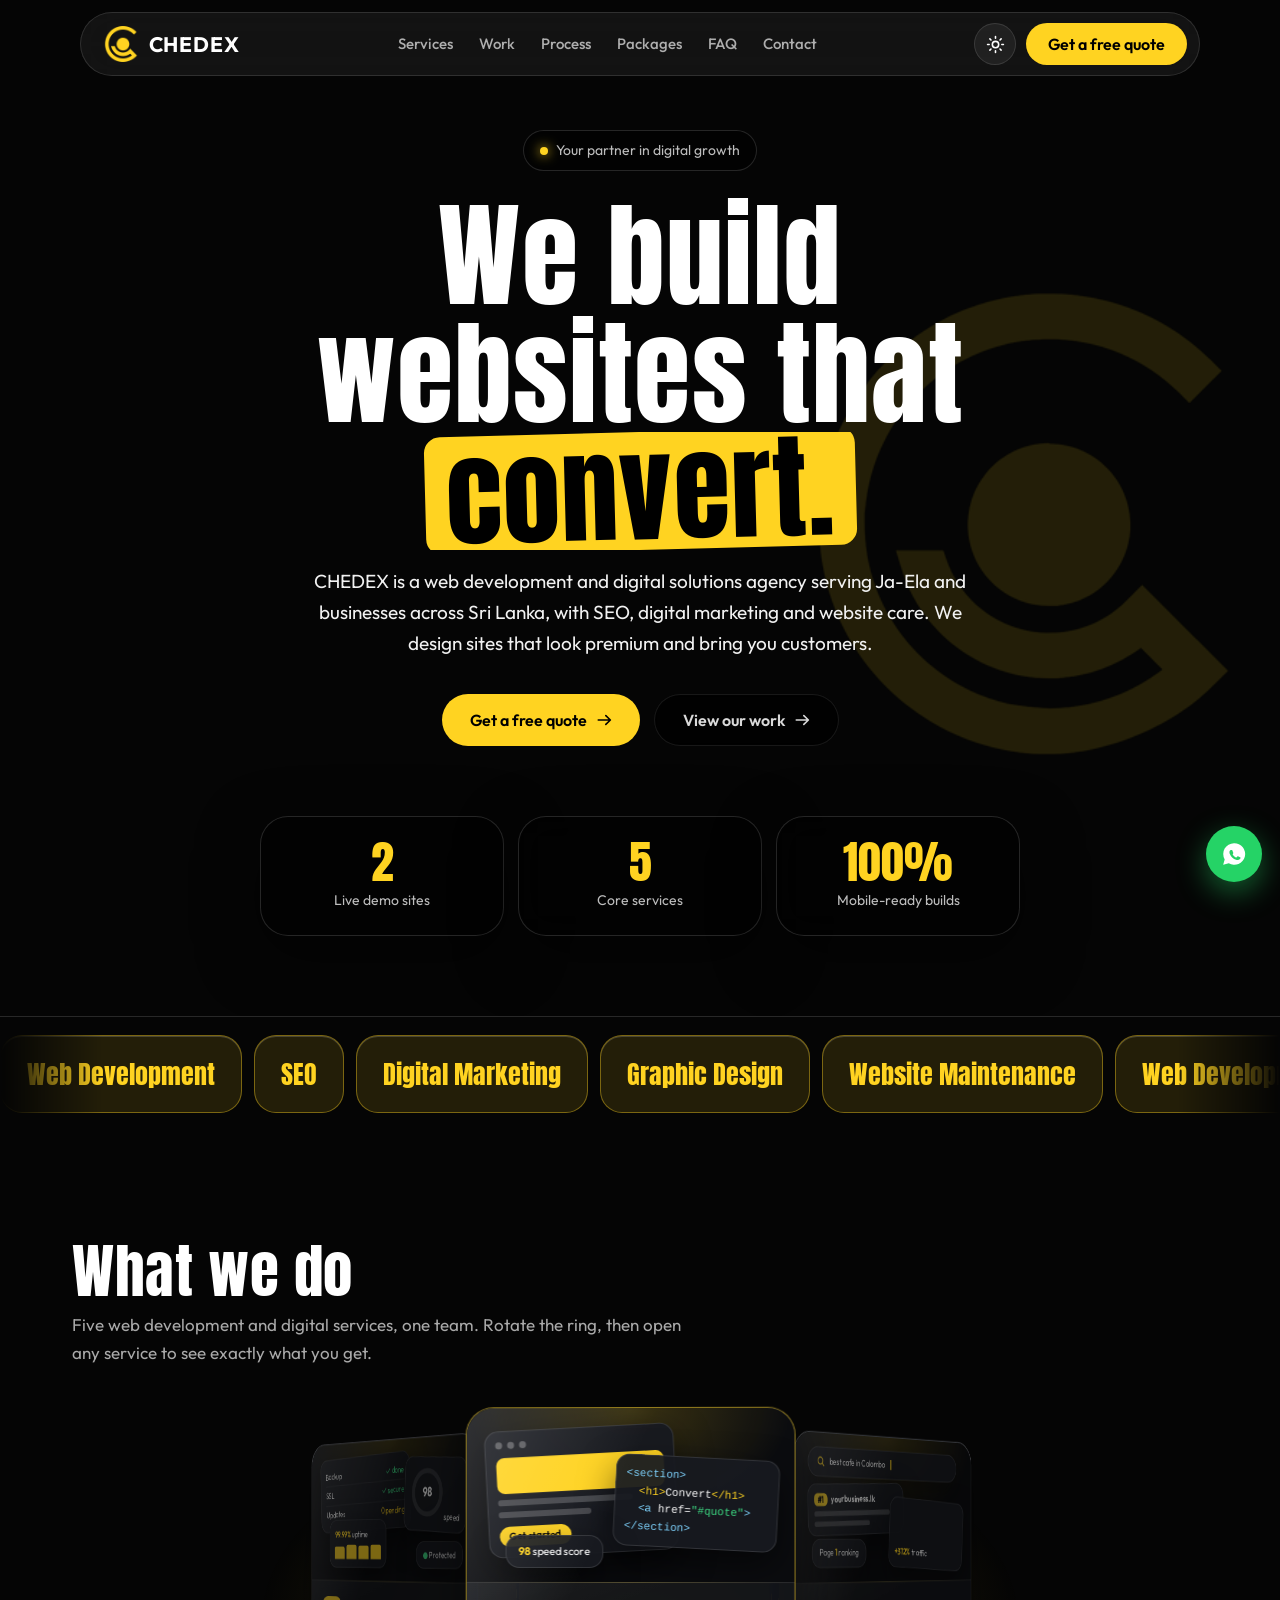
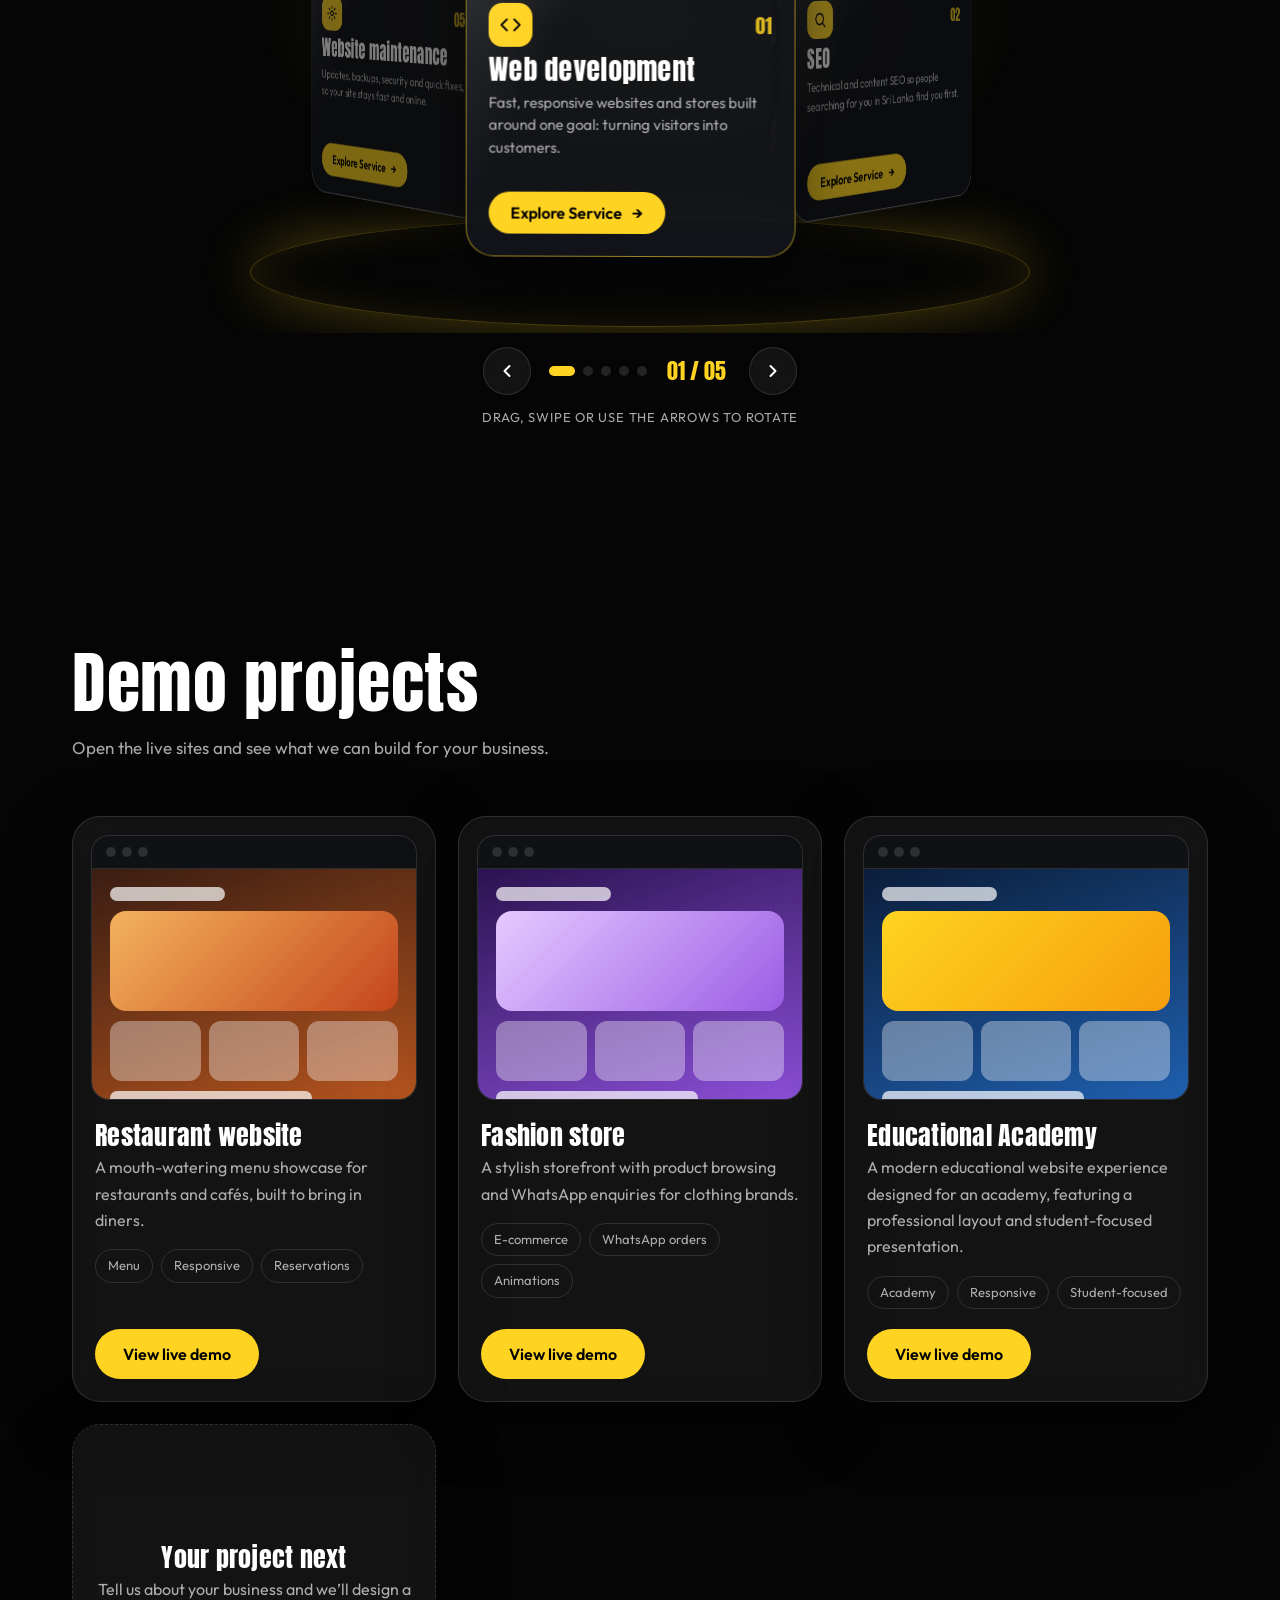
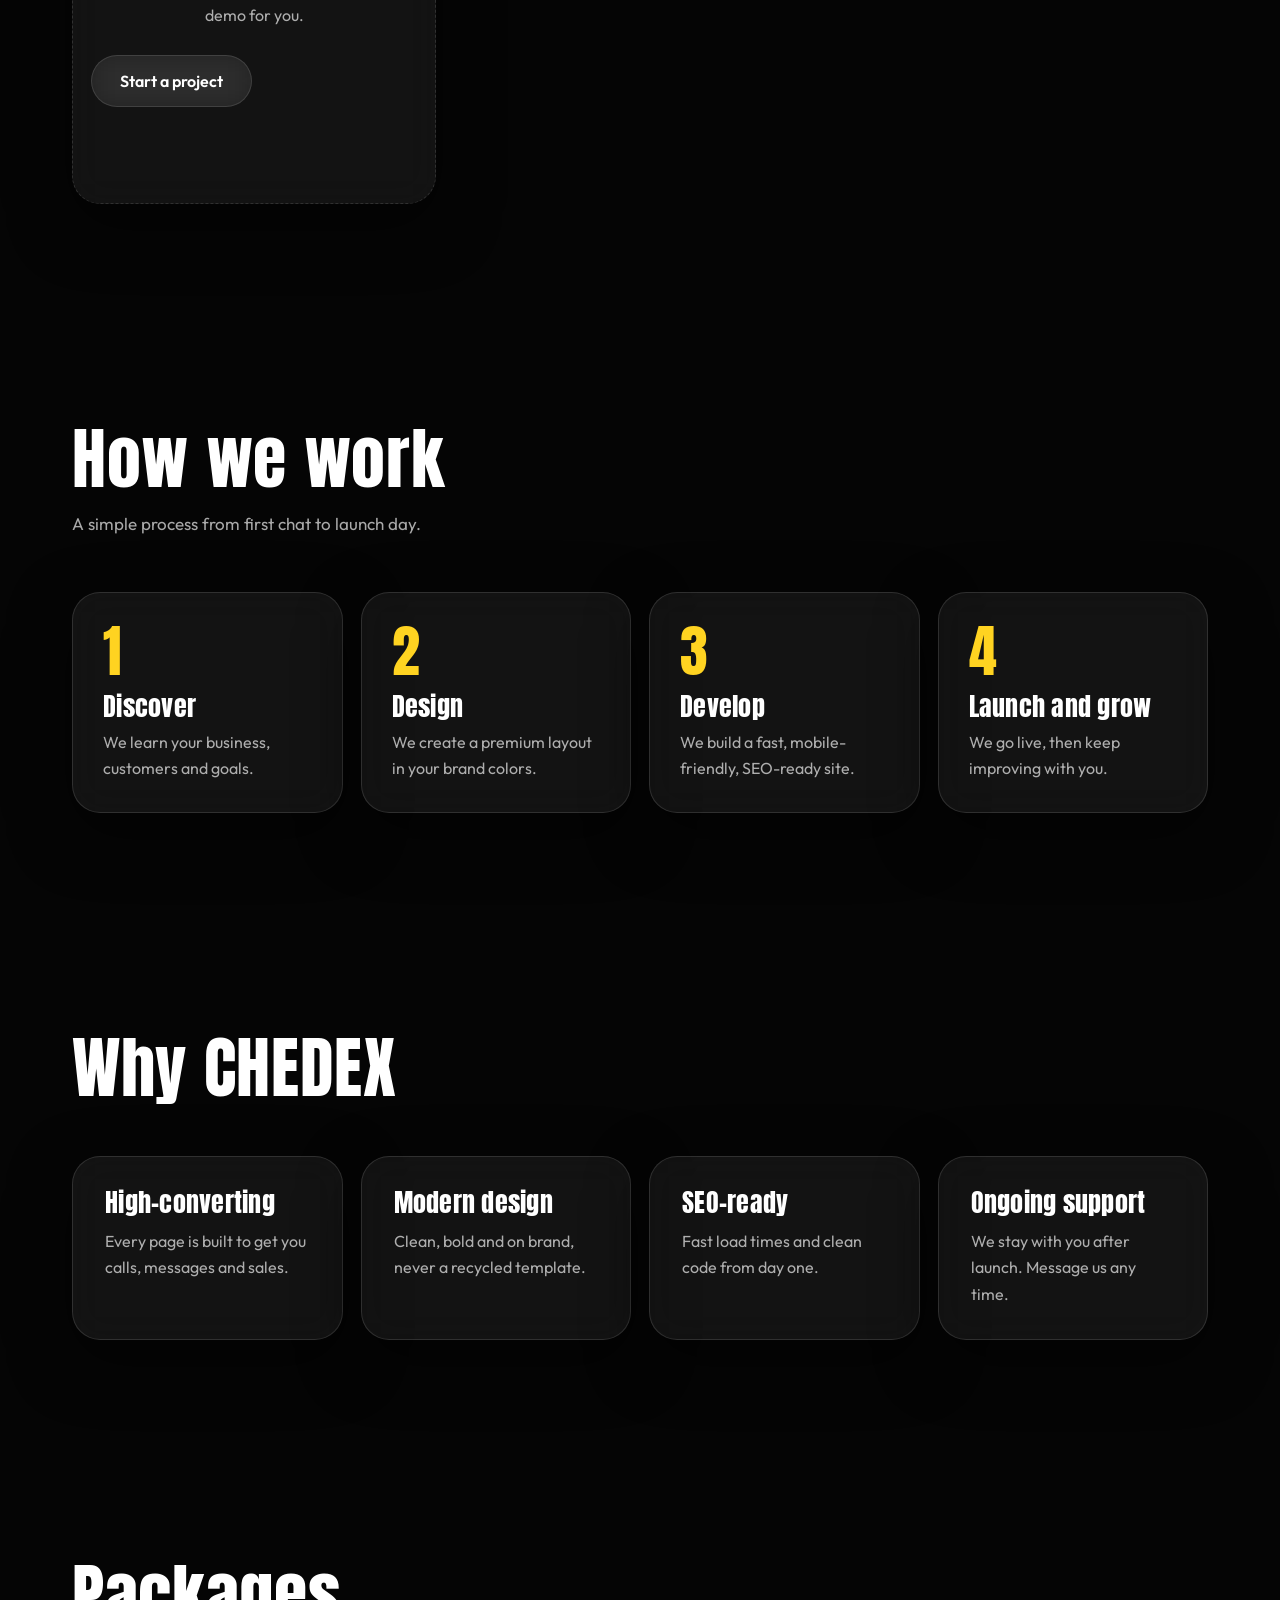
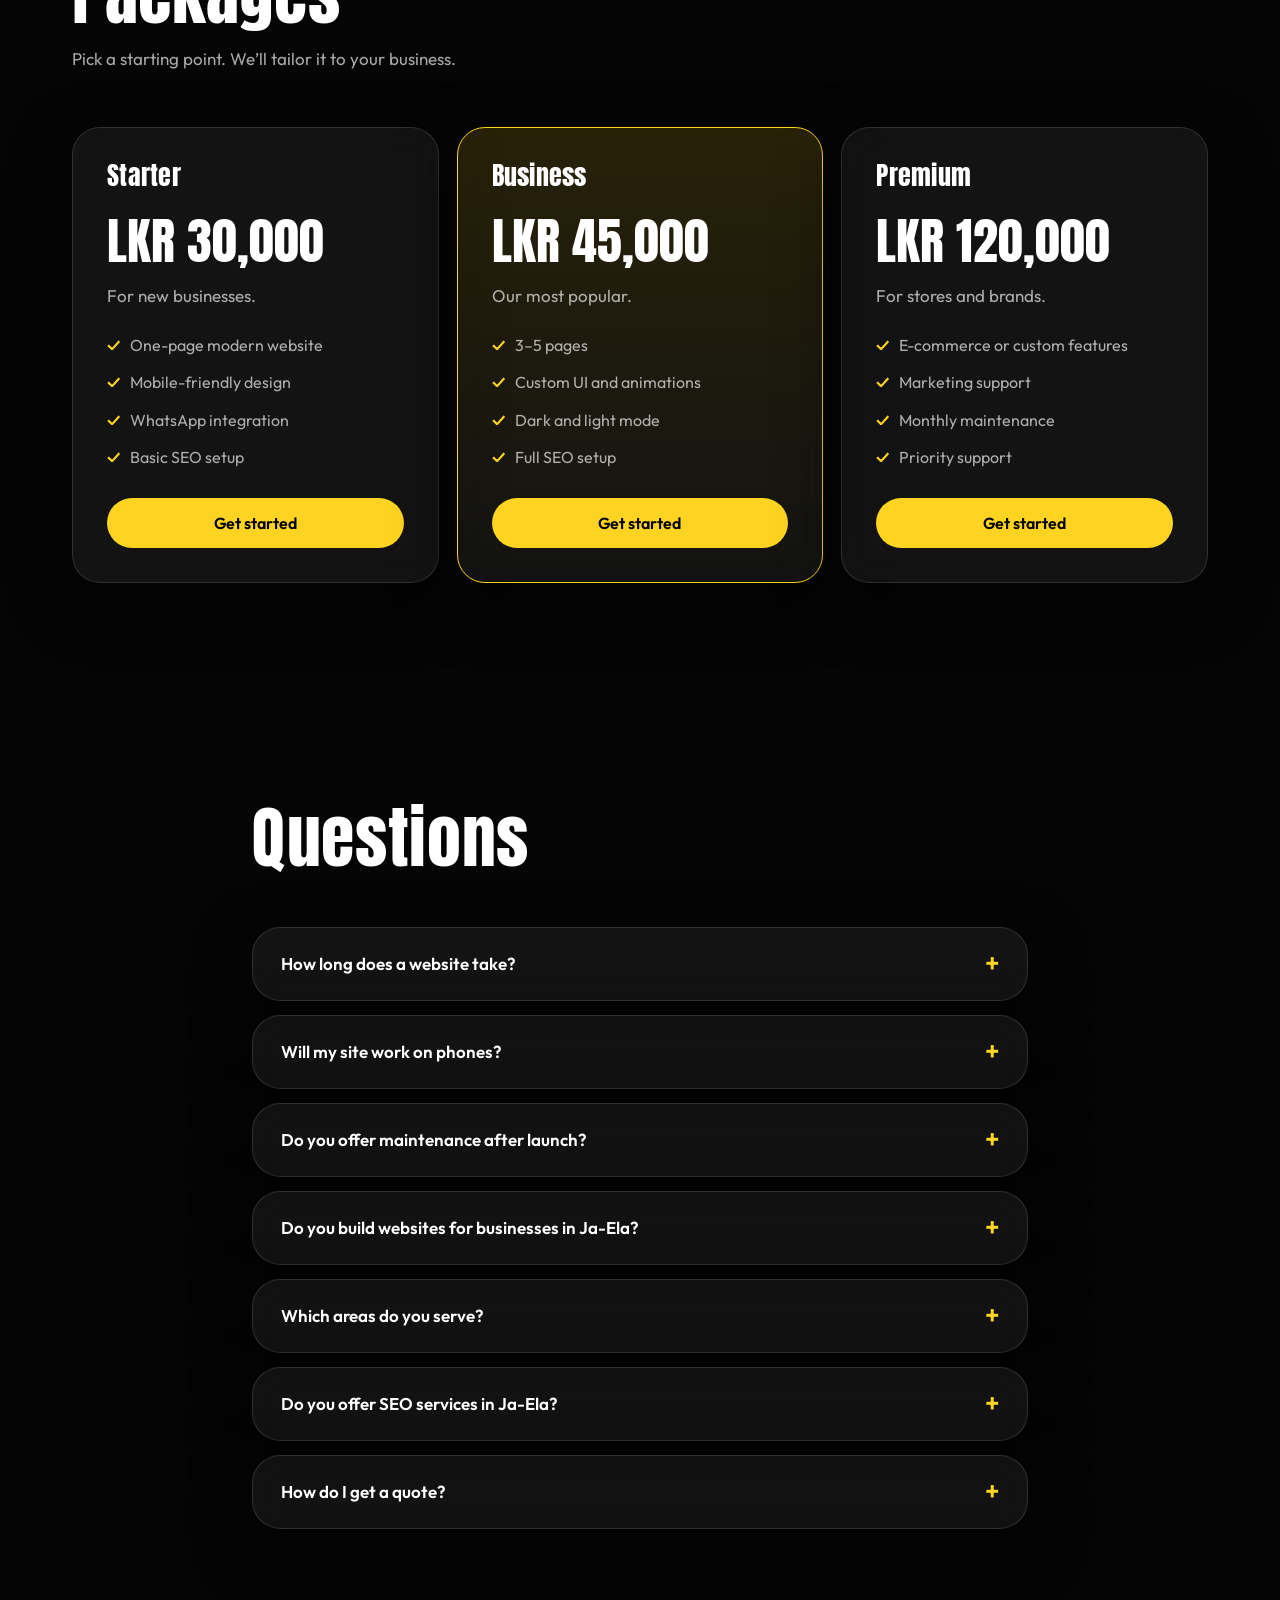
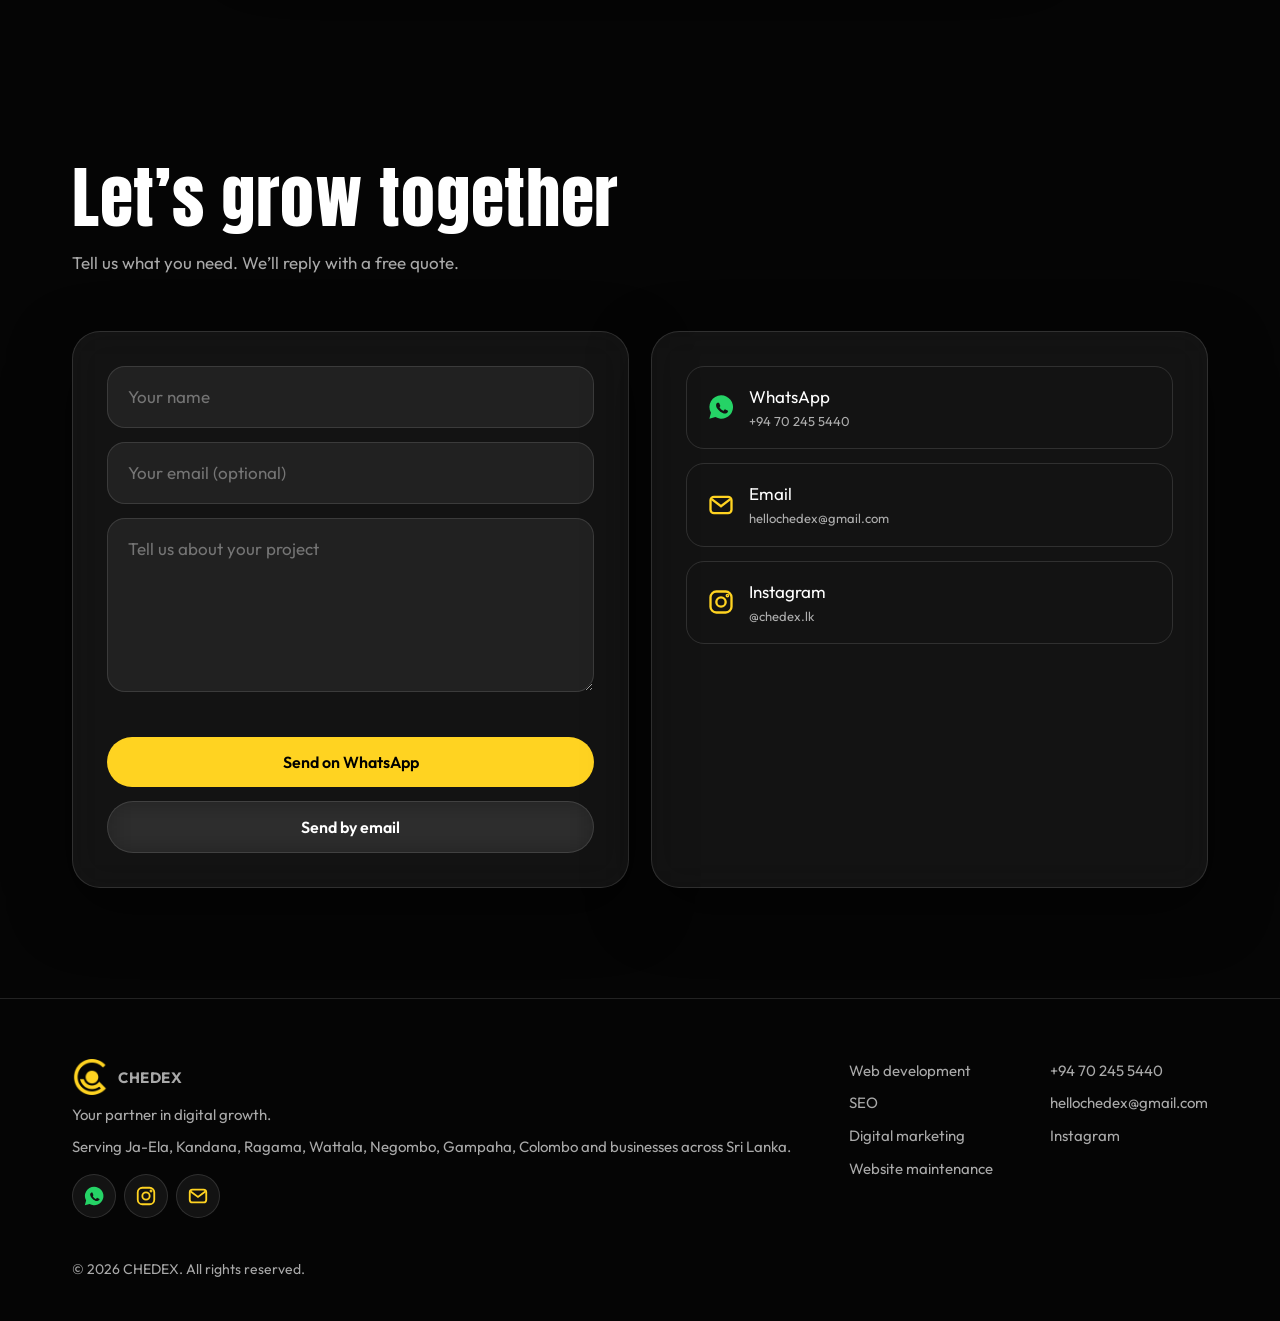
<file: index.html>
<!DOCTYPE html>
<html lang="en" data-theme="dark">
<head>
<meta charset="utf-8">
<meta name="viewport" content="width=device-width, initial-scale=1, viewport-fit=cover">
<title>CHEDEX | Web Development Agency in Ja-Ela, Sri Lanka</title>
<meta name="description" content="CHEDEX is a web development and digital solutions agency serving Ja-Ela and businesses across Sri Lanka. Professional website design, SEO and digital marketing.">
<meta name="robots" content="index, follow, max-image-preview:large, max-snippet:-1, max-video-preview:-1">
<meta name="googlebot" content="index, follow, max-image-preview:large, max-snippet:-1, max-video-preview:-1">
<meta name="author" content="CHEDEX">
<meta name="application-name" content="CHEDEX">
<meta name="apple-mobile-web-app-title" content="CHEDEX">
<meta name="geo.region" content="LK-12">
<meta name="geo.placename" content="Ja-Ela, Sri Lanka">
<meta name="theme-color" content="#050505">
<meta name="google-site-verification" content="6pz8ZOEIfDMElPQNVugl4T2K1j1Eqvz8ms-HpqoohO8" />
<link rel="canonical" href="https://chedex.site/">
<link rel="alternate" hreflang="en" href="https://chedex.site/">
<link rel="alternate" hreflang="x-default" href="https://chedex.site/">
<link rel="sitemap" type="application/xml" href="https://chedex.site/sitemap.xml">
<meta property="og:type" content="website">
<meta property="og:site_name" content="CHEDEX">
<meta property="og:locale" content="en_US">
<meta property="og:url" content="https://chedex.site/">
<meta property="og:title" content="CHEDEX | Web Development Agency in Ja-Ela, Sri Lanka">
<meta property="og:description" content="CHEDEX is a web development and digital solutions agency serving Ja-Ela and businesses across Sri Lanka. Professional website design, SEO and digital marketing.">
<meta property="og:image" content="https://chedex.site/favicon-192.png">
<meta property="og:image:type" content="image/png">
<meta property="og:image:width" content="192">
<meta property="og:image:height" content="192">
<meta property="og:image:alt" content="CHEDEX logo">
<meta name="twitter:card" content="summary">
<meta name="twitter:title" content="CHEDEX | Web Development Agency in Ja-Ela, Sri Lanka">
<meta name="twitter:description" content="CHEDEX is a web development and digital solutions agency serving Ja-Ela and businesses across Sri Lanka. Professional website design, SEO and digital marketing.">
<meta name="twitter:image" content="https://chedex.site/favicon-192.png">
<meta name="twitter:image:alt" content="CHEDEX logo">
<link rel="icon" type="image/png" sizes="32x32" href="/favicon-32.png">
<link rel="icon" type="image/png" sizes="48x48" href="/favicon-48.png">
<link rel="icon" type="image/png" sizes="192x192" href="/favicon-192.png">
<link rel="icon" type="image/x-icon" href="/favicon.ico">
<link rel="apple-touch-icon" sizes="180x180" href="/favicon-180.png">
<script type="application/ld+json">
{
 "@context": "https://schema.org",
 "@graph": [
  {
   "@type": "Organization",
   "@id": "https://chedex.site/#organization",
   "name": "CHEDEX",
   "alternateName": "CHEDEX Digital Agency",
   "url": "https://chedex.site/",
   "logo": {
    "@type": "ImageObject",
    "url": "https://chedex.site/favicon-192.png",
    "width": 192,
    "height": 192
   },
   "image": "https://chedex.site/favicon-192.png",
   "description": "CHEDEX is a web development and digital solutions agency serving Ja-Ela and businesses across Sri Lanka, offering web development, SEO, digital marketing, graphic design and website maintenance.",
   "email": "hellochedex@gmail.com",
   "telephone": "+94702455440",
   "contactPoint": {
    "@type": "ContactPoint",
    "contactType": "customer service",
    "email": "hellochedex@gmail.com",
    "telephone": "+94702455440"
   },
   "areaServed": [
    {
     "@type": "City",
     "name": "Ja-Ela"
    },
    {
     "@type": "City",
     "name": "Kandana"
    },
    {
     "@type": "City",
     "name": "Ragama"
    },
    {
     "@type": "City",
     "name": "Wattala"
    },
    {
     "@type": "City",
     "name": "Negombo"
    },
    {
     "@type": "City",
     "name": "Gampaha"
    },
    {
     "@type": "City",
     "name": "Colombo"
    },
    {
     "@type": "Country",
     "name": "Sri Lanka"
    }
   ],
   "sameAs": [
    "https://www.instagram.com/thechedex/"
   ],
   "knowsAbout": [
    "Web development",
    "Website design",
    "Search engine optimization",
    "Local SEO",
    "Digital marketing",
    "Graphic design",
    "Website maintenance",
    "E-commerce websites"
   ]
  },
  {
   "@type": "WebSite",
   "@id": "https://chedex.site/#website",
   "url": "https://chedex.site/",
   "name": "CHEDEX",
   "alternateName": "CHEDEX Digital Agency",
   "inLanguage": "en",
   "publisher": {
    "@id": "https://chedex.site/#organization"
   }
  },
  {
   "@type": "WebPage",
   "@id": "https://chedex.site/#webpage",
   "url": "https://chedex.site/",
   "name": "CHEDEX | Web Development Agency in Ja-Ela, Sri Lanka",
   "description": "CHEDEX is a web development and digital solutions agency serving Ja-Ela and businesses across Sri Lanka. Professional website design, SEO and digital marketing.",
   "inLanguage": "en",
   "isPartOf": {
    "@id": "https://chedex.site/#website"
   },
   "about": {
    "@id": "https://chedex.site/#service"
   },
   "publisher": {
    "@id": "https://chedex.site/#organization"
   }
  },
  {
   "@type": "ProfessionalService",
   "@id": "https://chedex.site/#service",
   "name": "CHEDEX",
   "url": "https://chedex.site/",
   "image": "https://chedex.site/favicon-192.png",
   "description": "CHEDEX is a web development and digital solutions agency serving Ja-Ela and businesses across Sri Lanka, offering web development, SEO, digital marketing, graphic design and website maintenance.",
   "email": "hellochedex@gmail.com",
   "telephone": "+94702455440",
   "areaServed": [
    {
     "@type": "City",
     "name": "Ja-Ela"
    },
    {
     "@type": "City",
     "name": "Kandana"
    },
    {
     "@type": "City",
     "name": "Ragama"
    },
    {
     "@type": "City",
     "name": "Wattala"
    },
    {
     "@type": "City",
     "name": "Negombo"
    },
    {
     "@type": "City",
     "name": "Gampaha"
    },
    {
     "@type": "City",
     "name": "Colombo"
    },
    {
     "@type": "Country",
     "name": "Sri Lanka"
    }
   ],
   "parentOrganization": {
    "@id": "https://chedex.site/#organization"
   },
   "sameAs": [
    "https://www.instagram.com/thechedex/"
   ],
   "hasOfferCatalog": {
    "@type": "OfferCatalog",
    "name": "CHEDEX services",
    "itemListElement": [
     {
      "@type": "Offer",
      "itemOffered": {
       "@type": "Service",
       "name": "Web development",
       "description": "Fast, responsive websites and stores for businesses in Ja-Ela and across Sri Lanka, built around one goal: turning visitors into customers.",
       "url": "https://chedex.site/#web-development",
       "provider": {
        "@id": "https://chedex.site/#organization"
       },
       "areaServed": [
        {
         "@type": "City",
         "name": "Ja-Ela"
        },
        {
         "@type": "City",
         "name": "Kandana"
        },
        {
         "@type": "City",
         "name": "Ragama"
        },
        {
         "@type": "City",
         "name": "Wattala"
        },
        {
         "@type": "City",
         "name": "Negombo"
        },
        {
         "@type": "City",
         "name": "Gampaha"
        },
        {
         "@type": "City",
         "name": "Colombo"
        },
        {
         "@type": "Country",
         "name": "Sri Lanka"
        }
       ]
      }
     },
     {
      "@type": "Offer",
      "itemOffered": {
       "@type": "Service",
       "name": "SEO",
       "description": "Technical, on-page and local SEO so people searching for your business in Ja-Ela and across Sri Lanka can find you.",
       "url": "https://chedex.site/#seo",
       "provider": {
        "@id": "https://chedex.site/#organization"
       },
       "areaServed": [
        {
         "@type": "City",
         "name": "Ja-Ela"
        },
        {
         "@type": "City",
         "name": "Kandana"
        },
        {
         "@type": "City",
         "name": "Ragama"
        },
        {
         "@type": "City",
         "name": "Wattala"
        },
        {
         "@type": "City",
         "name": "Negombo"
        },
        {
         "@type": "City",
         "name": "Gampaha"
        },
        {
         "@type": "City",
         "name": "Colombo"
        },
        {
         "@type": "Country",
         "name": "Sri Lanka"
        }
       ]
      }
     },
     {
      "@type": "Offer",
      "itemOffered": {
       "@type": "Service",
       "name": "Digital marketing",
       "description": "Social content and campaigns that build your brand and keep your inbox busy.",
       "url": "https://chedex.site/#digital-marketing",
       "provider": {
        "@id": "https://chedex.site/#organization"
       },
       "areaServed": [
        {
         "@type": "City",
         "name": "Ja-Ela"
        },
        {
         "@type": "City",
         "name": "Kandana"
        },
        {
         "@type": "City",
         "name": "Ragama"
        },
        {
         "@type": "City",
         "name": "Wattala"
        },
        {
         "@type": "City",
         "name": "Negombo"
        },
        {
         "@type": "City",
         "name": "Gampaha"
        },
        {
         "@type": "City",
         "name": "Colombo"
        },
        {
         "@type": "Country",
         "name": "Sri Lanka"
        }
       ]
      }
     },
     {
      "@type": "Offer",
      "itemOffered": {
       "@type": "Service",
       "name": "Graphic design",
       "description": "Social media designs, promotional graphics, ad creatives and business materials that keep your brand consistent.",
       "url": "https://chedex.site/#graphic-design",
       "provider": {
        "@id": "https://chedex.site/#organization"
       },
       "areaServed": [
        {
         "@type": "City",
         "name": "Ja-Ela"
        },
        {
         "@type": "City",
         "name": "Kandana"
        },
        {
         "@type": "City",
         "name": "Ragama"
        },
        {
         "@type": "City",
         "name": "Wattala"
        },
        {
         "@type": "City",
         "name": "Negombo"
        },
        {
         "@type": "City",
         "name": "Gampaha"
        },
        {
         "@type": "City",
         "name": "Colombo"
        },
        {
         "@type": "Country",
         "name": "Sri Lanka"
        }
       ]
      }
     },
     {
      "@type": "Offer",
      "itemOffered": {
       "@type": "Service",
       "name": "Website maintenance",
       "description": "Updates, backups, security and quick fixes, so your site stays fast and online.",
       "url": "https://chedex.site/#website-maintenance",
       "provider": {
        "@id": "https://chedex.site/#organization"
       },
       "areaServed": [
        {
         "@type": "City",
         "name": "Ja-Ela"
        },
        {
         "@type": "City",
         "name": "Kandana"
        },
        {
         "@type": "City",
         "name": "Ragama"
        },
        {
         "@type": "City",
         "name": "Wattala"
        },
        {
         "@type": "City",
         "name": "Negombo"
        },
        {
         "@type": "City",
         "name": "Gampaha"
        },
        {
         "@type": "City",
         "name": "Colombo"
        },
        {
         "@type": "Country",
         "name": "Sri Lanka"
        }
       ]
      }
     }
    ]
   },
   "knowsAbout": [
    "Web development",
    "Website design",
    "Search engine optimization",
    "Local SEO",
    "Digital marketing",
    "Graphic design",
    "Website maintenance",
    "E-commerce websites"
   ],
   "serviceType": [
    "Web development",
    "Website design",
    "SEO",
    "Digital marketing",
    "Graphic design",
    "Website maintenance"
   ]
  },
  {
   "@type": "FAQPage",
   "@id": "https://chedex.site/#faq",
   "url": "https://chedex.site/#faq",
   "inLanguage": "en",
   "mainEntity": [
    {
     "@type": "Question",
     "name": "How long does a website take?",
     "acceptedAnswer": {
      "@type": "Answer",
      "text": "Most sites launch in 1–3 weeks, depending on pages and features."
     }
    },
    {
     "@type": "Question",
     "name": "Will my site work on phones?",
     "acceptedAnswer": {
      "@type": "Answer",
      "text": "Yes. Every site we build is fully responsive and tested on mobile."
     }
    },
    {
     "@type": "Question",
     "name": "Do you offer maintenance after launch?",
     "acceptedAnswer": {
      "@type": "Answer",
      "text": "Yes. We handle updates, backups, security and fixes."
     }
    },
    {
     "@type": "Question",
     "name": "How do I get a quote?",
     "acceptedAnswer": {
      "@type": "Answer",
      "text": "Message us on WhatsApp or use the form below. We reply quickly."
     }
    },
    {
     "@type": "Question",
     "name": "Do you build websites for businesses in Ja-Ela?",
     "acceptedAnswer": {
      "@type": "Answer",
      "text": "Yes. CHEDEX is a web development and digital solutions agency serving businesses in Ja-Ela and across Sri Lanka. Our websites are fast, mobile-friendly and SEO-ready."
     }
    },
    {
     "@type": "Question",
     "name": "Which areas do you serve?",
     "acceptedAnswer": {
      "@type": "Answer",
      "text": "We work with businesses in Ja-Ela, Kandana, Ragama, Wattala, Negombo, Gampaha and Colombo, and with clients across Sri Lanka. Message us on WhatsApp or email to get started."
     }
    },
    {
     "@type": "Question",
     "name": "Do you offer SEO services in Ja-Ela?",
     "acceptedAnswer": {
      "@type": "Answer",
      "text": "Yes. We offer technical SEO, on-page SEO and local SEO so people searching for your services in Ja-Ela and nearby areas can find your website. We do not guarantee specific rankings."
     }
    }
   ]
  }
 ]
}
</script>
<noscript><style>.rv,.hero h1 b,.hero .sub,.cta{opacity:1!important;transform:none!important}#loader{display:none}</style></noscript>
<script>
(()=>{try{const saved=localStorage.getItem('chedex-theme');if(saved==='light'||saved==='dark')document.documentElement.dataset.theme=saved}catch(e){/* Storage may be unavailable; keep the default theme. */}})();
</script>
<script>try{if(!matchMedia('(prefers-reduced-motion:reduce)').matches)document.documentElement.classList.add('anim')}catch(e){}</script>
<link rel="preconnect" href="https://d8j0ntlcm91z4.cloudfront.net" crossorigin>
<link rel="preconnect" href="https://d2ol7oe51mr4n9.cloudfront.net" crossorigin>
<link rel="preload" as="image" href="https://d2ol7oe51mr4n9.cloudfront.net/user_38xzZboKViGWJOttwIXH07lWA1P/82e7eb75-c65f-490a-99b5-f3d1cad54200.webp" fetchpriority="high">
<link rel="preconnect" href="https://fonts.googleapis.com">
<link rel="preconnect" href="https://fonts.gstatic.com" crossorigin>
<link href="https://fonts.googleapis.com/css2?family=Anton&family=Outfit:wght@300;400;500;600;700&display=swap" rel="stylesheet">
<style>
:root{--y:#FFD321;--bg:#050505;--bg2:#0F1115;--tx:#fff;--mut:rgba(255,255,255,.66);--gl:rgba(255,255,255,.06);--bd:rgba(255,255,255,.12);--on-y:#000;--yt:#FFD321;--sh:0 20px 60px rgba(0,0,0,.5);box-sizing:border-box;padding-top:env(safe-area-inset-top,0px);padding-bottom:env(safe-area-inset-bottom,0px)}
:root[data-theme=light]{--bg:#F6F3EA;--bg2:#fff;--tx:#14161A;--mut:rgba(20,22,26,.72);--gl:rgba(255,255,255,.55);--bd:rgba(20,22,26,.14);--yt:#9A6F00;--sh:0 8px 32px rgba(120,90,0,.12),inset 0 1px 0 rgba(255,255,255,.9)}
*,*::before,*::after{box-sizing:border-box;-webkit-tap-highlight-color:transparent}
html{scroll-behavior:smooth;scroll-padding-top:90px}
body{margin:0;background:var(--bg);color:var(--tx);font:400 17px/1.65 Outfit,system-ui,sans-serif;transition:background .5s,color .5s;overflow-x:hidden;overflow-x:clip}
h1,h2,h3{font-family:Anton,Impact,sans-serif;font-weight:400;line-height:1.02;margin:0;letter-spacing:.01em}
h1{font-size:clamp(46px,9vw,118px)}h2{font-size:clamp(36px,5.6vw,68px)}h3{font-size:26px}
p{margin:0}a{color:inherit;text-decoration:none}
.wrap{max-width:1180px;margin:0 auto;padding:0 22px}
section{padding:110px 0;position:relative}
.sub{color:var(--mut);max-width:56ch;margin-top:16px}
.glass{background:var(--gl);border:1px solid var(--bd);border-radius:28px;backdrop-filter:blur(18px);-webkit-backdrop-filter:blur(18px);box-shadow:var(--sh);transition:transform .4s,border-color .4s,box-shadow .4s}
.glass:hover{transform:translateY(-6px);border-color:var(--yt);box-shadow:0 24px 70px rgba(255,211,33,.16)}
.btn{display:inline-flex;align-items:center;gap:10px;border:0;cursor:pointer;font:600 16px Outfit,sans-serif;padding:15px 28px;border-radius:999px;background:var(--y);color:var(--on-y);transition:transform .3s,box-shadow .3s}
.btn:hover{transform:translateY(-3px);box-shadow:0 10px 34px rgba(255,211,33,.45)}
.btn.ghost{background:var(--gl);color:var(--tx);border:1px solid var(--bd);backdrop-filter:blur(14px)}
:focus-visible{outline:3px solid var(--y);outline-offset:3px}
/* loader */
#loader{position:fixed;inset:0;z-index:100;background:#050505;display:grid;place-items:center;place-content:center;gap:26px;transition:transform .8s cubic-bezier(.77,0,.18,1),visibility 0s .8s}
#loader.done{transform:translateY(-100%);visibility:hidden}
#loader .mk{width:clamp(72px,20vw,110px);animation:in .9s cubic-bezier(.2,.8,.2,1) both}
#loader i{display:block;width:clamp(90px,26vw,140px);height:2px;border-radius:2px;background:rgba(255,255,255,.14);overflow:hidden}#loader i::after{content:"";display:block;height:100%;background:#FFD321;transform:translateX(-100%);animation:ld 1.4s .2s ease forwards}
@keyframes in{from{opacity:0;transform:scale(.85)}}@keyframes ld{to{transform:none}}
.mk{display:inline-block;aspect-ratio:1;background:url([data-uri]) center/contain no-repeat}
body::before{content:"";position:fixed;inset:0;z-index:-1;pointer-events:none;opacity:0;transition:opacity .5s;background:radial-gradient(40vmax 40vmax at 12% 18%,rgba(255,211,33,.6),transparent 60%),radial-gradient(36vmax 36vmax at 88% 50%,rgba(255,176,0,.4),transparent 60%),radial-gradient(42vmax 42vmax at 30% 95%,rgba(255,211,33,.45),transparent 60%)}
:root[data-theme=light] body::before{opacity:1}
:root[data-theme=light] .glass:hover{box-shadow:0 16px 50px rgba(154,111,0,.25)}
:root[data-theme=light] .scr u{background:rgba(255,255,255,.85)}
[data-page]:not([hidden]){animation:pg .6s ease}@keyframes pg{from{opacity:0;transform:translateY(16px)}}
a.card{display:block}.more{display:inline-block;margin-top:20px;font-weight:600;color:var(--yt)}
.hero.short{min-height:auto;padding:150px 0 80px}.short h1{font-size:clamp(42px,7.5vw,96px)}.short .hl{display:inline-block;background:var(--y);color:var(--on-y);padding:0 .18em;border-radius:.14em;transform:rotate(-1.5deg)}
.back{display:inline-block;margin-bottom:24px;color:var(--mut);font-weight:500}.back:hover{color:var(--yt)}
.band{padding:56px 40px;text-align:center;display:grid;gap:20px;justify-items:center}.band:hover{transform:none}
.mini{padding:26px;display:block}.mini p{color:var(--mut);font-size:15px;margin-top:8px}
.hero-mark{position:absolute;right:-2%;top:50%;transform:translateY(-52%);width:clamp(220px,36vw,480px);opacity:.09;pointer-events:none}
:root[data-theme=light] .hero-mark{opacity:.22}
.hero{border-bottom:1px solid var(--bd)}
.skip{position:absolute;left:12px;top:-60px;z-index:200;background:var(--y);color:#000;padding:10px 18px;border-radius:12px;font-weight:600}.skip:focus{top:12px}
.err{color:#ff6b6b;font-size:14px;min-height:1.2em}:root[data-theme=light] .err{color:#b00020}
.proj .btn[aria-disabled=true]{opacity:.55;cursor:not-allowed;box-shadow:none;transform:none}
.edu{background:linear-gradient(160deg,#0b1d3a,#1f5fae)}.edu .big{height:100px;border-radius:16px;background:linear-gradient(135deg,#ffd321,#f59e0b)}
.hero .wrap{z-index:1;width:100%}
@media(max-width:520px){.stats{gap:8px}.stat{padding:16px 8px;min-width:0;text-align:center}.stat strong{font-size:clamp(22px,7.5vw,30px);white-space:nowrap}.stat span{font-size:12px;line-height:1.3;display:block;overflow-wrap:anywhere}}
/* nav */
nav{position:fixed;top:calc(12px + env(safe-area-inset-top,0px));left:50%;transform:translateX(-50%);z-index:50;width:min(1120px,calc(100% - 24px));display:flex;align-items:center;justify-content:space-between;padding:10px 12px 10px 22px;border-radius:999px;background:var(--gl);border:1px solid var(--bd);backdrop-filter:blur(22px);-webkit-backdrop-filter:blur(22px)}
.logo{display:flex;align-items:center;gap:10px;font:700 21px Outfit;letter-spacing:.04em}.logo .mk{width:36px}
.links{display:flex;gap:26px;font-size:15px;font-weight:500}.links a{color:var(--mut);transition:color .3s}.links a:hover{color:var(--yt)}
.right{display:flex;gap:10px;align-items:center}
.ic{width:42px;height:42px;border-radius:50%;border:1px solid var(--bd);background:var(--gl);color:var(--tx);cursor:pointer;display:grid;place-items:center}
.ic svg{width:19px;fill:none;stroke:currentColor;stroke-width:2;stroke-linecap:round}
#menu{display:none}
/* hero */
.hero{min-height:100svh;display:flex;align-items:center;padding:130px 0 80px;overflow:hidden}
.hero .wrap{position:relative}
.pill{display:inline-flex;gap:8px;align-items:center;padding:8px 16px;border-radius:999px;background:var(--gl);border:1px solid var(--bd);font-size:14px;color:var(--mut);margin-bottom:26px}
.pill i{width:8px;height:8px;border-radius:50%;background:var(--y);box-shadow:0 0 12px var(--y)}
.hero h1 span{display:block;overflow:hidden}
.hero h1 b{display:block;font-weight:400;transform:translateY(110%);transition:transform 1s cubic-bezier(.2,.8,.2,1)}
.hero h1 .hl{background:var(--y);color:var(--on-y);display:inline-block;padding:0 .18em;border-radius:.14em;transform:rotate(-1.5deg)}
body.ready .hero h1 b{transform:none}body.ready .hero h1 span:nth-child(2) b{transition-delay:.12s}body.ready .hero h1 span:nth-child(3) b{transition-delay:.24s}
.hero .sub{font-size:19px;opacity:0;transform:translateY(20px);transition:all .9s .5s}.cta{display:flex;gap:14px;flex-wrap:wrap;margin-top:34px;opacity:0;transform:translateY(20px);transition:all .9s .65s}
body.ready .hero .sub,body.ready .cta{opacity:1;transform:none}
.stats{display:grid;grid-template-columns:repeat(3,minmax(0,1fr));gap:14px;margin-top:70px;max-width:760px}
.stat{padding:22px}.stat strong{font:400 46px Anton;color:var(--yt);display:block;line-height:1}.stat span{font-size:14px;color:var(--mut)}
/* marquee */
.mq{overflow:hidden;padding:18px 0;-webkit-mask-image:linear-gradient(90deg,transparent,#000 8%,#000 92%,transparent);mask-image:linear-gradient(90deg,transparent,#000 8%,#000 92%,transparent)}
.mq-track{display:flex;width:max-content;animation:mqs 30s linear infinite;will-change:transform}
.mq:hover .mq-track{animation-play-state:paused}
.mq-group{display:flex;gap:12px;padding-right:12px;flex:0 0 auto}
.mq-card{flex:0 0 auto;background:rgba(255,211,33,.12);border:1px solid rgba(255,211,33,.4);color:var(--yt);-webkit-backdrop-filter:blur(14px);backdrop-filter:blur(14px);box-shadow:inset 0 1px 0 rgba(255,255,255,.18);border-radius:22px;padding:18px 26px;font:400 clamp(18px,5vw,26px) Anton;white-space:nowrap}
@keyframes mqs{to{transform:translateX(-50%)}}
@media(prefers-reduced-motion:reduce){.mq{overflow-x:auto;-webkit-mask-image:none;mask-image:none}.mq-track{width:auto}.mq-group+.mq-group{display:none}}
/* cards */
.head{margin-bottom:54px}
.g4{display:grid;grid-template-columns:repeat(auto-fit,minmax(240px,1fr));gap:18px}
.card{padding:32px}.card p{color:var(--mut);margin-top:12px;font-size:16px}
.badge{width:56px;height:56px;border-radius:18px;background:var(--y);color:#000;display:grid;place-items:center;margin-bottom:22px}.badge svg{width:28px;fill:none;stroke:currentColor;stroke-width:2;stroke-linecap:round;stroke-linejoin:round}
/* work */
.g2{display:grid;grid-template-columns:repeat(auto-fit,minmax(300px,1fr));gap:22px}
.proj{padding:18px;display:flex;flex-direction:column}
.frame{border-radius:18px;overflow:hidden;border:1px solid var(--bd);background:var(--bg2)}
.bar{display:flex;gap:6px;padding:11px 14px;border-bottom:1px solid var(--bd)}.bar i{width:10px;height:10px;border-radius:50%;background:var(--bd)}
.scr{height:230px;padding:18px;display:grid;gap:10px;align-content:start;transition:transform 6s ease}
.proj:hover .scr{transform:translateY(-14%)}
.scr u{display:block;border-radius:12px;height:14px;background:rgba(255,255,255,.7)}
.rest{background:linear-gradient(160deg,#3a1d12,#B5541E)}.rest .big{height:100px;border-radius:16px;background:linear-gradient(135deg,#f3b25c,#c4451c)}
.fash{background:linear-gradient(160deg,#2b1250,#8B4FD8)}.fash .big{height:100px;border-radius:16px;background:linear-gradient(135deg,#e6c9ff,#9b5de5)}
.row3{display:grid;grid-template-columns:repeat(3,1fr);gap:8px}.row3 u{height:60px;opacity:.5}
.proj h3{margin:22px 4px 6px}.proj p{color:var(--mut);margin:0 4px 16px;font-size:16px}
.tags{display:flex;flex-wrap:wrap;gap:8px;margin:0 4px 20px}.tags span{font-size:13px;padding:5px 12px;border-radius:99px;border:1px solid var(--bd);color:var(--mut)}
.proj .btn{margin:auto 4px 4px;align-self:flex-start}
.soon{align-items:center;justify-content:center;text-align:center;min-height:380px;border-style:dashed}
/* process */
.steps{display:grid;grid-template-columns:repeat(auto-fit,minmax(220px,1fr));gap:18px;counter-reset:s;position:relative}
.step{padding:30px;counter-increment:s}.step::before{content:counter(s);font:400 56px Anton;color:var(--yt);display:block;line-height:1;margin-bottom:14px}
.step p{color:var(--mut);margin-top:10px;font-size:16px}
/* price */
.price{padding:34px;display:flex;flex-direction:column}.price.pop{border-color:var(--yt);background:linear-gradient(180deg,rgba(255,211,33,.14),var(--gl))}
.amt{font:400 50px Anton;margin:14px 0 4px}.amt small{font:500 15px Outfit;color:var(--mut)}
.price ul{list-style:none;padding:0;margin:22px 0 28px;display:grid;gap:11px;color:var(--mut);font-size:16px}.price li::before{content:"✓";color:var(--yt);font-weight:700;margin-right:10px}
.price .btn{margin-top:auto;justify-content:center}.note{color:var(--mut);font-size:14px;margin-top:20px}
/* quotes + faq */
.q{padding:30px}.q p{font-size:18px}.q small{display:block;margin-top:18px;color:var(--mut)}
details{padding:0;margin-bottom:14px}details:hover{transform:none}
summary{cursor:pointer;list-style:none;padding:22px 28px;font-weight:600;display:flex;justify-content:space-between;gap:20px}
summary::-webkit-details-marker{display:none}summary::after{content:"+";color:var(--yt);font-size:26px;line-height:1;transition:transform .3s}
details[open] summary::after{transform:rotate(45deg)}details p{padding:0 28px 24px;color:var(--mut)}
/* contact */
.contact{display:grid;grid-template-columns:1fr 1fr;gap:22px}
.form{padding:34px;display:grid;gap:14px}
input,textarea{width:100%;padding:16px 20px;border-radius:18px;border:1px solid var(--bd);background:var(--gl);color:var(--tx);font:inherit}
input:focus,textarea:focus{outline:2px solid var(--y);border-color:transparent}
.chan{padding:34px;display:grid;gap:14px;align-content:start}
.chan a{display:flex;gap:14px;align-items:center;padding:16px 20px;border-radius:18px;border:1px solid var(--bd);transition:border-color .3s,transform .3s}.chan a:hover{border-color:var(--yt);transform:translateX(6px)}
.chan small{display:block;color:var(--mut);font-size:13px}
footer{border-top:1px solid var(--bd);padding:60px 0 40px}
.fgrid{display:flex;justify-content:space-between;gap:30px;flex-wrap:wrap}.fgrid p,.fgrid a{color:var(--mut);font-size:15px}.fgrid div{display:grid;gap:8px;align-content:start}
.soc{display:flex!important;gap:10px;margin-top:6px}.soc a{width:44px;height:44px;border-radius:50%;border:1px solid var(--bd);background:var(--gl);display:grid;place-items:center;color:var(--yt);transition:transform .3s,border-color .3s}.soc a:hover{transform:translateY(-3px);border-color:var(--y)}.soc svg{width:22px;height:22px}.soc a.w{color:#25D366}
.copy{margin-top:40px;color:var(--mut);font-size:14px}
.fab{position:fixed;right:18px;z-index:40;width:56px;height:56px;border-radius:50%;display:grid;place-items:center;border:0;cursor:pointer}
#wa-fab{bottom:calc(18px + env(safe-area-inset-bottom,0px));background:#25D366;color:#fff;box-shadow:0 10px 30px rgba(37,211,102,.45)}
#top{bottom:calc(86px + env(safe-area-inset-bottom,0px));background:var(--gl);color:var(--tx);border:1px solid var(--bd);backdrop-filter:blur(14px);opacity:0;pointer-events:none;transition:opacity .3s}#top.show{opacity:1;pointer-events:auto}
.fab svg{width:26px}
.rv{opacity:0;transform:translateY(28px);transition:opacity .8s,transform .8s}.rv.in{opacity:1;transform:none}
@media(max-width:860px){.links{display:none}#menu{display:grid}.links.open{display:flex;position:absolute;top:70px;left:0;right:0;flex-direction:column;padding:24px;border-radius:28px;background:var(--bg2);border:1px solid var(--bd);gap:18px}.contact{grid-template-columns:1fr}section{padding:80px 0}.nav-cta{display:none}}
/* services 3d ring */
:root{--gc:rgba(18,20,26,.9);--gb:rgba(255,255,255,.18);--dim:#050505;--gs:0 22px 50px rgba(0,0,0,.5),inset 0 1px 0 rgba(255,255,255,.16);--orb:rgba(255,211,33,.4)}
:root[data-theme=light]{--gc:rgba(255,255,255,.92);--gb:rgba(20,22,26,.12);--dim:#F6F3EA;--gs:0 24px 60px rgba(120,90,0,.22),inset 0 1px 0 rgba(255,255,255,.95);--orb:rgba(154,111,0,.45)}
:root[data-theme=light] :focus-visible{outline-color:#9A6F00}
#services{overflow-x:clip}
.sv-head h2{font-size:clamp(34px,4.6vw,60px)}.sv-head .sub{margin-top:10px;max-width:620px}
.sc-stage{--cw:clamp(250px,32vw,330px);--ch:450px;position:relative;height:calc(var(--ch) + 90px);margin-top:26px;touch-action:pan-y;cursor:grab;user-select:none;-webkit-user-select:none;overflow:hidden;border-radius:28px}
.sc-stage.drag{cursor:grabbing}.sc-stage:focus-visible{outline:3px solid var(--y);outline-offset:-3px}
.sc-stage::before{content:"";position:absolute;inset:0;background:radial-gradient(48% 55% at 50% 42%,rgba(255,211,33,.2),transparent 70%);pointer-events:none}
:root[data-theme=light] .sc-stage::before{background:radial-gradient(48% 55% at 50% 42%,rgba(255,211,33,.5),transparent 70%)}
.sc-floor{position:absolute;left:50%;bottom:6px;width:min(780px,94%);height:110px;transform:translateX(-50%);border-radius:50%;border:1px solid var(--orb);box-shadow:0 0 60px var(--orb),inset 0 0 40px rgba(255,211,33,.14);pointer-events:none;opacity:.7}
.sc-ring{position:absolute;left:50%;top:14px;width:var(--cw);height:var(--ch);margin-left:calc(var(--cw)/-2);perspective:1500px;perspective-origin:50% 32%}
.sc-card{position:absolute;inset:0;z-index:var(--z,1);backface-visibility:hidden;-webkit-backface-visibility:hidden;will-change:transform}
.sc-in{position:relative;height:100%;display:flex;flex-direction:column;border-radius:28px;overflow:hidden;background:linear-gradient(160deg,rgba(255,255,255,.08),transparent 45%),var(--gc);border:1px solid var(--gb);box-shadow:var(--gs);transform:scale(calc(.9 + .1*var(--f,1)));transition:border-color .5s,box-shadow .5s,translate .35s ease}
.sc-in::before{content:"";position:absolute;inset:0;z-index:3;background:var(--dim);opacity:calc((1 - var(--f,1))*.72);pointer-events:none}
.sc-in::after{content:"";position:absolute;inset:0;z-index:2;background:linear-gradient(115deg,rgba(255,255,255,.16),transparent 36%);pointer-events:none;border-radius:inherit}
:root[data-theme=light] .sc-in::after{background:linear-gradient(115deg,rgba(255,255,255,.32),transparent 40%)}
.sc-card.on .sc-in{border-color:rgba(255,211,33,.55)}
:root[data-theme=light] .sc-card.on .sc-in{border-color:#9A6F00}
.sc-card.on .sc-in:hover{translate:0 -6px}
.sv-vis{position:relative;flex:0 0 175px;overflow:hidden;color:#fff;background:radial-gradient(70% 90% at 50% 0%,rgba(255,211,33,.2),transparent 70%),#0b0c0f;border-bottom:1px solid var(--bd)}
.sv-txt{padding:20px 22px 22px;display:flex;flex-direction:column;align-items:flex-start;gap:8px;flex:1;position:relative;z-index:1}
.sv-top{display:flex;align-items:center;gap:12px;width:100%}.sv-top .badge{margin:0;width:44px;height:44px;border-radius:14px}.sv-top .badge svg{width:22px}
.sv-top b{margin-left:auto;font:400 20px Anton;color:var(--yt);opacity:.85}
.sv-txt h3{font-size:clamp(25px,2.2vw,30px)}.sv-txt p{color:var(--mut);font-size:15px;line-height:1.5}.sv-txt .btn{margin-top:auto;padding:11px 22px}
.on .badge svg{animation:ico 3s ease-in-out infinite}@keyframes ico{50%{transform:rotate(-9deg) scale(1.15)}}
.sc-ctl{display:flex;align-items:center;justify-content:center;gap:18px;margin-top:14px}
.sc-btn{width:48px;height:48px;border-radius:50%;border:1px solid var(--bd);background:var(--gl);color:var(--tx);display:grid;place-items:center;cursor:pointer;transition:background .25s,color .25s,transform .25s;-webkit-backdrop-filter:blur(10px);backdrop-filter:blur(10px)}
.sc-btn:hover{background:var(--y);color:#000;transform:scale(1.06)}.sc-btn svg{width:20px;height:20px}
.sc-mid{display:flex;align-items:center;gap:14px}.sc-num{font:400 22px Anton;color:var(--yt);min-width:70px;text-align:center}
.sc-dots{display:flex;gap:8px}.sc-dot{position:relative;width:10px;height:10px;padding:0;border:0;border-radius:10px;background:var(--bd);cursor:pointer;transition:width .3s,background .3s}.sc-dot::after{content:"";position:absolute;inset:-10px -4px}.sc-dot.on{width:26px;background:var(--yt)}
.sv-hint{text-align:center;font-size:13px;color:var(--mut);margin-top:12px;letter-spacing:.06em;text-transform:uppercase}
.fl{position:absolute;padding:10px;border-radius:14px;background:rgba(24,26,32,.94);border:1px solid rgba(255,255,255,.12);box-shadow:0 14px 34px rgba(0,0,0,.5);font-size:11px;line-height:1.4;translate:calc(var(--d,0)*var(--z,20)*-1px) 0;rotate:var(--r,0deg);animation:fl 6s ease-in-out infinite;animation-delay:var(--t,0s)}
.sc-card:not(.on) .fl{animation-play-state:paused}@keyframes fl{50%{transform:translateY(-6px)}}
.ln{display:block;height:6px;border-radius:4px;background:rgba(255,255,255,.2);margin-top:6px}.yb{background:var(--y)}
.dots{display:flex;gap:5px}.dots i{width:7px;height:7px;border-radius:50%;background:rgba(255,255,255,.28)}
.p2{display:inline-block;margin-top:9px;background:var(--y);color:#000;border-radius:99px;padding:3px 10px;font-weight:600;font-size:10px}
.mono{font:11px/1.6 ui-monospace,Menlo,Consolas,monospace}.cy{color:#7fd4ff}.yl{color:#FFD321}.gn{color:#3ddc84}
.caret{display:inline-block;width:2px;height:12px;background:var(--y);margin-left:2px;vertical-align:-2px;animation:cr 1s steps(1) infinite}@keyframes cr{50%{opacity:0}}
.chip{display:inline-block;background:var(--y);color:#000;font-weight:700;border-radius:6px;padding:0 6px;margin-right:6px}
.gr{fill:none;stroke:#FFD321;stroke-width:3;stroke-linecap:round;stroke-linejoin:round;stroke-dasharray:200;stroke-dashoffset:200;animation:dr 3.4s ease-in-out infinite}@keyframes dr{60%,100%{stroke-dashoffset:0}}
.bars{display:flex;align-items:flex-end;gap:4px;height:34px}.bars i{flex:1;background:var(--y);border-radius:3px 3px 0 0;transform-origin:bottom;animation:bg 2.4s ease-in-out infinite}.bars i:nth-child(2){animation-delay:.2s}.bars i:nth-child(3){animation-delay:.4s}.bars i:nth-child(4){animation-delay:.6s}@keyframes bg{50%{transform:scaleY(.6)}}
.row{display:flex;justify-content:space-between;gap:10px;padding:4px 0;border-top:1px solid rgba(255,255,255,.08)}.row:first-of-type{border:0}
.ring{stroke-dasharray:163;stroke-dashoffset:163;animation:rg 3.2s ease-in-out infinite}@keyframes rg{60%,100%{stroke-dashoffset:3}}
.sw{display:flex;gap:5px;margin-top:6px}.sw i{width:20px;height:20px;border-radius:50%}
@media(prefers-reduced-motion:reduce){.gr{stroke-dashoffset:0}.ring{stroke-dashoffset:3}}
@media(max-width:860px){.sc-stage{margin-inline:calc(50% - 50vw);border-radius:0;--cw:clamp(240px,72vw,300px);--ch:460px}.sc-ring{perspective:1100px}.sc-floor{height:80px}.sv-vis{flex-basis:160px}}
@media(max-width:380px){.sv-txt{padding:16px 16px 18px}.sv-txt p{font-size:14px}}
@media(prefers-reduced-motion:reduce){*{animation:none!important;transition:none!important}.rv,.hero h1 b,.hero .sub,.cta{opacity:1;transform:none}}

/* ===== Hero redesign: video stage + masked-line entrance (brand colors unchanged) ===== */
:root{--e-reveal:cubic-bezier(.16,1,.3,1);--e-soft:cubic-bezier(.25,.8,.3,1)}
.hero.vid{position:relative;isolation:isolate;text-align:center;
 --tx:#fff;--mut:rgba(255,255,255,.74);--gl:rgba(0,0,0,.5);--bd:rgba(255,255,255,.14);--yt:#FFD321;--gc:rgba(18,20,26,.9);--gb:rgba(255,255,255,.18);color:#fff}
.hero.vid .wrap{z-index:2}
.hero.vid .sub{margin-inline:auto;color:#f1f1f1}
.hero.vid .cta{justify-content:center}
.hero.vid .stats{margin-inline:auto}
.hero.vid .hero-mark{opacity:.12}
.bg{position:absolute;inset:0;z-index:0;overflow:hidden;background:radial-gradient(60% 55% at 50% 45%,rgba(255,211,33,.16),transparent 70%),#050505;filter:hue-rotate(140deg) saturate(1.1)}
.bg::after{content:"";position:absolute;inset:0;z-index:3;pointer-events:none;background:radial-gradient(62% 56% at 50% 50%,rgba(5,5,5,.5),transparent 78%),linear-gradient(180deg,rgba(5,5,5,.4),transparent 28%,rgba(5,5,5,.5))}
.bg-video{position:absolute;inset:0;width:100%;height:100%;object-fit:cover;object-position:51% 8%;display:block;background:#050505;pointer-events:none;opacity:0;z-index:0;transition:opacity .9s linear}
.bg-video.is-under{opacity:1;z-index:1;transition:none}
.bg-video.is-active{opacity:1;z-index:2}
.hero.vid .btn.ghost{background:rgba(0,0,0,.78);color:#d9d9d9;border:1px solid rgba(255,255,255,.09);backdrop-filter:blur(2px);-webkit-backdrop-filter:blur(2px);transition:background .18s ease,border-color .18s ease,transform .3s,box-shadow .3s}
.hero.vid .btn.ghost:hover{background:rgba(0,0,0,.66);border-color:rgba(255,255,255,.16)}
.cta .btn .arw{width:15px;height:12px;flex:0 0 auto;display:block;transition:transform .25s var(--e-soft)}
.cta .btn:hover .arw{transform:translateX(3px)}
@keyframes lineRise{from{transform:translateY(105%)}to{transform:translateY(0)}}
@keyframes subIn{from{opacity:0;transform:translateY(14px);filter:blur(4px)}to{opacity:1;transform:none;filter:blur(0)}}
@keyframes subInFlat{from{opacity:0;transform:translateY(12px)}to{opacity:1;transform:none}}
@keyframes pillIn{from{opacity:0;transform:translateY(8px) scale(.972)}to{opacity:1;transform:none}}
@keyframes liftIn{from{opacity:0;transform:translateY(9px)}to{opacity:1;transform:none}}
html.anim .hero:not(.short) h1 b{transform:translateY(105%)}
html.anim .logo,html.anim nav .links a,html.anim nav .right>*,html.anim .hero:not(.short) .pill,html.anim .hero:not(.short) .sub,html.anim .hero:not(.short) .cta .btn,html.anim .hero:not(.short) .stat{opacity:0}
html.anim.go .hero:not(.short) h1 b{animation:lineRise 1.05s var(--e-reveal) both}
html.anim.go .hero:not(.short) h1 span:nth-child(1) b{animation-delay:.12s}
html.anim.go .hero:not(.short) h1 span:nth-child(2) b{animation-delay:.22s}
html.anim.go .hero:not(.short) h1 span:nth-child(3) b{animation-delay:.32s}
html.anim.go .logo{animation:liftIn .62s var(--e-soft) .3s both}
html.anim.go nav .links a{animation:liftIn .55s var(--e-soft) both}
html.anim.go nav .links a:nth-child(1){animation-delay:.38s}html.anim.go nav .links a:nth-child(2){animation-delay:.425s}html.anim.go nav .links a:nth-child(3){animation-delay:.47s}html.anim.go nav .links a:nth-child(4){animation-delay:.515s}html.anim.go nav .links a:nth-child(5){animation-delay:.56s}html.anim.go nav .links a:nth-child(6){animation-delay:.605s}
html.anim.go nav .right>*{animation:pillIn .55s var(--e-soft) .6s both}
html.anim.go .hero:not(.short) .pill{animation:liftIn .6s var(--e-soft) .05s both}
html.anim.go .hero:not(.short) .sub{animation:subIn .85s var(--e-reveal) .58s both}
html.anim.go .hero:not(.short) .cta .btn:nth-child(1){animation:pillIn .7s var(--e-reveal) .9s both}
html.anim.go .hero:not(.short) .cta .btn:nth-child(2){animation:pillIn .7s var(--e-reveal) .97s both}
html.anim.go .hero:not(.short) .stat{animation:pillIn .7s var(--e-reveal) 1.05s both}
html.anim.go .hero:not(.short) .stat:nth-child(2){animation-delay:1.12s}
html.anim.go .hero:not(.short) .stat:nth-child(3){animation-delay:1.19s}
@media(max-width:552px){html.anim.go .hero:not(.short) .sub{animation-name:subInFlat}}
@media(prefers-reduced-motion:reduce){html.anim .hero:not(.short) h1 b{transform:none}html.anim .logo,html.anim nav .links a,html.anim nav .right>*,html.anim .hero:not(.short) .pill,html.anim .hero:not(.short) .sub,html.anim .hero:not(.short) .cta .btn,html.anim .hero:not(.short) .stat{opacity:1}}
/* mobile: solid cards (no see-through ghosting) */
@media(max-width:860px){.sc-in{background:linear-gradient(160deg,rgba(255,255,255,.08),transparent 45%),#12141A}
:root[data-theme=light] .sc-in{background:linear-gradient(160deg,rgba(255,255,255,.08),transparent 45%),#fff}}
</style>
</head>
<body>
<a class="skip" href="#home" id="skip">Skip to content</a>
<svg width="0" height="0" style="position:absolute"><defs>
<symbol id="wa" viewBox="0 0 24 24"><path fill="currentColor" d="M12 2a10 10 0 0 0-8.6 15L2 22l5.2-1.4A10 10 0 1 0 12 2Zm5.8 14.2c-.2.7-1.4 1.3-2 1.3-.5.1-1.2.1-1.9-.1-1.8-.6-3.3-1.7-4.6-3.4-1-1.3-1.5-2.5-1.5-3.6 0-1 .5-1.5.8-1.8.3-.3.6-.3.8-.3h.5c.2 0 .4 0 .6.5l.8 2c.1.2.1.4 0 .5l-.4.6c-.1.2-.3.3-.1.6.8 1.3 1.8 2.1 3 2.7.3.1.4.1.6-.1l.7-.9c.2-.2.4-.2.6-.1l1.9.9c.2.1.4.2.4.3 0 .1 0 .6-.2 1.2Z"/></symbol>
</defs></svg>

<div id="loader" aria-hidden="true"><span class="mk"></span><i></i></div>

<nav aria-label="Primary">
<a class="logo" href="#home" aria-label="CHEDEX home"><span class="mk"></span>CHEDEX</a>
<div class="links" id="links"><a href="#services">Services</a><a href="#work">Work</a><a href="#process">Process</a><a href="#pricing">Packages</a><a href="#faq">FAQ</a><a href="#contact">Contact</a></div>
<div class="right">
<button class="ic" id="theme" aria-label="Switch dark or light mode" aria-pressed="false"><svg viewBox="0 0 24 24"><circle cx="12" cy="12" r="4"/><path d="M12 2v2M12 20v2M4.9 4.9l1.4 1.4M17.7 17.7l1.4 1.4M2 12h2M20 12h2M4.9 19.1l1.4-1.4M17.7 6.3l1.4-1.4"/></svg></button>
<a class="btn nav-cta" href="https://wa.me/94702455440" target="_blank" rel="noopener" style="padding:11px 22px">Get a free quote</a>
<button class="ic" id="menu" aria-label="Open menu" aria-expanded="false" aria-controls="links"><svg viewBox="0 0 24 24"><path d="M4 7h16M4 12h16M4 17h16"/></svg></button>
</div>
</nav>

<main id="home" data-page="home" tabindex="-1">
<header class="hero vid"><div class="bg" aria-hidden="true"><video class="bg-video is-active" id="bgVideoA" autoplay muted loop playsinline preload="auto" disablepictureinpicture aria-hidden="true" tabindex="-1" poster="https://d2ol7oe51mr4n9.cloudfront.net/user_38xzZboKViGWJOttwIXH07lWA1P/82e7eb75-c65f-490a-99b5-f3d1cad54200.webp"><source src="https://d8j0ntlcm91z4.cloudfront.net/user_38xzZboKViGWJOttwIXH07lWA1P/hf_20260912_104036_bd6924f6-3c8e-417e-8465-6d03c8c2e9e6.mp4" type="video/mp4"></video><video class="bg-video" id="bgVideoB" muted loop playsinline preload="auto" disablepictureinpicture aria-hidden="true" tabindex="-1" poster="https://d2ol7oe51mr4n9.cloudfront.net/user_38xzZboKViGWJOttwIXH07lWA1P/82e7eb75-c65f-490a-99b5-f3d1cad54200.webp"><source src="https://d8j0ntlcm91z4.cloudfront.net/user_38xzZboKViGWJOttwIXH07lWA1P/hf_20260912_104036_bd6924f6-3c8e-417e-8465-6d03c8c2e9e6.mp4" type="video/mp4"></video></div><div class="wrap">
<span class="mk hero-mark" aria-hidden="true"></span>
<div class="pill"><i></i>Your partner in digital growth</div>
<h1><span><b>We build</b></span><span><b>websites that</b></span><span><b><i class="hl" style="font-style:normal">convert.</i></b></span></h1>
<p class="sub">CHEDEX is a web development and digital solutions agency serving Ja-Ela and businesses across Sri Lanka, with SEO, digital marketing and website care. We design sites that look premium and bring you customers.</p>
<div class="cta"><a class="btn" href="https://wa.me/94702455440?text=Hi%20CHEDEX%2C%20I%27d%20like%20a%20free%20quote" target="_blank" rel="noopener">Get a free quote <svg class="arw" viewBox="0 0 12 10" fill="none" aria-hidden="true"><path d="M0.8 5h10M7.1 1.4 10.9 5l-3.8 3.6" stroke="currentColor" stroke-width="1.35" stroke-linecap="round" stroke-linejoin="round"/></svg></a><a class="btn ghost" href="#work">View our work <svg class="arw" viewBox="0 0 12 10" fill="none" aria-hidden="true"><path d="M0.8 5h10M7.1 1.4 10.9 5l-3.8 3.6" stroke="currentColor" stroke-width="1.35" stroke-linecap="round" stroke-linejoin="round"/></svg></a></div>
<div class="stats"><div class="glass stat"><strong data-n="2">0</strong><span>Live demo sites</span></div><div class="glass stat"><strong data-n="5">0</strong><span>Core services</span></div><div class="glass stat"><strong data-n="100" data-s="%">0</strong><span>Mobile-ready builds</span></div></div>
</div></header>

<div class="mq" aria-hidden="true"><div class="mq-track"><div class="mq-group"><span class="mq-card">Web Development</span><span class="mq-card">SEO</span><span class="mq-card">Digital Marketing</span><span class="mq-card">Graphic Design</span><span class="mq-card">Website Maintenance</span></div><div class="mq-group"><span class="mq-card">Web Development</span><span class="mq-card">SEO</span><span class="mq-card">Digital Marketing</span><span class="mq-card">Graphic Design</span><span class="mq-card">Website Maintenance</span></div></div></div>

<section id="services" aria-labelledby="services-title"><div class="wrap">
<div class="sv-head"><h2 id="services-title">What we do</h2><p class="sub">Five web development and digital services, one team. Rotate the ring, then open any service to see exactly what you get.</p></div>
<div class="sc-stage" id="sc-stage" tabindex="0" role="group" aria-roledescription="carousel" aria-label="CHEDEX services. Drag, swipe or use the left and right arrow keys to rotate."><div class="sc-floor" aria-hidden="true"></div><div class="sc-ring" id="sc-ring">
<article class="sc-card" style="--i:0" aria-label="1 of 5: Web development"><div class="sc-in"><div class="sv-vis" aria-hidden="true"><div class="fl" style="left:6%;top:11%;width:58%;--z:26;--r:-3deg"><div class="dots"><i></i><i></i><i></i></div><span class="ln yb" style="height:36px;margin-top:9px;border-radius:8px"></span><span class="ln" style="width:80%"></span><span class="ln" style="width:55%"></span><b class="p2">Get started</b></div>
<div class="fl mono" style="right:5%;top:28%;width:50%;--z:48;--r:3deg;--t:-2s"><span class="cy">&lt;section&gt;</span><br>&nbsp;&nbsp;<span class="yl">&lt;h1&gt;</span>Convert<span class="yl">&lt;/h1&gt;</span><br>&nbsp;&nbsp;<span class="cy">&lt;a</span> href=<span class="gn">"#quote"</span><span class="cy">&gt;</span><br><span class="cy">&lt;/section&gt;</span></div>
<div class="fl" style="left:12%;bottom:8%;--z:70;--t:-4s;padding:8px 12px"><b class="yl">98</b> speed score</div></div><div class="sv-txt"><div class="sv-top"><div class="badge"><svg viewBox="0 0 24 24"><path d="m16 18 6-6-6-6M8 6l-6 6 6 6"/></svg></div><b>01</b></div><h3>Web development</h3><p>Fast, responsive websites and stores built around one goal: turning visitors into customers.</p><a class="btn" href="#web-development">Explore Service <span aria-hidden="true">→</span></a></div></div></article>
<article class="sc-card" style="--i:1" aria-label="2 of 5: SEO"><div class="sc-in"><div class="sv-vis" aria-hidden="true"><div class="fl" style="left:7%;top:9%;width:84%;--z:18;display:flex;align-items:center;gap:8px;border-radius:99px;padding:9px 14px"><svg width="14" height="14" viewBox="0 0 24 24" fill="none" stroke="#FFD321" stroke-width="2.5" stroke-linecap="round"><circle cx="11" cy="11" r="7"/><path d="m21 21-4.3-4.3"/></svg>best cafe in Colombo<span class="caret"></span></div>
<div class="fl" style="left:7%;top:33%;width:52%;--z:34;--r:-2deg;--t:-1s"><span class="chip">#1</span><b>yourbusiness.lk</b><span class="ln" style="width:90%"></span><span class="ln" style="width:65%"></span></div>
<div class="fl" style="right:5%;bottom:8%;width:44%;--z:56;--r:3deg;--t:-3s"><svg viewBox="0 0 120 60" width="100%" height="44"><polyline class="gr" points="2,54 24,44 44,48 70,26 92,30 118,6"/></svg><b class="yl">+312%</b> traffic</div>
<div class="fl" style="left:9%;bottom:10%;--z:72;--t:-2s;padding:8px 12px">Page <b class="yl">1</b> ranking</div></div><div class="sv-txt"><div class="sv-top"><div class="badge"><svg viewBox="0 0 24 24"><circle cx="11" cy="11" r="7"/><path d="m21 21-4.3-4.3"/></svg></div><b>02</b></div><h3>SEO</h3><p>Technical and content SEO so people searching for you in Sri Lanka find you first.</p><a class="btn" href="#seo">Explore Service <span aria-hidden="true">→</span></a></div></div></article>
<article class="sc-card" style="--i:2" aria-label="3 of 5: Digital marketing"><div class="sc-in"><div class="sv-vis" aria-hidden="true"><div class="fl" style="left:7%;top:10%;width:34%;--z:30;--r:-6deg"><div style="aspect-ratio:1.3;border-radius:9px;background:linear-gradient(135deg,#FFD321,#f59e0b)"></div><span class="ln" style="width:70%"></span><span style="display:block;margin-top:6px">&#9829; 2.4k</span></div>
<div class="fl" style="left:42%;top:20%;width:26%;--z:52;--r:5deg;--t:-2s;background:linear-gradient(160deg,#2b1250,#8B4FD8);text-align:center;padding:14px 6px"><b style="font:400 20px/1 Anton">SALE<br>50%</b></div>
<div class="fl" style="right:5%;top:11%;width:26%;--z:70;--t:-1s"><div class="bars"><i style="height:40%"></i><i style="height:65%"></i><i style="height:50%"></i><i style="height:95%"></i></div><b class="yl">+248%</b> reach</div>
<div class="fl" style="right:7%;bottom:9%;--z:40;--t:-3s;padding:8px 12px"><span class="gn">&#9679;</span> Campaign live</div></div><div class="sv-txt"><div class="sv-top"><div class="badge"><svg viewBox="0 0 24 24"><path d="M3 17l6-6 4 4 8-8M15 7h6v6"/></svg></div><b>03</b></div><h3>Digital marketing</h3><p>Social content and campaigns that build your brand and keep your inbox busy.</p><a class="btn" href="#digital-marketing">Explore Service <span aria-hidden="true">→</span></a></div></div></article>
<article class="sc-card" style="--i:3" aria-label="4 of 5: Graphic design"><div class="sc-in"><div class="sv-vis" aria-hidden="true"><div class="fl" style="left:7%;top:9%;width:28%;height:80%;--z:28;--r:-5deg;background:linear-gradient(160deg,#FFD321,#ff8a00);color:#000;border:0"><b style="font:400 46px/1 Anton">Aa</b><span class="ln" style="background:#000;width:70%;opacity:.8"></span><span class="ln" style="background:#000;width:45%;opacity:.5"></span><i style="display:block;width:42%;aspect-ratio:1;border-radius:50%;background:#000;margin-top:14px"></i></div>
<div class="fl" style="left:37%;top:13%;width:29%;--z:50;--r:4deg;--t:-2s">Brand colors<div class="sw"><i style="background:#FFD321"></i><i style="background:#fff"></i><i style="background:#8B4FD8"></i><i style="background:#3a3f4b"></i></div></div>
<div class="fl" style="right:6%;top:10%;width:25%;--z:66;--r:-3deg;--t:-1s;text-align:center"><svg viewBox="0 0 40 40" width="100%" height="48" fill="none" stroke="#FFD321" stroke-width="2.5"><path d="M6 32C10 6 28 6 34 32"/><circle cx="6" cy="32" r="2.5" fill="#fff"/><circle cx="34" cy="32" r="2.5" fill="#fff"/><circle cx="20" cy="9" r="2.5" fill="#fff"/></svg>Logo</div>
<div class="fl" style="left:38%;bottom:9%;width:25%;--z:36;--r:-2deg;--t:-3s;background:linear-gradient(135deg,#2b1250,#8B4FD8);text-align:center"><b style="font:400 18px/1.1 Anton">NEW<br>POST</b></div>
<div class="fl" style="right:5%;bottom:10%;--z:80;--t:-4s;padding:8px 12px"><b class="yl">Anton</b> / Outfit</div></div><div class="sv-txt"><div class="sv-top"><div class="badge"><svg viewBox="0 0 24 24"><path d="m12 19 7-7 3 3-7 7-3-3z"/><path d="m18 13-1.5-7.5L2 2l3.5 14.5L13 18l5-5z"/><path d="m2 2 7.6 7.6"/><circle cx="11" cy="11" r="2"/></svg></div><b>04</b></div><h3>Graphic design</h3><p>Social posts, ads, posters and brand materials that look professional and keep your brand consistent.</p><a class="btn" href="#graphic-design">Explore Service <span aria-hidden="true">→</span></a></div></div></article>
<article class="sc-card" style="--i:4" aria-label="5 of 5: Website maintenance"><div class="sc-in"><div class="sv-vis" aria-hidden="true"><div class="fl" style="left:6%;top:10%;width:56%;--z:24;--r:-2deg"><div class="row"><span>Backup</span><span class="gn">&#10003; done</span></div><div class="row"><span>SSL</span><span class="gn">&#10003; secure</span></div><div class="row"><span>Updates</span><span class="yl">0 pending</span></div></div>
<div class="fl" style="right:6%;top:14%;--z:50;--r:3deg;--t:-2s;text-align:center"><svg viewBox="0 0 64 64" width="64" height="64" fill="none" stroke-width="6" stroke-linecap="round"><circle cx="32" cy="32" r="26" stroke="rgba(255,255,255,.12)"/><circle class="ring" cx="32" cy="32" r="26" stroke="#FFD321" transform="rotate(-90 32 32)"/><text x="32" y="37" text-anchor="middle" fill="#fff" stroke="none" font-size="16" font-weight="700">98</text></svg>speed</div>
<div class="fl" style="left:12%;bottom:9%;width:36%;--z:68;--t:-1s"><b class="yl">99.99%</b> uptime<div class="bars" style="height:18px;margin-top:6px"><i style="height:90%"></i><i style="height:100%"></i><i style="height:95%"></i><i style="height:100%"></i></div></div>
<div class="fl" style="right:8%;bottom:9%;--z:36;--t:-3s;padding:8px 12px"><span class="gn">&#9679;</span> Protected</div></div><div class="sv-txt"><div class="sv-top"><div class="badge"><svg viewBox="0 0 24 24"><circle cx="12" cy="12" r="3"/><path d="M12 2v3M12 19v3M2 12h3M19 12h3M4.9 4.9l2.1 2.1M17 17l2.1 2.1M4.9 19.1 7 17M17 7l2.1-2.1"/></svg></div><b>05</b></div><h3>Website maintenance</h3><p>Updates, backups, security and quick fixes, so your site stays fast and online.</p><a class="btn" href="#website-maintenance">Explore Service <span aria-hidden="true">→</span></a></div></div></article>
</div></div>
<div class="sc-ctl"><button class="sc-btn" id="sc-prev" type="button" aria-label="Previous service"><svg viewBox="0 0 24 24" fill="none" stroke="currentColor" stroke-width="2.4" stroke-linecap="round" stroke-linejoin="round" aria-hidden="true"><path d="M15 18l-6-6 6-6"/></svg></button><div class="sc-mid"><div class="sc-dots" id="sc-dots"><button class="sc-dot" type="button" aria-label="Show Web development"></button><button class="sc-dot" type="button" aria-label="Show SEO"></button><button class="sc-dot" type="button" aria-label="Show Digital marketing"></button><button class="sc-dot" type="button" aria-label="Show Graphic design"></button><button class="sc-dot" type="button" aria-label="Show Website maintenance"></button></div><span class="sc-num" id="sv-n" aria-live="polite">01 / 05</span></div><button class="sc-btn" id="sc-next" type="button" aria-label="Next service"><svg viewBox="0 0 24 24" fill="none" stroke="currentColor" stroke-width="2.4" stroke-linecap="round" stroke-linejoin="round" aria-hidden="true"><path d="M9 18l6-6-6-6"/></svg></button></div>
<p class="sv-hint" aria-hidden="true">Drag, swipe or use the arrows to rotate</p></div></section>

<section id="work" aria-labelledby="work-title"><div class="wrap">
<div class="head rv"><h2 id="work-title">Demo projects</h2><p class="sub">Open the live sites and see what we can build for your business.</p></div>
<div class="g2">
<article class="glass proj rv"><div class="frame"><div class="bar"><i></i><i></i><i></i></div><div class="scr rest"><u style="width:40%"></u><div class="big"></div><div class="row3"><u></u><u></u><u></u></div><u style="width:70%"></u><u style="width:55%"></u></div></div>
<h3>Restaurant website</h3><p>A mouth-watering menu showcase for restaurants and cafés, built to bring in diners.</p><div class="tags"><span>Menu</span><span>Responsive</span><span>Reservations</span></div>
<a class="btn" href="https://cnabeysinghe6-hub.github.io/Restaurants/index.html" target="_blank" rel="noopener" aria-label="View live demo: Restaurant website">View live demo</a></article>
<article class="glass proj rv"><div class="frame"><div class="bar"><i></i><i></i><i></i></div><div class="scr fash"><u style="width:40%"></u><div class="big"></div><div class="row3"><u></u><u></u><u></u></div><u style="width:70%"></u><u style="width:55%"></u></div></div>
<h3>Fashion store</h3><p>A stylish storefront with product browsing and WhatsApp enquiries for clothing brands.</p><div class="tags"><span>E-commerce</span><span>WhatsApp orders</span><span>Animations</span></div>
<a class="btn" href="https://effulgent-sfogliatella-590e4c.netlify.app/" target="_blank" rel="noopener" aria-label="View live demo: Fashion store">View live demo</a></article>
<article class="glass proj rv"><div class="frame"><div class="bar"><i></i><i></i><i></i></div><div class="scr edu"><u style="width:40%"></u><div class="big"></div><div class="row3"><u></u><u></u><u></u></div><u style="width:70%"></u><u style="width:55%"></u></div></div>
<h3>Educational Academy</h3><p>A modern educational website experience designed for an academy, featuring a professional layout and student-focused presentation.</p><div class="tags"><span>Academy</span><span>Responsive</span><span>Student-focused</span></div>
<a class="btn" href="https://educationalwebl.netlify.app" target="_blank" rel="noopener" aria-label="View live demo: Educational Academy">View live demo</a></article>
<article class="glass proj soon rv"><h3>Your project next</h3><p>Tell us about your business and we’ll design a demo for you.</p><a class="btn ghost" href="#contact" style="margin:10px 0 0">Start a project</a></article>
</div></div></section>

<section id="process" aria-labelledby="process-title"><div class="wrap">
<div class="head rv"><h2 id="process-title">How we work</h2><p class="sub">A simple process from first chat to launch day.</p></div>
<div class="steps">
<div class="glass step rv"><h3>Discover</h3><p>We learn your business, customers and goals.</p></div>
<div class="glass step rv"><h3>Design</h3><p>We create a premium layout in your brand colors.</p></div>
<div class="glass step rv"><h3>Develop</h3><p>We build a fast, mobile-friendly, SEO-ready site.</p></div>
<div class="glass step rv"><h3>Launch and grow</h3><p>We go live, then keep improving with you.</p></div>
</div></div></section>

<section id="why" aria-labelledby="why-title"><div class="wrap">
<div class="head rv"><h2 id="why-title">Why CHEDEX</h2></div>
<div class="g4">
<div class="glass card rv"><h3>High-converting</h3><p>Every page is built to get you calls, messages and sales.</p></div>
<div class="glass card rv"><h3>Modern design</h3><p>Clean, bold and on brand, never a recycled template.</p></div>
<div class="glass card rv"><h3>SEO-ready</h3><p>Fast load times and clean code from day one.</p></div>
<div class="glass card rv"><h3>Ongoing support</h3><p>We stay with you after launch. Message us any time.</p></div>
</div></div></section>

<section id="pricing" aria-labelledby="pricing-title"><div class="wrap">
<div class="head rv"><h2 id="pricing-title">Packages</h2><p class="sub">Pick a starting point. We’ll tailor it to your business.</p></div>
<div class="g4" style="grid-template-columns:repeat(auto-fit,minmax(270px,1fr))">
<div class="glass price rv"><h3>Starter</h3><div class="amt">LKR 30,000</div><p class="sub" style="margin:0">For new businesses.</p><ul><li>One-page modern website</li><li>Mobile-friendly design</li><li>WhatsApp integration</li><li>Basic SEO setup</li></ul><a class="btn" href="https://wa.me/94702455440?text=Hi%20CHEDEX%2C%20I%27m%20interested%20in%20the%20Starter%20package" target="_blank" rel="noopener">Get started</a></div>
<div class="glass price pop rv"><h3>Business</h3><div class="amt">LKR 45,000</div><p class="sub" style="margin:0">Our most popular.</p><ul><li>3–5 pages</li><li>Custom UI and animations</li><li>Dark and light mode</li><li>Full SEO setup</li></ul><a class="btn" href="https://wa.me/94702455440?text=Hi%20CHEDEX%2C%20I%27m%20interested%20in%20the%20Business%20package" target="_blank" rel="noopener">Get started</a></div>
<div class="glass price rv"><h3>Premium</h3><div class="amt">LKR 120,000</div><p class="sub" style="margin:0">For stores and brands.</p><ul><li>E-commerce or custom features</li><li>Marketing support</li><li>Monthly maintenance</li><li>Priority support</li></ul><a class="btn" href="https://wa.me/94702455440?text=Hi%20CHEDEX%2C%20I%27m%20interested%20in%20the%20Premium%20package" target="_blank" rel="noopener">Get started</a></div>
</div></div></section>

<section id="faq" aria-labelledby="faq-title"><div class="wrap" style="max-width:820px">
<div class="head rv"><h2 id="faq-title">Questions</h2></div>
<details class="glass rv"><summary>How long does a website take?</summary><p>Most sites launch in 1–3 weeks, depending on pages and features.</p></details>
<details class="glass rv"><summary>Will my site work on phones?</summary><p>Yes. Every site we build is fully responsive and tested on mobile.</p></details>
<details class="glass rv"><summary>Do you offer maintenance after launch?</summary><p>Yes. We handle updates, backups, security and fixes.</p></details>
<details class="glass rv"><summary>Do you build websites for businesses in Ja-Ela?</summary><p>Yes. CHEDEX is a web development and digital solutions agency serving businesses in Ja-Ela and across Sri Lanka. Our websites are fast, mobile-friendly and SEO-ready.</p></details>
<details class="glass rv"><summary>Which areas do you serve?</summary><p>We work with businesses in Ja-Ela, Kandana, Ragama, Wattala, Negombo, Gampaha and Colombo, and with clients across Sri Lanka. Message us on WhatsApp or email to get started.</p></details>
<details class="glass rv"><summary>Do you offer SEO services in Ja-Ela?</summary><p>Yes. We offer technical SEO, on-page SEO and local SEO so people searching for your services in Ja-Ela and nearby areas can find your website. We do not guarantee specific rankings.</p></details>
<details class="glass rv"><summary>How do I get a quote?</summary><p>Message us on WhatsApp or use the form below. We reply quickly.</p></details>
</div></section>

<section id="contact" aria-labelledby="contact-title"><div class="wrap">
<div class="head rv"><h2 id="contact-title">Let’s grow together</h2><p class="sub">Tell us what you need. We’ll reply with a free quote.</p></div>
<div class="contact">
<form class="glass form rv" id="f" novalidate><input id="n" name="name" autocomplete="name" placeholder="Your name" required aria-label="Your name"><input id="e" name="email" type="email" autocomplete="email" placeholder="Your email (optional)" aria-label="Your email"><textarea id="m" name="message" rows="5" placeholder="Tell us about your project" required aria-label="Message"></textarea><p class="err" id="err" role="alert"></p>
<button class="btn" type="submit" style="justify-content:center">Send on WhatsApp</button><button class="btn ghost" type="button" id="mail" style="justify-content:center">Send by email</button></form>
<div class="glass chan rv">
<a href="https://wa.me/94702455440" target="_blank" rel="noopener"><svg width="28" height="28" style="color:#25D366"><use href="#wa"/></svg><span>WhatsApp<small>+94 70 245 5440</small></span></a>
<a href="mailto:hellochedex@gmail.com"><svg width="28" height="28" viewBox="0 0 24 24" fill="none" stroke="var(--y)" stroke-width="2"><rect x="3" y="5" width="18" height="14" rx="3"/><path d="m4 7 8 6 8-6"/></svg><span>Email<small>hellochedex@gmail.com</small></span></a>
<a href="https://www.instagram.com/thechedex/" target="_blank" rel="noopener"><svg width="28" height="28" viewBox="0 0 24 24" fill="none" stroke="var(--y)" stroke-width="2"><rect x="3" y="3" width="18" height="18" rx="5"/><circle cx="12" cy="12" r="4"/><circle cx="17.5" cy="6.5" r=".6"/></svg><span>Instagram<small>@chedex.lk</small></span></a>
</div></div></div></section>
</main>
<main id="svc" data-page="svc" tabindex="-1" hidden></main>

<footer><div class="wrap"><div class="fgrid">
<div><a class="logo" href="#home"><span class="mk"></span>CHEDEX</a><p>Your partner in digital growth.</p><p>Serving Ja-Ela, Kandana, Ragama, Wattala, Negombo, Gampaha, Colombo and businesses across Sri Lanka.</p><div class="soc"><a class="w" href="https://wa.me/94702455440" target="_blank" rel="noopener" aria-label="WhatsApp"><svg viewBox="0 0 24 24"><use href="#wa"/></svg></a><a href="https://www.instagram.com/thechedex/" target="_blank" rel="noopener" aria-label="Instagram"><svg viewBox="0 0 24 24" fill="none" stroke="currentColor" stroke-width="2"><rect x="3" y="3" width="18" height="18" rx="5"/><circle cx="12" cy="12" r="4"/><circle cx="17.5" cy="6.5" r=".6"/></svg></a><a href="mailto:hellochedex@gmail.com" aria-label="Email"><svg viewBox="0 0 24 24" fill="none" stroke="currentColor" stroke-width="2"><rect x="3" y="5" width="18" height="14" rx="3"/><path d="m4 7 8 6 8-6"/></svg></a></div></div>
<div><a href="#web-development">Web development</a><a href="#seo">SEO</a><a href="#digital-marketing">Digital marketing</a><a href="#website-maintenance">Website maintenance</a></div>
<div><a href="https://wa.me/94702455440">+94 70 245 5440</a><a href="mailto:hellochedex@gmail.com">hellochedex@gmail.com</a><a href="https://www.instagram.com/thechedex/">Instagram</a></div>
</div><p class="copy">© 2026 CHEDEX. All rights reserved.</p></div></footer>

<button class="fab" id="top" aria-label="Back to top"><svg viewBox="0 0 24 24" fill="none" stroke="currentColor" stroke-width="2.4" stroke-linecap="round"><path d="M12 19V5M5 12l7-7 7 7"/></svg></button>
<a class="fab" id="wa-fab" href="https://wa.me/94702455440" target="_blank" rel="noopener" aria-label="Chat on WhatsApp"><svg viewBox="0 0 24 24"><use href="#wa"/></svg></a>

<script>
const $=s=>document.querySelector(s),root=document.documentElement;
let shown=false;const hideLoader=()=>{if(shown)return;shown=true;$('#loader').classList.add('done');document.body.classList.add('ready')};
window.addEventListener('load',()=>setTimeout(hideLoader,1500));setTimeout(hideLoader,4000);
const themeButton=$('#theme');
const syncTheme=()=>{const light=root.dataset.theme==='light';themeButton.setAttribute('aria-pressed',String(light));const meta=document.querySelector('meta[name=theme-color]');if(meta)meta.setAttribute('content',light?'#F6F3EA':'#050505')};
syncTheme();
themeButton.onclick=()=>{const next=root.dataset.theme==='dark'?'light':'dark';root.dataset.theme=next;try{localStorage.setItem('chedex-theme',next)}catch(e){/* Theme still works for this page view. */}syncTheme()};
const closeMobileMenu=()=>{$('#links').classList.remove('open');$('#menu').setAttribute('aria-expanded','false');$('#menu').setAttribute('aria-label','Open menu')};
$('#menu').onclick=()=>{const open=$('#links').classList.toggle('open');$('#menu').setAttribute('aria-expanded',String(open));$('#menu').setAttribute('aria-label',open?'Close menu':'Open menu')};
addEventListener('keydown',e=>{if(e.key==='Escape'&&$('#links').classList.contains('open')){closeMobileMenu();$('#menu').focus()}});
document.querySelectorAll('.links a').forEach(a=>a.addEventListener('click',closeMobileMenu));
const io=new IntersectionObserver(es=>es.forEach(e=>{if(e.isIntersecting){e.target.classList.add('in');io.unobserve(e.target)}}),{threshold:.12});
document.querySelectorAll('.rv').forEach((el,i)=>{el.style.transitionDelay=(i%4)*80+'ms';io.observe(el)});
const co=new IntersectionObserver(es=>es.forEach(e=>{if(!e.isIntersecting)return;const el=e.target,n=+el.dataset.n,s=el.dataset.s||'';let v=0;const t=setInterval(()=>{v+=Math.max(1,n/40);if(v>=n){v=n;clearInterval(t)}el.textContent=Math.round(v)+s},30);co.unobserve(el)}));
document.querySelectorAll('[data-n]').forEach(el=>co.observe(el));
addEventListener('scroll',()=>$('#top').classList.toggle('show',scrollY>600),{passive:true});
$('#top').onclick=()=>scrollTo({top:0,behavior:'smooth'});
const msg=()=>`Hi CHEDEX, I'm ${$('#n').value}${$('#e').value?' ('+$('#e').value+')':''}. ${$('#m').value}`;
const ok=()=>{const er=$('#err'),n=$('#n').value.trim(),m=$('#m').value.trim(),em=$('#e').value.trim();er.textContent='';if(!n){er.textContent='Please enter your name.';$('#n').focus();return false}if(em&&!/^[^\s@]+@[^\s@]+\.[^\s@]+$/.test(em)){er.textContent='Please enter a valid email or leave it empty.';$('#e').focus();return false}if(m.length<5){er.textContent='Please tell us a little about your project.';$('#m').focus();return false}return true};
$('#f').onsubmit=e=>{e.preventDefault();if(ok())open('https://wa.me/94702455440?text='+encodeURIComponent(msg()),'_blank','noopener')};
$('#mail').onclick=()=>{if(ok())location.href='mailto:hellochedex@gmail.com?subject='+encodeURIComponent('Project enquiry')+'&body='+encodeURIComponent(msg())};

const S={
'web-development':{t:'Web development',a:'Websites that',b:'convert.',tag:'Web development',intro:'We design and build fast, good-looking websites and online stores that make it easy for people to contact you, book you or buy from you.',
f:[['Custom design','Built around your brand colors, logo and tone. Never a recycled template.'],['Mobile first','Looks and works perfectly on phones, tablets and desktops.'],['Fast loading','Lean code and optimized assets so visitors stay.'],['Online stores','Product pages with cart checkout or WhatsApp ordering.'],['Forms and booking','Contact, quote and booking forms that reach you instantly.'],['SEO-ready code','Clean structure and metadata so Google understands your site.']],
s:[['Plan','We map your pages, goals and content.'],['Design and build','You approve the design, then we develop it.'],['Test and launch','We test on every device and go live.']]},
'seo':{t:'SEO',a:'Get found',b:'on Google.',tag:'Search engine optimization',intro:'When customers search for what you sell, your business should be on the first page. We fix what holds your site back and build the content that ranks.',
f:[['Keyword research','We find the words your customers actually search.'],['On-page SEO','Titles, headings, content and internal links tuned for ranking.'],['Technical audit','Speed, mobile, indexing and crawl issues found and fixed.'],['Local SEO','Google Business Profile and map ranking for local customers.'],['Content optimization','Pages rewritten to answer what searchers want.'],['Monthly reports','Clear numbers on traffic, rankings and leads.']],
s:[['Audit','We check your site and your competitors.'],['Optimize','We fix issues and improve your pages.'],['Track and grow','We monitor results and keep improving.']]},
'digital-marketing':{t:'Digital marketing',a:'Grow your',b:'audience.',tag:'Digital marketing',intro:'Great posts, smart campaigns and clear tracking, so more of the right people know your brand and message you.',
f:[['Social media content','Posts and carousels designed in your brand style.'],['Brand identity','Consistent colors, fonts and tone across every channel.'],['Paid ad campaigns','Facebook and Instagram ads aimed at the right audience.'],['Lead generation','Offers and landing pages that turn views into enquiries.'],['WhatsApp and email','Follow-up campaigns that bring customers back.'],['Performance tracking','Simple reports that show what is working.']],
s:[['Strategy','We set goals, audience and a content plan.'],['Create and publish','We design content and run your campaigns.'],['Measure','We review results and improve every month.']]},
'graphic-design':{t:'Graphic design',a:'Designs that',b:'stand out.',tag:'Graphic design',intro:'Professional graphic design for businesses: social media posts, promotional graphics, ads and print-ready materials that look sharp and stay true to your brand.',
f:[['Social media designs','Posts, carousels and stories designed to stop the scroll.'],['Promotional graphics','Posters, flyers and offers that get noticed and drive enquiries.'],['Brand consistency','The same colors, fonts and style across every design you publish.'],['Ad creatives','Eye-catching Facebook and Instagram ad visuals made to perform.'],['Business materials','Logos, business cards, menus, brochures and letterheads.'],['Custom designs','Original work made for your business. Never a recycled template.']],
s:[['Brief','You tell us about your brand, audience and what you need.'],['Design','We create concepts and refine them with your feedback.'],['Deliver','You receive final files, ready for social, web and print.']]},
'website-maintenance':{t:'Website maintenance',a:'Keep your site',b:'running.',tag:'Website maintenance',intro:'A website needs care after launch. We keep yours updated, secure and fast, and fix problems before your customers notice.',
f:[['Updates and backups','Regular updates and safe backups you can restore.'],['Security monitoring','We watch for threats and keep your site protected.'],['Speed tuning','Ongoing checks so pages stay quick.'],['Content changes','Send us text, photos or prices and we update the site.'],['Uptime checks','We know when your site goes down, and fix it fast.'],['Priority support','Message us on WhatsApp any time.']],
s:[['Check','We review your site and set up monitoring.'],['Maintain','We update, back up and protect it every month.'],['Support','You message us, we fix it.']]}};
const ICO={'web-development':'<path d="m16 18 6-6-6-6M8 6l-6 6 6 6"/>','seo':'<circle cx="11" cy="11" r="7"/><path d="m21 21-4.3-4.3"/>','digital-marketing':'<path d="M3 17l6-6 4 4 8-8M15 7h6v6"/>','graphic-design':'<path d="m12 19 7-7 3 3-7 7-3-3z"/><path d="m18 13-1.5-7.5L2 2l3.5 14.5L13 18l5-5z"/><path d="m2 2 7.6 7.6"/><circle cx="11" cy="11" r="2"/>','website-maintenance':'<circle cx="12" cy="12" r="3"/><path d="M12 2v3M12 19v3M2 12h3M19 12h3M4.9 4.9l2.1 2.1M17 17l2.1 2.1M4.9 19.1 7 17M17 7l2.1-2.1"/>'};
function render(k){const s=S[k],wa='https://wa.me/94702455440?text='+encodeURIComponent('Hi CHEDEX, I\u2019m interested in '+s.t+'.');
$('#svc').innerHTML=`<header class="hero short"><div class="wrap"><a class="back" href="#services">\u2190 All services</a><div class="pill"><i></i>${s.tag}</div><h1>${s.a} <i class="hl" style="font-style:normal">${s.b}</i></h1><p class="sub" style="opacity:1;transform:none">${s.intro}</p><div class="cta" style="opacity:1;transform:none"><a class="btn" href="${wa}" target="_blank" rel="noopener">Get a free quote</a><a class="btn ghost" href="#work">See our work</a></div></div></header>
<section style="padding-top:60px"><div class="wrap"><div class="head rv"><h2>What\u2019s included</h2></div><div class="g4">${s.f.map(f=>`<div class="glass card rv"><h3>${f[0]}</h3><p>${f[1]}</p></div>`).join('')}</div></div></section>
<section style="padding-top:20px"><div class="wrap"><div class="head rv"><h2>How it works</h2></div><div class="steps">${s.s.map(x=>`<div class="glass step rv"><h3>${x[0]}</h3><p>${x[1]}</p></div>`).join('')}</div></div></section>
<section style="padding-top:20px"><div class="wrap"><div class="glass band rv"><h2>Ready to start?</h2><p class="sub" style="margin:0">Tell us about your business and we will reply with a free quote.</p><a class="btn" href="${wa}" target="_blank" rel="noopener">Chat on WhatsApp</a></div></div></section>
<section style="padding-top:20px"><div class="wrap"><div class="head rv"><h2>More services</h2></div><div class="g4" style="grid-template-columns:repeat(auto-fit,minmax(240px,1fr))">${Object.keys(S).filter(x=>x!==k).map(x=>`<a class="glass mini rv" href="#${x}"><div class="badge"><svg viewBox="0 0 24 24">${ICO[x]}</svg></div><h3>${S[x].t}</h3><p>${S[x].intro.split('.')[0]}.</p></a>`).join('')}</div></div></section>`;
document.querySelectorAll('#svc .rv').forEach((el,i)=>{el.style.transitionDelay=(i%4)*80+'ms';io.observe(el)})}
function route(){const h=location.hash.slice(1),isS=S.hasOwnProperty(h);
document.querySelectorAll('[data-page]').forEach(p=>p.hidden=p.dataset.page!==(isS?'svc':'home'));
closeMobileMenu();
if(isS){render(h);document.title=S[h].t+' | CHEDEX';scrollTo(0,0)}else{document.title='CHEDEX | Web Development Agency in Ja-Ela, Sri Lanka';const el=h&&document.getElementById(h);el?el.scrollIntoView():scrollTo(0,0)}}
$('#skip').onclick=e=>{e.preventDefault();const m=document.querySelector('[data-page]:not([hidden])');m.focus();m.scrollIntoView()};
(()=>{const st=$('#sc-stage'),ring=$('#sc-ring'),cards=[...ring.children],n=cards.length,STEP=360/n,num=$('#sv-n'),dots=[...document.querySelectorAll('.sc-dot')],links=cards.map(c=>c.querySelector('a')),rm=matchMedia('(prefers-reduced-motion:reduce)');
let R=300,a=0,shown=null,snap=null,drag=false,hover=false,vis=true,resume=0,last=0,moved=0,lx=0,lt=0,v=0,act=-1,raf=0;
const mq=matchMedia('(max-width:860px)');let nextAuto=performance.now()+3500;const pause=()=>{resume=performance.now()+3500;nextAuto=performance.now()+4500},base=()=>Math.round((snap!==null?snap:a)/STEP)*STEP;
function setSnap(t){pause();if(rm.matches){a=t;snap=null;render()}else{snap=t;run()}}
const step=d=>setSnap(base()-d*STEP);
function goIdx(i){let d=((i-(-Math.round(base()/STEP)))%n+n)%n;if(d>n/2)d-=n;setSnap(base()-d*STEP)}
const calcR=()=>{R=cards[0].offsetWidth*.69+70;shown=null;render()};
function render(){if(a===shown)return;shown=a;let best=0,bf=-2;
cards.forEach((c,i)=>{const th=(i*STEP+a)*Math.PI/180,cs=Math.cos(th),rel=(((i*STEP+a+180)%360)+360)%360-180;
c.style.transform=`translate3d(${(R*Math.sin(th)).toFixed(1)}px,0,${(R*cs-R).toFixed(1)}px) rotateY(${(rel*.58).toFixed(2)}deg)`;
c.style.setProperty('--f',Math.max(0,cs).toFixed(3));c.style.setProperty('--z',Math.round((cs+1)*50));if(cs>bf){bf=cs;best=i}});
if(best!==act){act=best;cards.forEach((c,i)=>{c.classList.toggle('on',i===best);links[i].tabIndex=i===best?0:-1;if(i===best)c.removeAttribute('aria-hidden');else c.setAttribute('aria-hidden','true')});dots.forEach((d,i)=>d.classList.toggle('on',i===best));num.textContent='0'+(best+1)+' / 0'+n}}
function tick(t){raf=0;const dt=Math.min(.05,(t-last)/1000||0);last=t;
if(!drag){if(snap!==null){a+=(snap-a)*Math.min(1,dt*9);if(Math.abs(snap-a)<.05){a=snap;snap=null}}else if(!rm.matches&&t>resume&&!hover){if(mq.matches){if(t>nextAuto){snap=base()-STEP;pause()}}else a-=7*dt}}
render();if(vis&&!document.hidden&&(!rm.matches||snap!==null))raf=requestAnimationFrame(tick)}
function run(){if(!raf&&vis&&!document.hidden&&(!rm.matches||snap!==null)){last=performance.now();raf=requestAnimationFrame(tick)}}
st.addEventListener('pointerdown',e=>{if(e.pointerType==='mouse'&&e.button!==0)return;drag=true;moved=0;lx=e.clientX;lt=e.timeStamp;v=0;snap=null;st.classList.add('drag');pause()});
addEventListener('pointermove',e=>{if(!drag)return;const dx=e.clientX-lx,dtm=e.timeStamp-lt||16;lx=e.clientX;lt=e.timeStamp;moved+=Math.abs(dx);a+=dx*.32;v=.8*v+.2*(dx*.32/dtm*16);pause();render()});
const end=()=>{if(!drag)return;drag=false;st.classList.remove('drag');setSnap(Math.round((a+v*12)/STEP)*STEP)};
addEventListener('pointerup',end);addEventListener('pointercancel',end);
st.addEventListener('click',e=>{if(moved>6){e.preventDefault();e.stopPropagation()}},true);st.addEventListener('dragstart',e=>e.preventDefault());
st.addEventListener('pointerenter',e=>{if(e.pointerType==='mouse')hover=true});st.addEventListener('pointerleave',()=>{hover=false;pause()});
st.addEventListener('keydown',e=>{if(e.key==='ArrowRight'){e.preventDefault();step(1)}else if(e.key==='ArrowLeft'){e.preventDefault();step(-1)}});
$('#sc-prev').addEventListener('click',()=>step(-1));$('#sc-next').addEventListener('click',()=>step(1));
dots.forEach((d,i)=>d.addEventListener('click',()=>goIdx(i)));
cards.forEach((c,i)=>c.addEventListener('click',e=>{if(moved>6||i===act||e.target.closest('a'))return;goIdx(i)}));
new IntersectionObserver(([e])=>{vis=e.isIntersecting;if(vis)run()}).observe(st);document.addEventListener('visibilitychange',run);
const motionChange=()=>{if(rm.matches){if(raf){cancelAnimationFrame(raf);raf=0}if(snap!==null){a=snap;snap=null;render()}}else run()};
if(rm.addEventListener)rm.addEventListener('change',motionChange);else if(rm.addListener)rm.addListener(motionChange);
addEventListener('resize',calcR);calcR();run()})();
addEventListener('hashchange',route);route();
</script>
<script>
(()=>{const root=document.documentElement;let started=false;
const start=()=>{if(started)return;started=true;(document.fonts&&document.fonts.ready?document.fonts.ready:Promise.resolve()).then(()=>requestAnimationFrame(()=>{root.classList.add('go');setTimeout(()=>root.classList.remove('anim','go'),2600)}))};
if(!root.classList.contains('anim'))return;
if(document.body.classList.contains('ready'))start();
else{new MutationObserver((m,o)=>{if(document.body.classList.contains('ready')){o.disconnect();setTimeout(start,250)}}).observe(document.body,{attributes:true,attributeFilter:['class']});setTimeout(start,5500)}})();
</script>
<script>
(()=>{const A=document.getElementById('bgVideoA'),B=document.getElementById('bgVideoB'),hero=document.querySelector('.hero.vid');if(!A||!B||!hero)return;
const still=matchMedia('(prefers-reduced-motion:reduce)').matches||(navigator.connection&&navigator.connection.saveData);
if(still){A.removeAttribute('autoplay');A.pause();B.remove();return}
let cur=A,nxt=B,fading=false,inView=true;const FADE=900,LEAD=1.0,ply=v=>{const p=v.play();if(p&&p.catch)p.catch(()=>{})};
function swap(){fading=true;nxt.currentTime=0;ply(nxt);cur.classList.remove('is-active');cur.classList.add('is-under');nxt.classList.add('is-active');const old=cur;cur=nxt;nxt=old;
setTimeout(()=>{old.classList.remove('is-under');old.pause();old.currentTime=0;fading=false},FADE+120)}
(function tick(){if(inView&&!document.hidden&&!fading&&cur.duration&&cur.currentTime>cur.duration-LEAD)swap();requestAnimationFrame(tick)})();
new IntersectionObserver(([e])=>{inView=e.isIntersecting;if(inView)ply(cur);else cur.pause()}).observe(hero);
document.addEventListener('visibilitychange',()=>{if(!document.hidden&&inView)ply(cur)})})();
</script>
</body>
</html>
</file>
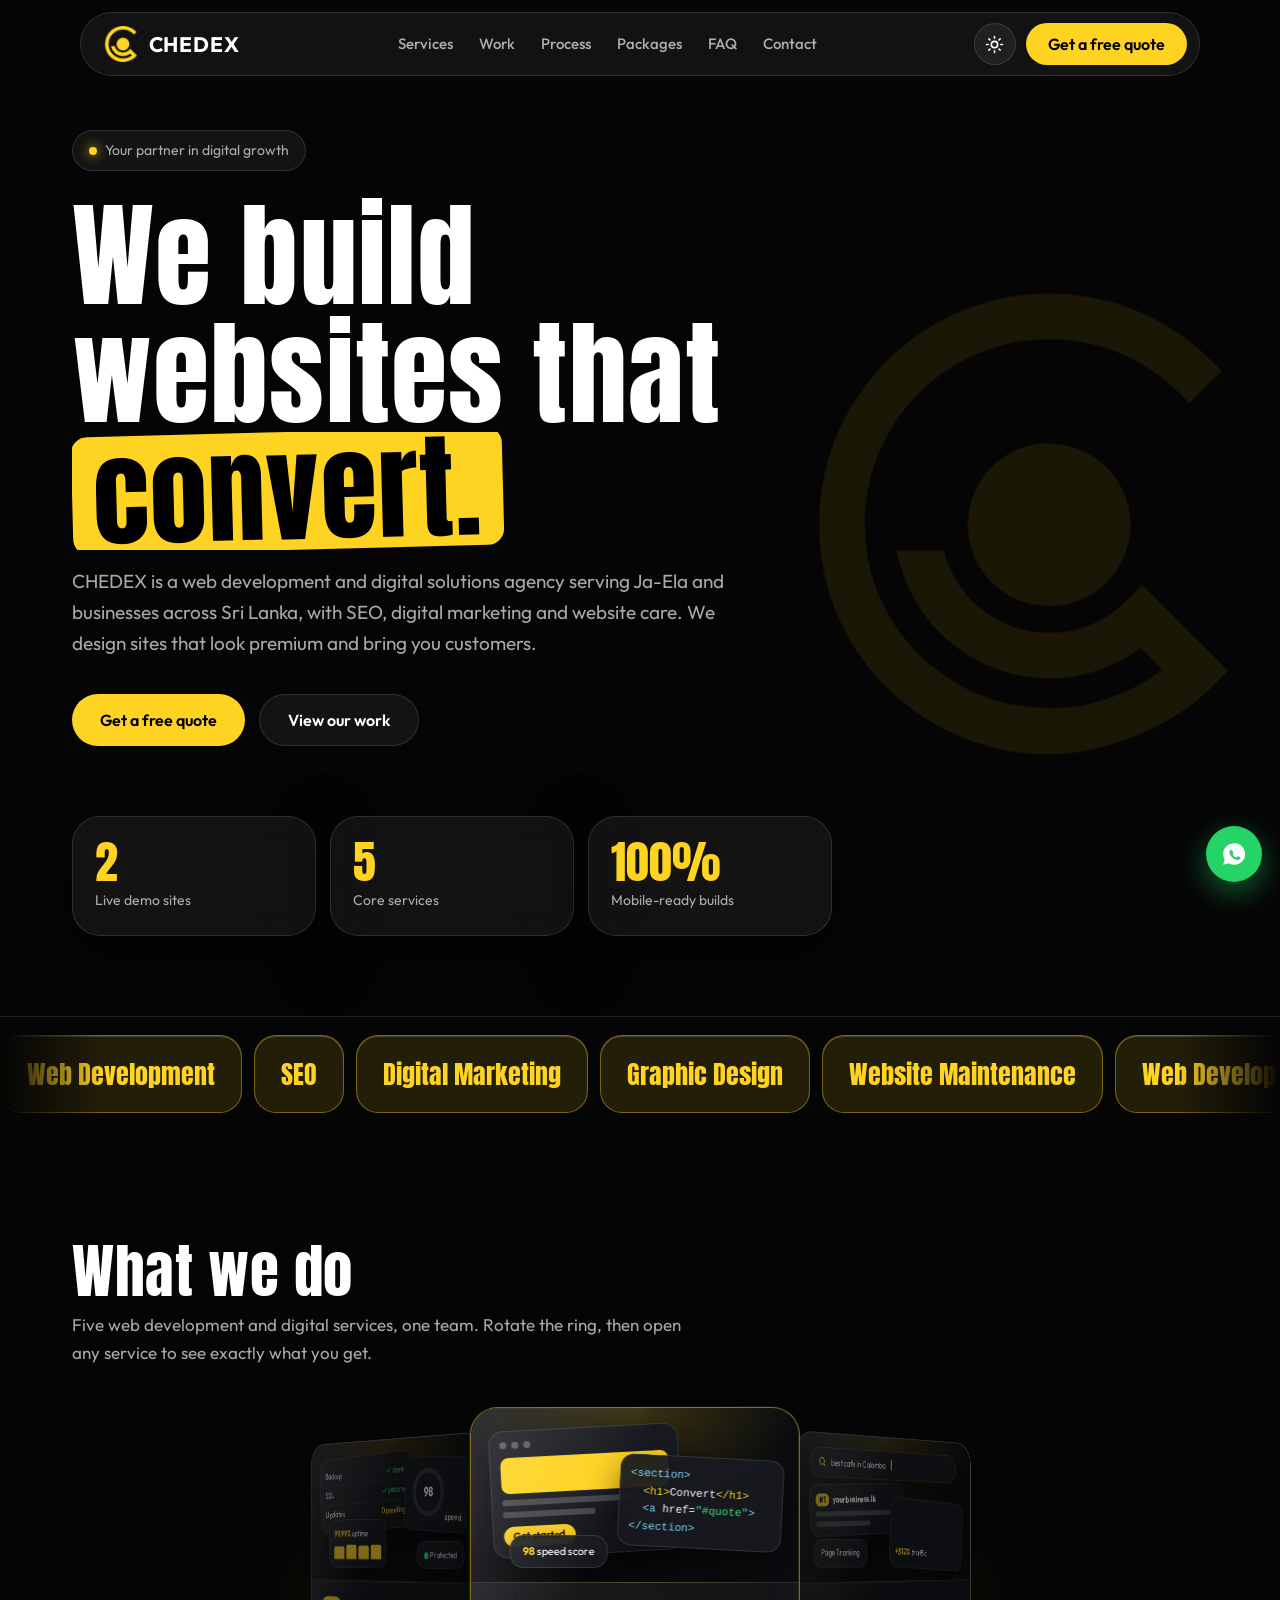
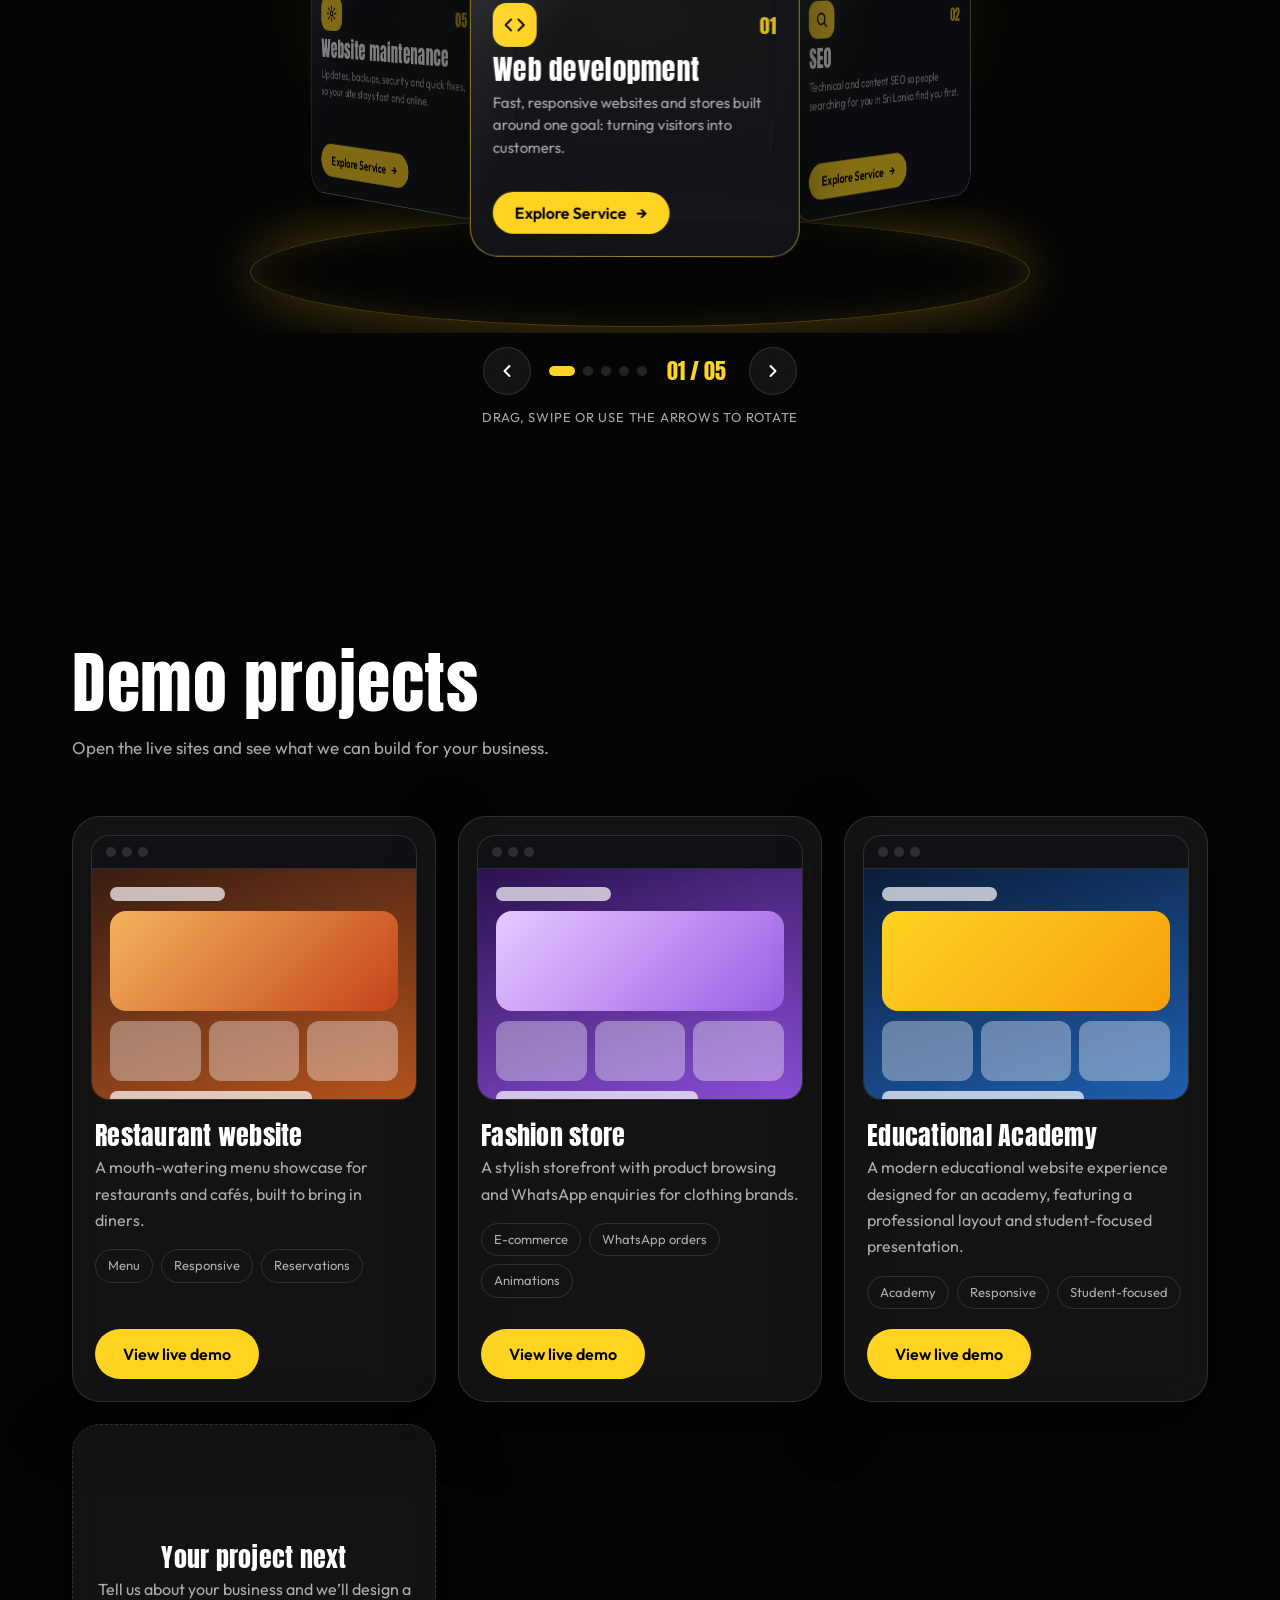
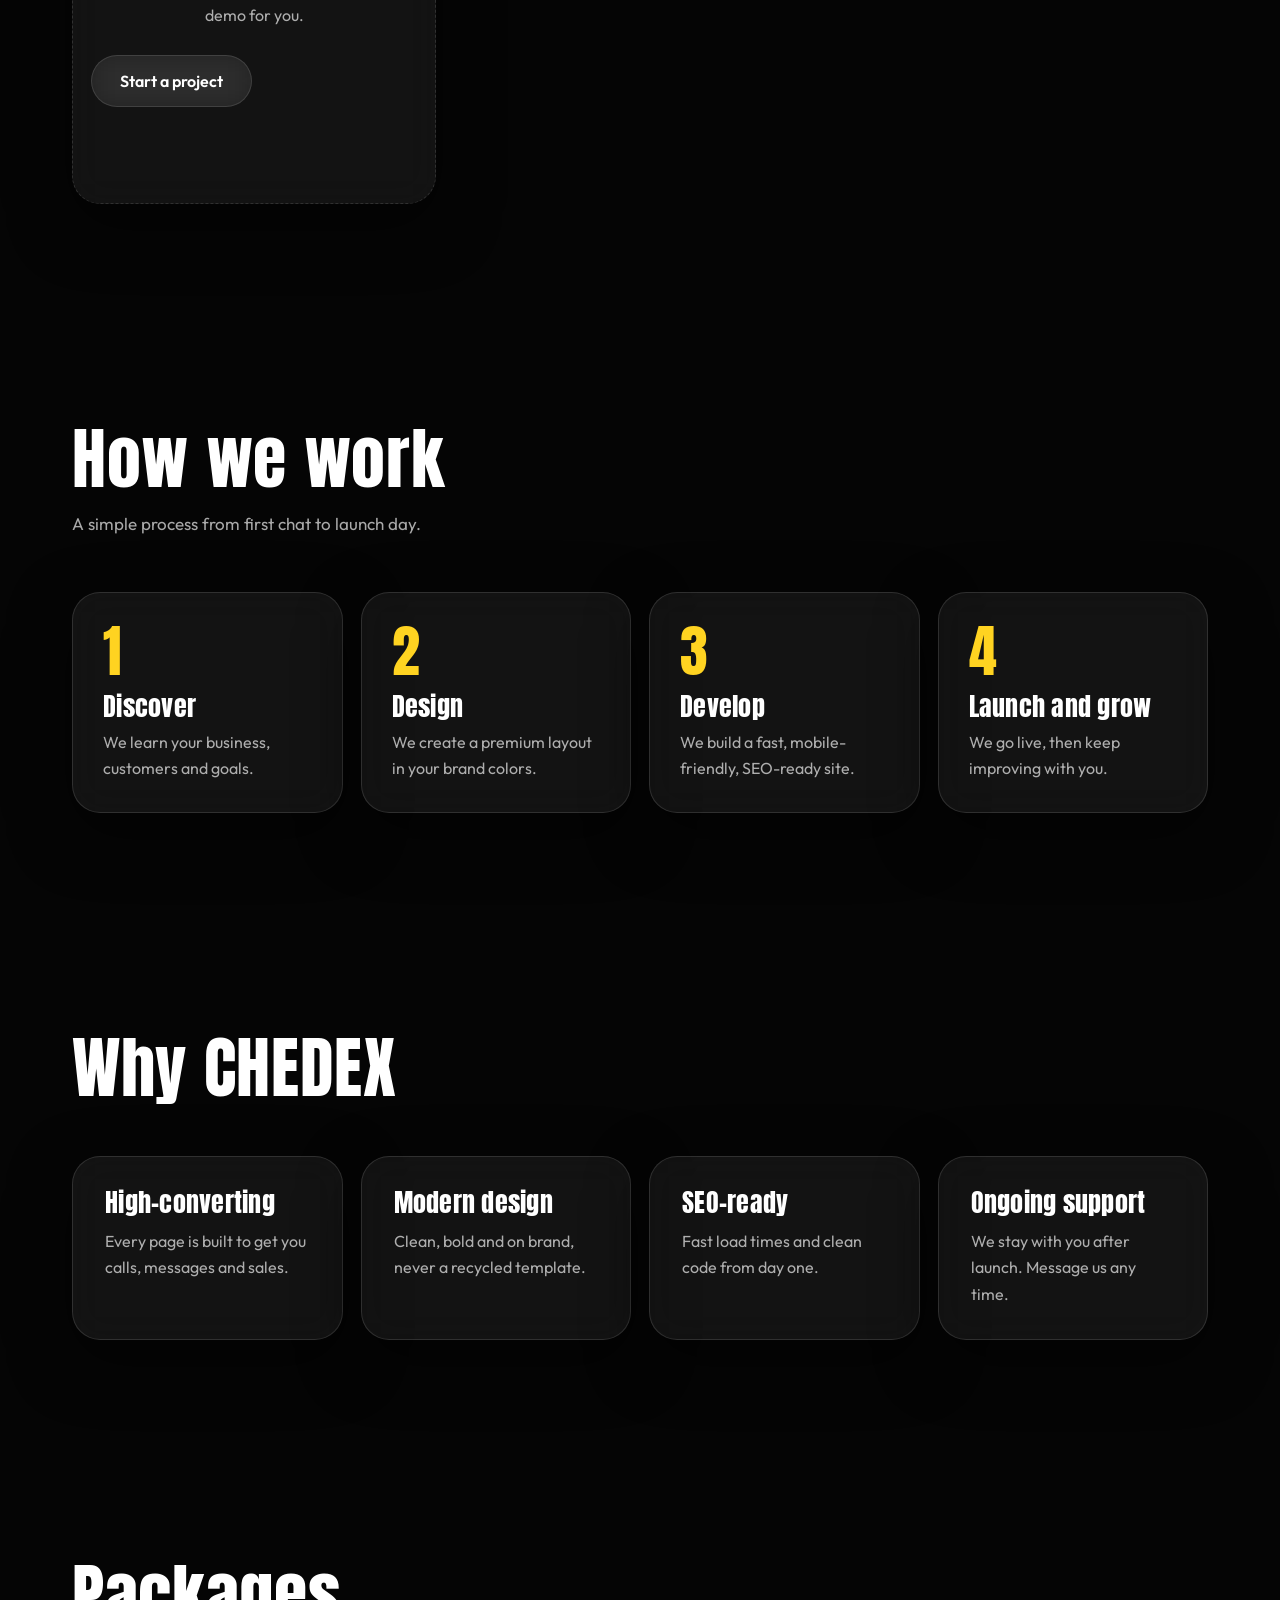
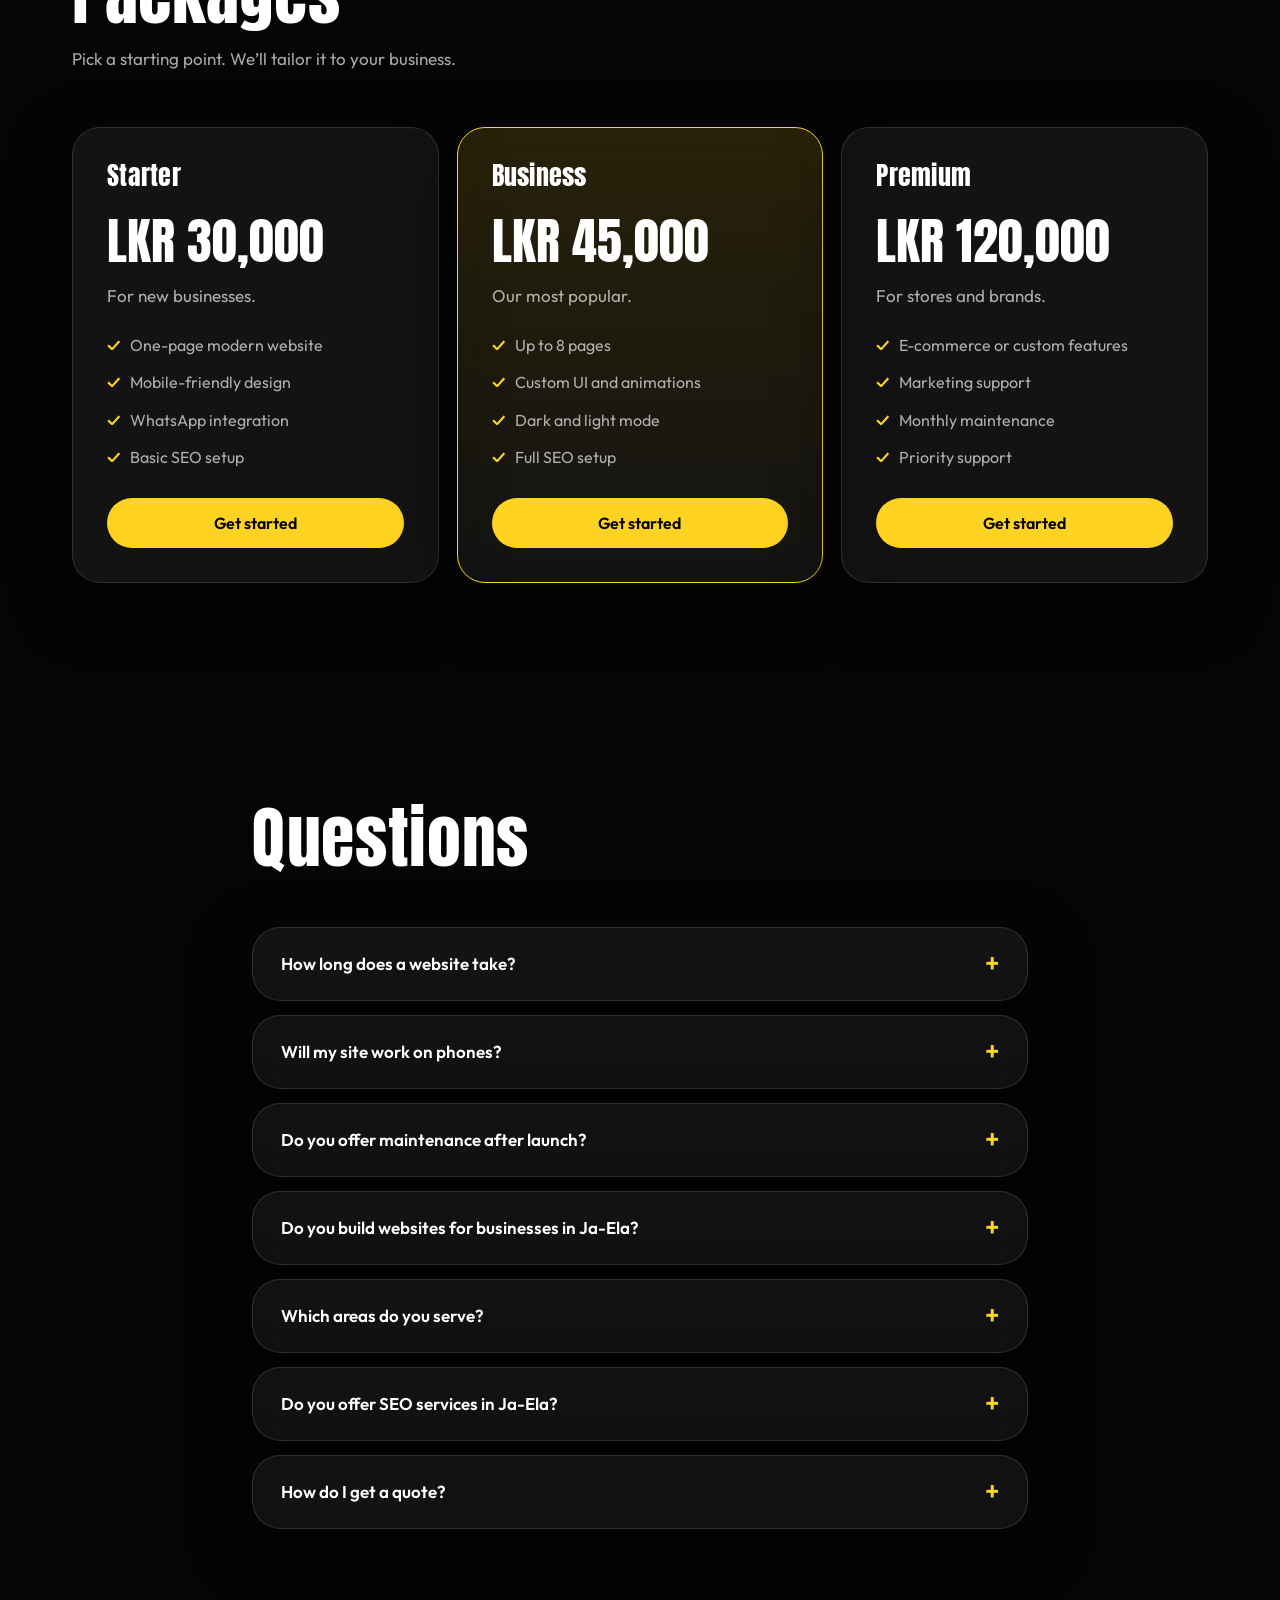
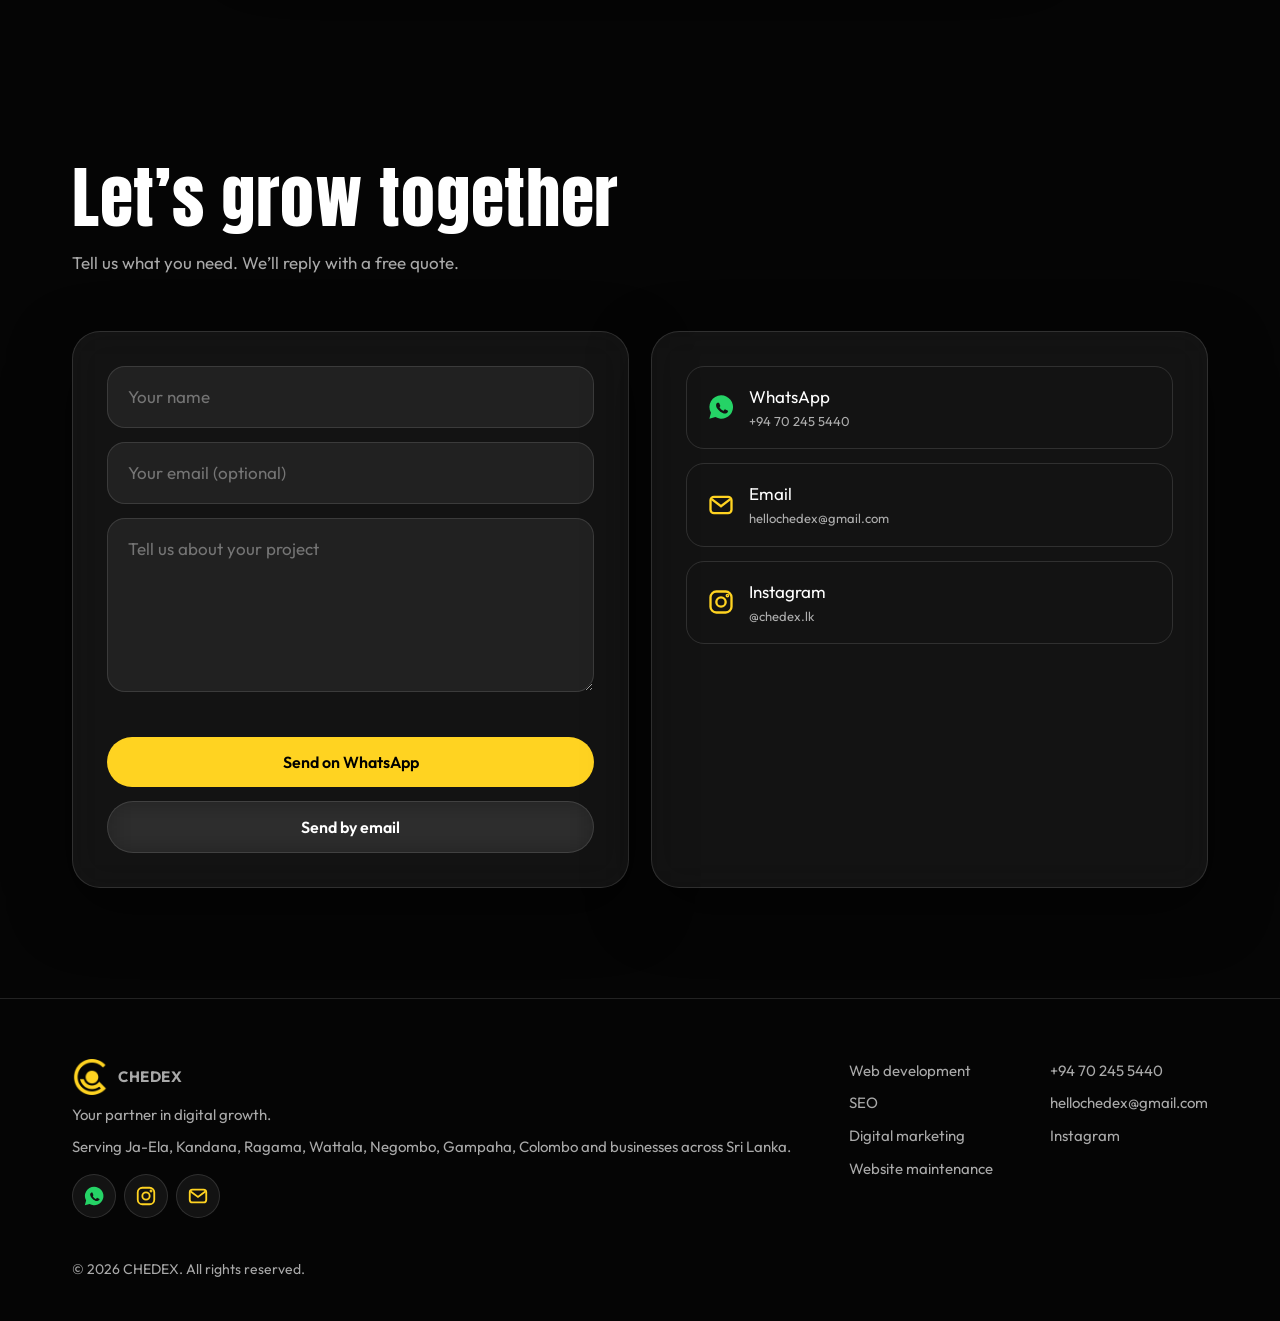
<file: index (5).html>
<!DOCTYPE html>
<html lang="en" data-theme="dark">
<head>
<meta charset="utf-8">
<meta name="viewport" content="width=device-width, initial-scale=1, viewport-fit=cover">
<title>CHEDEX | Web Development Agency in Ja-Ela, Sri Lanka</title>
<meta name="description" content="CHEDEX is a web development and digital solutions agency serving Ja-Ela and businesses across Sri Lanka. Professional website design, SEO and digital marketing.">
<meta name="robots" content="index, follow, max-image-preview:large, max-snippet:-1, max-video-preview:-1">
<meta name="googlebot" content="index, follow, max-image-preview:large, max-snippet:-1, max-video-preview:-1">
<meta name="author" content="CHEDEX">
<meta name="application-name" content="CHEDEX">
<meta name="apple-mobile-web-app-title" content="CHEDEX">
<meta name="geo.region" content="LK-12">
<meta name="geo.placename" content="Ja-Ela, Sri Lanka">
<meta name="theme-color" content="#050505">
<meta name="google-site-verification" content="6pz8ZOEIfDMElPQNVugl4T2K1j1Eqvz8ms-HpqoohO8" />
<link rel="canonical" href="https://chedex.site/">
<link rel="alternate" hreflang="en" href="https://chedex.site/">
<link rel="alternate" hreflang="x-default" href="https://chedex.site/">
<link rel="sitemap" type="application/xml" href="https://chedex.site/sitemap.xml">
<meta property="og:type" content="website">
<meta property="og:site_name" content="CHEDEX">
<meta property="og:locale" content="en_US">
<meta property="og:url" content="https://chedex.site/">
<meta property="og:title" content="CHEDEX | Web Development Agency in Ja-Ela, Sri Lanka">
<meta property="og:description" content="CHEDEX is a web development and digital solutions agency serving Ja-Ela and businesses across Sri Lanka. Professional website design, SEO and digital marketing.">
<meta property="og:image" content="https://chedex.site/favicon-192.png">
<meta property="og:image:type" content="image/png">
<meta property="og:image:width" content="192">
<meta property="og:image:height" content="192">
<meta property="og:image:alt" content="CHEDEX logo">
<meta name="twitter:card" content="summary">
<meta name="twitter:title" content="CHEDEX | Web Development Agency in Ja-Ela, Sri Lanka">
<meta name="twitter:description" content="CHEDEX is a web development and digital solutions agency serving Ja-Ela and businesses across Sri Lanka. Professional website design, SEO and digital marketing.">
<meta name="twitter:image" content="https://chedex.site/favicon-192.png">
<meta name="twitter:image:alt" content="CHEDEX logo">
<link rel="icon" type="image/png" sizes="32x32" href="/favicon-32.png">
<link rel="icon" type="image/png" sizes="48x48" href="/favicon-48.png">
<link rel="icon" type="image/png" sizes="192x192" href="/favicon-192.png">
<link rel="icon" type="image/x-icon" href="/favicon.ico">
<link rel="apple-touch-icon" sizes="180x180" href="/favicon-180.png">
<script type="application/ld+json">
{
 "@context": "https://schema.org",
 "@graph": [
  {
   "@type": "Organization",
   "@id": "https://chedex.site/#organization",
   "name": "CHEDEX",
   "alternateName": "CHEDEX Digital Agency",
   "url": "https://chedex.site/",
   "logo": {
    "@type": "ImageObject",
    "url": "https://chedex.site/favicon-192.png",
    "width": 192,
    "height": 192
   },
   "image": "https://chedex.site/favicon-192.png",
   "description": "CHEDEX is a web development and digital solutions agency serving Ja-Ela and businesses across Sri Lanka, offering web development, SEO, digital marketing, graphic design and website maintenance.",
   "email": "hellochedex@gmail.com",
   "telephone": "+94702455440",
   "contactPoint": {
    "@type": "ContactPoint",
    "contactType": "customer service",
    "email": "hellochedex@gmail.com",
    "telephone": "+94702455440"
   },
   "areaServed": [
    {
     "@type": "City",
     "name": "Ja-Ela"
    },
    {
     "@type": "City",
     "name": "Kandana"
    },
    {
     "@type": "City",
     "name": "Ragama"
    },
    {
     "@type": "City",
     "name": "Wattala"
    },
    {
     "@type": "City",
     "name": "Negombo"
    },
    {
     "@type": "City",
     "name": "Gampaha"
    },
    {
     "@type": "City",
     "name": "Colombo"
    },
    {
     "@type": "Country",
     "name": "Sri Lanka"
    }
   ],
   "sameAs": [
    "https://www.instagram.com/chedex.lk"
   ],
   "knowsAbout": [
    "Web development",
    "Website design",
    "Search engine optimization",
    "Local SEO",
    "Digital marketing",
    "Graphic design",
    "Website maintenance",
    "E-commerce websites"
   ]
  },
  {
   "@type": "WebSite",
   "@id": "https://chedex.site/#website",
   "url": "https://chedex.site/",
   "name": "CHEDEX",
   "alternateName": "CHEDEX Digital Agency",
   "inLanguage": "en",
   "publisher": {
    "@id": "https://chedex.site/#organization"
   }
  },
  {
   "@type": "WebPage",
   "@id": "https://chedex.site/#webpage",
   "url": "https://chedex.site/",
   "name": "CHEDEX | Web Development Agency in Ja-Ela, Sri Lanka",
   "description": "CHEDEX is a web development and digital solutions agency serving Ja-Ela and businesses across Sri Lanka. Professional website design, SEO and digital marketing.",
   "inLanguage": "en",
   "isPartOf": {
    "@id": "https://chedex.site/#website"
   },
   "about": {
    "@id": "https://chedex.site/#service"
   },
   "publisher": {
    "@id": "https://chedex.site/#organization"
   }
  },
  {
   "@type": "ProfessionalService",
   "@id": "https://chedex.site/#service",
   "name": "CHEDEX",
   "url": "https://chedex.site/",
   "image": "https://chedex.site/favicon-192.png",
   "description": "CHEDEX is a web development and digital solutions agency serving Ja-Ela and businesses across Sri Lanka, offering web development, SEO, digital marketing, graphic design and website maintenance.",
   "email": "hellochedex@gmail.com",
   "telephone": "+94702455440",
   "areaServed": [
    {
     "@type": "City",
     "name": "Ja-Ela"
    },
    {
     "@type": "City",
     "name": "Kandana"
    },
    {
     "@type": "City",
     "name": "Ragama"
    },
    {
     "@type": "City",
     "name": "Wattala"
    },
    {
     "@type": "City",
     "name": "Negombo"
    },
    {
     "@type": "City",
     "name": "Gampaha"
    },
    {
     "@type": "City",
     "name": "Colombo"
    },
    {
     "@type": "Country",
     "name": "Sri Lanka"
    }
   ],
   "parentOrganization": {
    "@id": "https://chedex.site/#organization"
   },
   "sameAs": [
    "https://www.instagram.com/chedex.lk"
   ],
   "hasOfferCatalog": {
    "@type": "OfferCatalog",
    "name": "CHEDEX services",
    "itemListElement": [
     {
      "@type": "Offer",
      "itemOffered": {
       "@type": "Service",
       "name": "Web development",
       "description": "Fast, responsive websites and stores for businesses in Ja-Ela and across Sri Lanka, built around one goal: turning visitors into customers.",
       "url": "https://chedex.site/#web-development",
       "provider": {
        "@id": "https://chedex.site/#organization"
       },
       "areaServed": [
        {
         "@type": "City",
         "name": "Ja-Ela"
        },
        {
         "@type": "City",
         "name": "Kandana"
        },
        {
         "@type": "City",
         "name": "Ragama"
        },
        {
         "@type": "City",
         "name": "Wattala"
        },
        {
         "@type": "City",
         "name": "Negombo"
        },
        {
         "@type": "City",
         "name": "Gampaha"
        },
        {
         "@type": "City",
         "name": "Colombo"
        },
        {
         "@type": "Country",
         "name": "Sri Lanka"
        }
       ]
      }
     },
     {
      "@type": "Offer",
      "itemOffered": {
       "@type": "Service",
       "name": "SEO",
       "description": "Technical, on-page and local SEO so people searching for your business in Ja-Ela and across Sri Lanka can find you.",
       "url": "https://chedex.site/#seo",
       "provider": {
        "@id": "https://chedex.site/#organization"
       },
       "areaServed": [
        {
         "@type": "City",
         "name": "Ja-Ela"
        },
        {
         "@type": "City",
         "name": "Kandana"
        },
        {
         "@type": "City",
         "name": "Ragama"
        },
        {
         "@type": "City",
         "name": "Wattala"
        },
        {
         "@type": "City",
         "name": "Negombo"
        },
        {
         "@type": "City",
         "name": "Gampaha"
        },
        {
         "@type": "City",
         "name": "Colombo"
        },
        {
         "@type": "Country",
         "name": "Sri Lanka"
        }
       ]
      }
     },
     {
      "@type": "Offer",
      "itemOffered": {
       "@type": "Service",
       "name": "Digital marketing",
       "description": "Social content and campaigns that build your brand and keep your inbox busy.",
       "url": "https://chedex.site/#digital-marketing",
       "provider": {
        "@id": "https://chedex.site/#organization"
       },
       "areaServed": [
        {
         "@type": "City",
         "name": "Ja-Ela"
        },
        {
         "@type": "City",
         "name": "Kandana"
        },
        {
         "@type": "City",
         "name": "Ragama"
        },
        {
         "@type": "City",
         "name": "Wattala"
        },
        {
         "@type": "City",
         "name": "Negombo"
        },
        {
         "@type": "City",
         "name": "Gampaha"
        },
        {
         "@type": "City",
         "name": "Colombo"
        },
        {
         "@type": "Country",
         "name": "Sri Lanka"
        }
       ]
      }
     },
     {
      "@type": "Offer",
      "itemOffered": {
       "@type": "Service",
       "name": "Graphic design",
       "description": "Social media designs, promotional graphics, ad creatives and business materials that keep your brand consistent.",
       "url": "https://chedex.site/#graphic-design",
       "provider": {
        "@id": "https://chedex.site/#organization"
       },
       "areaServed": [
        {
         "@type": "City",
         "name": "Ja-Ela"
        },
        {
         "@type": "City",
         "name": "Kandana"
        },
        {
         "@type": "City",
         "name": "Ragama"
        },
        {
         "@type": "City",
         "name": "Wattala"
        },
        {
         "@type": "City",
         "name": "Negombo"
        },
        {
         "@type": "City",
         "name": "Gampaha"
        },
        {
         "@type": "City",
         "name": "Colombo"
        },
        {
         "@type": "Country",
         "name": "Sri Lanka"
        }
       ]
      }
     },
     {
      "@type": "Offer",
      "itemOffered": {
       "@type": "Service",
       "name": "Website maintenance",
       "description": "Updates, backups, security and quick fixes, so your site stays fast and online.",
       "url": "https://chedex.site/#website-maintenance",
       "provider": {
        "@id": "https://chedex.site/#organization"
       },
       "areaServed": [
        {
         "@type": "City",
         "name": "Ja-Ela"
        },
        {
         "@type": "City",
         "name": "Kandana"
        },
        {
         "@type": "City",
         "name": "Ragama"
        },
        {
         "@type": "City",
         "name": "Wattala"
        },
        {
         "@type": "City",
         "name": "Negombo"
        },
        {
         "@type": "City",
         "name": "Gampaha"
        },
        {
         "@type": "City",
         "name": "Colombo"
        },
        {
         "@type": "Country",
         "name": "Sri Lanka"
        }
       ]
      }
     }
    ]
   },
   "knowsAbout": [
    "Web development",
    "Website design",
    "Search engine optimization",
    "Local SEO",
    "Digital marketing",
    "Graphic design",
    "Website maintenance",
    "E-commerce websites"
   ],
   "serviceType": [
    "Web development",
    "Website design",
    "SEO",
    "Digital marketing",
    "Graphic design",
    "Website maintenance"
   ]
  },
  {
   "@type": "FAQPage",
   "@id": "https://chedex.site/#faq",
   "url": "https://chedex.site/#faq",
   "inLanguage": "en",
   "mainEntity": [
    {
     "@type": "Question",
     "name": "How long does a website take?",
     "acceptedAnswer": {
      "@type": "Answer",
      "text": "Most sites launch in 1–3 weeks, depending on pages and features."
     }
    },
    {
     "@type": "Question",
     "name": "Will my site work on phones?",
     "acceptedAnswer": {
      "@type": "Answer",
      "text": "Yes. Every site we build is fully responsive and tested on mobile."
     }
    },
    {
     "@type": "Question",
     "name": "Do you offer maintenance after launch?",
     "acceptedAnswer": {
      "@type": "Answer",
      "text": "Yes. We handle updates, backups, security and fixes."
     }
    },
    {
     "@type": "Question",
     "name": "How do I get a quote?",
     "acceptedAnswer": {
      "@type": "Answer",
      "text": "Message us on WhatsApp or use the form below. We reply quickly."
     }
    },
    {
     "@type": "Question",
     "name": "Do you build websites for businesses in Ja-Ela?",
     "acceptedAnswer": {
      "@type": "Answer",
      "text": "Yes. CHEDEX is a web development and digital solutions agency serving businesses in Ja-Ela and across Sri Lanka. Our websites are fast, mobile-friendly and SEO-ready."
     }
    },
    {
     "@type": "Question",
     "name": "Which areas do you serve?",
     "acceptedAnswer": {
      "@type": "Answer",
      "text": "We work with businesses in Ja-Ela, Kandana, Ragama, Wattala, Negombo, Gampaha and Colombo, and with clients across Sri Lanka. Message us on WhatsApp or email to get started."
     }
    },
    {
     "@type": "Question",
     "name": "Do you offer SEO services in Ja-Ela?",
     "acceptedAnswer": {
      "@type": "Answer",
      "text": "Yes. We offer technical SEO, on-page SEO and local SEO so people searching for your services in Ja-Ela and nearby areas can find your website. We do not guarantee specific rankings."
     }
    }
   ]
  }
 ]
}
</script>
<noscript><style>.rv,.hero h1 b,.hero .sub,.cta{opacity:1!important;transform:none!important}#loader{display:none}</style></noscript>
<script>
(()=>{try{const saved=localStorage.getItem('chedex-theme');if(saved==='light'||saved==='dark')document.documentElement.dataset.theme=saved}catch(e){/* Storage may be unavailable; keep the default theme. */}})();
</script>
<link rel="preconnect" href="https://fonts.googleapis.com">
<link rel="preconnect" href="https://fonts.gstatic.com" crossorigin>
<link href="https://fonts.googleapis.com/css2?family=Anton&family=Outfit:wght@300;400;500;600;700&display=swap" rel="stylesheet">
<style>
:root{--y:#FFD321;--bg:#050505;--bg2:#0F1115;--tx:#fff;--mut:rgba(255,255,255,.66);--gl:rgba(255,255,255,.06);--bd:rgba(255,255,255,.12);--on-y:#000;--yt:#FFD321;--sh:0 20px 60px rgba(0,0,0,.5);box-sizing:border-box;padding-top:env(safe-area-inset-top,0px);padding-bottom:env(safe-area-inset-bottom,0px)}
:root[data-theme=light]{--bg:#F6F3EA;--bg2:#fff;--tx:#14161A;--mut:rgba(20,22,26,.72);--gl:rgba(255,255,255,.55);--bd:rgba(20,22,26,.14);--yt:#9A6F00;--sh:0 8px 32px rgba(120,90,0,.12),inset 0 1px 0 rgba(255,255,255,.9)}
*,*::before,*::after{box-sizing:border-box;-webkit-tap-highlight-color:transparent}
html{scroll-behavior:smooth;scroll-padding-top:90px}
body{margin:0;background:var(--bg);color:var(--tx);font:400 17px/1.65 Outfit,system-ui,sans-serif;transition:background .5s,color .5s;overflow-x:hidden;overflow-x:clip}
h1,h2,h3{font-family:Anton,Impact,sans-serif;font-weight:400;line-height:1.02;margin:0;letter-spacing:.01em}
h1{font-size:clamp(46px,9vw,118px)}h2{font-size:clamp(36px,5.6vw,68px)}h3{font-size:26px}
p{margin:0}a{color:inherit;text-decoration:none}
.wrap{max-width:1180px;margin:0 auto;padding:0 22px}
section{padding:110px 0;position:relative}
.sub{color:var(--mut);max-width:56ch;margin-top:16px}
.glass{background:var(--gl);border:1px solid var(--bd);border-radius:28px;backdrop-filter:blur(18px);-webkit-backdrop-filter:blur(18px);box-shadow:var(--sh);transition:transform .4s,border-color .4s,box-shadow .4s}
.glass:hover{transform:translateY(-6px);border-color:var(--yt);box-shadow:0 24px 70px rgba(255,211,33,.16)}
.btn{display:inline-flex;align-items:center;gap:10px;border:0;cursor:pointer;font:600 16px Outfit,sans-serif;padding:15px 28px;border-radius:999px;background:var(--y);color:var(--on-y);transition:transform .3s,box-shadow .3s}
.btn:hover{transform:translateY(-3px);box-shadow:0 10px 34px rgba(255,211,33,.45)}
.btn.ghost{background:var(--gl);color:var(--tx);border:1px solid var(--bd);backdrop-filter:blur(14px)}
:focus-visible{outline:3px solid var(--y);outline-offset:3px}
/* loader */
#loader{position:fixed;inset:0;z-index:100;background:#050505;display:grid;place-items:center;place-content:center;gap:26px;transition:transform .8s cubic-bezier(.77,0,.18,1),visibility 0s .8s}
#loader.done{transform:translateY(-100%);visibility:hidden}
#loader .mk{width:clamp(72px,20vw,110px);animation:in .9s cubic-bezier(.2,.8,.2,1) both}
#loader i{display:block;width:clamp(90px,26vw,140px);height:2px;border-radius:2px;background:rgba(255,255,255,.14);overflow:hidden}#loader i::after{content:"";display:block;height:100%;background:#FFD321;transform:translateX(-100%);animation:ld 1.4s .2s ease forwards}
@keyframes in{from{opacity:0;transform:scale(.85)}}@keyframes ld{to{transform:none}}
.mk{display:inline-block;aspect-ratio:1;background:url([data-uri]) center/contain no-repeat}
body::before{content:"";position:fixed;inset:0;z-index:-1;pointer-events:none;opacity:0;transition:opacity .5s;background:radial-gradient(40vmax 40vmax at 12% 18%,rgba(255,211,33,.6),transparent 60%),radial-gradient(36vmax 36vmax at 88% 50%,rgba(255,176,0,.4),transparent 60%),radial-gradient(42vmax 42vmax at 30% 95%,rgba(255,211,33,.45),transparent 60%)}
:root[data-theme=light] body::before{opacity:1}
:root[data-theme=light] .glass:hover{box-shadow:0 16px 50px rgba(154,111,0,.25)}
:root[data-theme=light] .scr u{background:rgba(255,255,255,.85)}
[data-page]:not([hidden]){animation:pg .6s ease}@keyframes pg{from{opacity:0;transform:translateY(16px)}}
a.card{display:block}.more{display:inline-block;margin-top:20px;font-weight:600;color:var(--yt)}
.hero.short{min-height:auto;padding:150px 0 80px}.short h1{font-size:clamp(42px,7.5vw,96px)}.short .hl{display:inline-block;background:var(--y);color:var(--on-y);padding:0 .18em;border-radius:.14em;transform:rotate(-1.5deg)}
.back{display:inline-block;margin-bottom:24px;color:var(--mut);font-weight:500}.back:hover{color:var(--yt)}
.band{padding:56px 40px;text-align:center;display:grid;gap:20px;justify-items:center}.band:hover{transform:none}
.mini{padding:26px;display:block}.mini p{color:var(--mut);font-size:15px;margin-top:8px}
.hero-mark{position:absolute;right:-2%;top:50%;transform:translateY(-52%);width:clamp(220px,36vw,480px);opacity:.09;pointer-events:none}
:root[data-theme=light] .hero-mark{opacity:.22}
.hero{border-bottom:1px solid var(--bd)}
.skip{position:absolute;left:12px;top:-60px;z-index:200;background:var(--y);color:#000;padding:10px 18px;border-radius:12px;font-weight:600}.skip:focus{top:12px}
.err{color:#ff6b6b;font-size:14px;min-height:1.2em}:root[data-theme=light] .err{color:#b00020}
.proj .btn[aria-disabled=true]{opacity:.55;cursor:not-allowed;box-shadow:none;transform:none}
.edu{background:linear-gradient(160deg,#0b1d3a,#1f5fae)}.edu .big{height:100px;border-radius:16px;background:linear-gradient(135deg,#ffd321,#f59e0b)}
.hero .wrap{z-index:1;width:100%}
@media(max-width:520px){.stats{gap:8px}.stat{padding:16px 8px;min-width:0;text-align:center}.stat strong{font-size:clamp(22px,7.5vw,30px);white-space:nowrap}.stat span{font-size:12px;line-height:1.3;display:block;overflow-wrap:anywhere}}
/* nav */
nav{position:fixed;top:calc(12px + env(safe-area-inset-top,0px));left:50%;transform:translateX(-50%);z-index:50;width:min(1120px,calc(100% - 24px));display:flex;align-items:center;justify-content:space-between;padding:10px 12px 10px 22px;border-radius:999px;background:var(--gl);border:1px solid var(--bd);backdrop-filter:blur(22px);-webkit-backdrop-filter:blur(22px)}
.logo{display:flex;align-items:center;gap:10px;font:700 21px Outfit;letter-spacing:.04em}.logo .mk{width:36px}
.links{display:flex;gap:26px;font-size:15px;font-weight:500}.links a{color:var(--mut);transition:color .3s}.links a:hover{color:var(--yt)}
.right{display:flex;gap:10px;align-items:center}
.ic{width:42px;height:42px;border-radius:50%;border:1px solid var(--bd);background:var(--gl);color:var(--tx);cursor:pointer;display:grid;place-items:center}
.ic svg{width:19px;fill:none;stroke:currentColor;stroke-width:2;stroke-linecap:round}
#menu{display:none}
/* hero */
.hero{min-height:100svh;display:flex;align-items:center;padding:130px 0 80px;overflow:hidden}
.hero .wrap{position:relative}
.pill{display:inline-flex;gap:8px;align-items:center;padding:8px 16px;border-radius:999px;background:var(--gl);border:1px solid var(--bd);font-size:14px;color:var(--mut);margin-bottom:26px}
.pill i{width:8px;height:8px;border-radius:50%;background:var(--y);box-shadow:0 0 12px var(--y)}
.hero h1 span{display:block;overflow:hidden}
.hero h1 b{display:block;font-weight:400;transform:translateY(110%);transition:transform 1s cubic-bezier(.2,.8,.2,1)}
.hero h1 .hl{background:var(--y);color:var(--on-y);display:inline-block;padding:0 .18em;border-radius:.14em;transform:rotate(-1.5deg)}
body.ready .hero h1 b{transform:none}body.ready .hero h1 span:nth-child(2) b{transition-delay:.12s}body.ready .hero h1 span:nth-child(3) b{transition-delay:.24s}
.hero .sub{font-size:19px;opacity:0;transform:translateY(20px);transition:all .9s .5s}.cta{display:flex;gap:14px;flex-wrap:wrap;margin-top:34px;opacity:0;transform:translateY(20px);transition:all .9s .65s}
body.ready .hero .sub,body.ready .cta{opacity:1;transform:none}
.stats{display:grid;grid-template-columns:repeat(3,minmax(0,1fr));gap:14px;margin-top:70px;max-width:760px}
.stat{padding:22px}.stat strong{font:400 46px Anton;color:var(--yt);display:block;line-height:1}.stat span{font-size:14px;color:var(--mut)}
/* marquee */
.mq{overflow:hidden;padding:18px 0;-webkit-mask-image:linear-gradient(90deg,transparent,#000 8%,#000 92%,transparent);mask-image:linear-gradient(90deg,transparent,#000 8%,#000 92%,transparent)}
.mq-track{display:flex;width:max-content;animation:mqs 30s linear infinite;will-change:transform}
.mq:hover .mq-track{animation-play-state:paused}
.mq-group{display:flex;gap:12px;padding-right:12px;flex:0 0 auto}
.mq-card{flex:0 0 auto;background:rgba(255,211,33,.12);border:1px solid rgba(255,211,33,.4);color:var(--yt);-webkit-backdrop-filter:blur(14px);backdrop-filter:blur(14px);box-shadow:inset 0 1px 0 rgba(255,255,255,.18);border-radius:22px;padding:18px 26px;font:400 clamp(18px,5vw,26px) Anton;white-space:nowrap}
@keyframes mqs{to{transform:translateX(-50%)}}
@media(prefers-reduced-motion:reduce){.mq{overflow-x:auto;-webkit-mask-image:none;mask-image:none}.mq-track{width:auto}.mq-group+.mq-group{display:none}}
/* cards */
.head{margin-bottom:54px}
.g4{display:grid;grid-template-columns:repeat(auto-fit,minmax(240px,1fr));gap:18px}
.card{padding:32px}.card p{color:var(--mut);margin-top:12px;font-size:16px}
.badge{width:56px;height:56px;border-radius:18px;background:var(--y);color:#000;display:grid;place-items:center;margin-bottom:22px}.badge svg{width:28px;fill:none;stroke:currentColor;stroke-width:2;stroke-linecap:round;stroke-linejoin:round}
/* work */
.g2{display:grid;grid-template-columns:repeat(auto-fit,minmax(300px,1fr));gap:22px}
.proj{padding:18px;display:flex;flex-direction:column}
.frame{border-radius:18px;overflow:hidden;border:1px solid var(--bd);background:var(--bg2)}
.bar{display:flex;gap:6px;padding:11px 14px;border-bottom:1px solid var(--bd)}.bar i{width:10px;height:10px;border-radius:50%;background:var(--bd)}
.scr{height:230px;padding:18px;display:grid;gap:10px;align-content:start;transition:transform 6s ease}
.proj:hover .scr{transform:translateY(-14%)}
.scr u{display:block;border-radius:12px;height:14px;background:rgba(255,255,255,.7)}
.rest{background:linear-gradient(160deg,#3a1d12,#B5541E)}.rest .big{height:100px;border-radius:16px;background:linear-gradient(135deg,#f3b25c,#c4451c)}
.fash{background:linear-gradient(160deg,#2b1250,#8B4FD8)}.fash .big{height:100px;border-radius:16px;background:linear-gradient(135deg,#e6c9ff,#9b5de5)}
.row3{display:grid;grid-template-columns:repeat(3,1fr);gap:8px}.row3 u{height:60px;opacity:.5}
.proj h3{margin:22px 4px 6px}.proj p{color:var(--mut);margin:0 4px 16px;font-size:16px}
.tags{display:flex;flex-wrap:wrap;gap:8px;margin:0 4px 20px}.tags span{font-size:13px;padding:5px 12px;border-radius:99px;border:1px solid var(--bd);color:var(--mut)}
.proj .btn{margin:auto 4px 4px;align-self:flex-start}
.soon{align-items:center;justify-content:center;text-align:center;min-height:380px;border-style:dashed}
/* process */
.steps{display:grid;grid-template-columns:repeat(auto-fit,minmax(220px,1fr));gap:18px;counter-reset:s;position:relative}
.step{padding:30px;counter-increment:s}.step::before{content:counter(s);font:400 56px Anton;color:var(--yt);display:block;line-height:1;margin-bottom:14px}
.step p{color:var(--mut);margin-top:10px;font-size:16px}
/* price */
.price{padding:34px;display:flex;flex-direction:column}.price.pop{border-color:var(--yt);background:linear-gradient(180deg,rgba(255,211,33,.14),var(--gl))}
.amt{font:400 50px Anton;margin:14px 0 4px}.amt small{font:500 15px Outfit;color:var(--mut)}
.price ul{list-style:none;padding:0;margin:22px 0 28px;display:grid;gap:11px;color:var(--mut);font-size:16px}.price li::before{content:"✓";color:var(--yt);font-weight:700;margin-right:10px}
.price .btn{margin-top:auto;justify-content:center}.note{color:var(--mut);font-size:14px;margin-top:20px}
/* quotes + faq */
.q{padding:30px}.q p{font-size:18px}.q small{display:block;margin-top:18px;color:var(--mut)}
details{padding:0;margin-bottom:14px}details:hover{transform:none}
summary{cursor:pointer;list-style:none;padding:22px 28px;font-weight:600;display:flex;justify-content:space-between;gap:20px}
summary::-webkit-details-marker{display:none}summary::after{content:"+";color:var(--yt);font-size:26px;line-height:1;transition:transform .3s}
details[open] summary::after{transform:rotate(45deg)}details p{padding:0 28px 24px;color:var(--mut)}
/* contact */
.contact{display:grid;grid-template-columns:1fr 1fr;gap:22px}
.form{padding:34px;display:grid;gap:14px}
input,textarea{width:100%;padding:16px 20px;border-radius:18px;border:1px solid var(--bd);background:var(--gl);color:var(--tx);font:inherit}
input:focus,textarea:focus{outline:2px solid var(--y);border-color:transparent}
.chan{padding:34px;display:grid;gap:14px;align-content:start}
.chan a{display:flex;gap:14px;align-items:center;padding:16px 20px;border-radius:18px;border:1px solid var(--bd);transition:border-color .3s,transform .3s}.chan a:hover{border-color:var(--yt);transform:translateX(6px)}
.chan small{display:block;color:var(--mut);font-size:13px}
footer{border-top:1px solid var(--bd);padding:60px 0 40px}
.fgrid{display:flex;justify-content:space-between;gap:30px;flex-wrap:wrap}.fgrid p,.fgrid a{color:var(--mut);font-size:15px}.fgrid div{display:grid;gap:8px;align-content:start}
.soc{display:flex!important;gap:10px;margin-top:6px}.soc a{width:44px;height:44px;border-radius:50%;border:1px solid var(--bd);background:var(--gl);display:grid;place-items:center;color:var(--yt);transition:transform .3s,border-color .3s}.soc a:hover{transform:translateY(-3px);border-color:var(--y)}.soc svg{width:22px;height:22px}.soc a.w{color:#25D366}
.copy{margin-top:40px;color:var(--mut);font-size:14px}
.fab{position:fixed;right:18px;z-index:40;width:56px;height:56px;border-radius:50%;display:grid;place-items:center;border:0;cursor:pointer}
#wa-fab{bottom:calc(18px + env(safe-area-inset-bottom,0px));background:#25D366;color:#fff;box-shadow:0 10px 30px rgba(37,211,102,.45)}
#top{bottom:calc(86px + env(safe-area-inset-bottom,0px));background:var(--gl);color:var(--tx);border:1px solid var(--bd);backdrop-filter:blur(14px);opacity:0;pointer-events:none;transition:opacity .3s}#top.show{opacity:1;pointer-events:auto}
.fab svg{width:26px}
.rv{opacity:0;transform:translateY(28px);transition:opacity .8s,transform .8s}.rv.in{opacity:1;transform:none}
@media(max-width:860px){.links{display:none}#menu{display:grid}.links.open{display:flex;position:absolute;top:70px;left:0;right:0;flex-direction:column;padding:24px;border-radius:28px;background:var(--bg2);border:1px solid var(--bd);gap:18px}.contact{grid-template-columns:1fr}section{padding:80px 0}.nav-cta{display:none}}
/* services 3d ring */
:root{--gc:rgba(18,20,26,.9);--gb:rgba(255,255,255,.18);--dim:#050505;--gs:0 22px 50px rgba(0,0,0,.5),inset 0 1px 0 rgba(255,255,255,.16);--orb:rgba(255,211,33,.4)}
:root[data-theme=light]{--gc:rgba(255,255,255,.92);--gb:rgba(20,22,26,.12);--dim:#F6F3EA;--gs:0 24px 60px rgba(120,90,0,.22),inset 0 1px 0 rgba(255,255,255,.95);--orb:rgba(154,111,0,.45)}
:root[data-theme=light] :focus-visible{outline-color:#9A6F00}
#services{overflow-x:clip}
.sv-head h2{font-size:clamp(34px,4.6vw,60px)}.sv-head .sub{margin-top:10px;max-width:620px}
.sc-stage{--cw:clamp(250px,32vw,330px);--ch:450px;position:relative;height:calc(var(--ch) + 90px);margin-top:26px;touch-action:pan-y;cursor:grab;user-select:none;-webkit-user-select:none;overflow:hidden;border-radius:28px}
.sc-stage.drag{cursor:grabbing}.sc-stage:focus-visible{outline:3px solid var(--y);outline-offset:-3px}
.sc-stage::before{content:"";position:absolute;inset:0;background:radial-gradient(48% 55% at 50% 42%,rgba(255,211,33,.2),transparent 70%);pointer-events:none}
:root[data-theme=light] .sc-stage::before{background:radial-gradient(48% 55% at 50% 42%,rgba(255,211,33,.5),transparent 70%)}
.sc-floor{position:absolute;left:50%;bottom:6px;width:min(780px,94%);height:110px;transform:translateX(-50%);border-radius:50%;border:1px solid var(--orb);box-shadow:0 0 60px var(--orb),inset 0 0 40px rgba(255,211,33,.14);pointer-events:none;opacity:.7}
.sc-ring{position:absolute;left:50%;top:14px;width:var(--cw);height:var(--ch);margin-left:calc(var(--cw)/-2);perspective:1500px;perspective-origin:50% 32%}
.sc-card{position:absolute;inset:0;z-index:var(--z,1);backface-visibility:hidden;-webkit-backface-visibility:hidden;will-change:transform}
.sc-in{position:relative;height:100%;display:flex;flex-direction:column;border-radius:28px;overflow:hidden;background:linear-gradient(160deg,rgba(255,255,255,.08),transparent 45%),var(--gc);border:1px solid var(--gb);box-shadow:var(--gs);transform:scale(calc(.9 + .1*var(--f,1)));transition:border-color .5s,box-shadow .5s,translate .35s ease}
.sc-in::before{content:"";position:absolute;inset:0;z-index:3;background:var(--dim);opacity:calc((1 - var(--f,1))*.72);pointer-events:none}
.sc-in::after{content:"";position:absolute;inset:0;z-index:2;background:linear-gradient(115deg,rgba(255,255,255,.16),transparent 36%);pointer-events:none;border-radius:inherit}
:root[data-theme=light] .sc-in::after{background:linear-gradient(115deg,rgba(255,255,255,.32),transparent 40%)}
.sc-card.on .sc-in{border-color:rgba(255,211,33,.55)}
:root[data-theme=light] .sc-card.on .sc-in{border-color:#9A6F00}
.sc-card.on .sc-in:hover{translate:0 -6px}
.sv-vis{position:relative;flex:0 0 175px;overflow:hidden;color:#fff;background:radial-gradient(70% 90% at 50% 0%,rgba(255,211,33,.2),transparent 70%),#0b0c0f;border-bottom:1px solid var(--bd)}
.sv-txt{padding:20px 22px 22px;display:flex;flex-direction:column;align-items:flex-start;gap:8px;flex:1;position:relative;z-index:1}
.sv-top{display:flex;align-items:center;gap:12px;width:100%}.sv-top .badge{margin:0;width:44px;height:44px;border-radius:14px}.sv-top .badge svg{width:22px}
.sv-top b{margin-left:auto;font:400 20px Anton;color:var(--yt);opacity:.85}
.sv-txt h3{font-size:clamp(25px,2.2vw,30px)}.sv-txt p{color:var(--mut);font-size:15px;line-height:1.5}.sv-txt .btn{margin-top:auto;padding:11px 22px}
.on .badge svg{animation:ico 3s ease-in-out infinite}@keyframes ico{50%{transform:rotate(-9deg) scale(1.15)}}
.sc-ctl{display:flex;align-items:center;justify-content:center;gap:18px;margin-top:14px}
.sc-btn{width:48px;height:48px;border-radius:50%;border:1px solid var(--bd);background:var(--gl);color:var(--tx);display:grid;place-items:center;cursor:pointer;transition:background .25s,color .25s,transform .25s;-webkit-backdrop-filter:blur(10px);backdrop-filter:blur(10px)}
.sc-btn:hover{background:var(--y);color:#000;transform:scale(1.06)}.sc-btn svg{width:20px;height:20px}
.sc-mid{display:flex;align-items:center;gap:14px}.sc-num{font:400 22px Anton;color:var(--yt);min-width:70px;text-align:center}
.sc-dots{display:flex;gap:8px}.sc-dot{position:relative;width:10px;height:10px;padding:0;border:0;border-radius:10px;background:var(--bd);cursor:pointer;transition:width .3s,background .3s}.sc-dot::after{content:"";position:absolute;inset:-10px -4px}.sc-dot.on{width:26px;background:var(--yt)}
.sv-hint{text-align:center;font-size:13px;color:var(--mut);margin-top:12px;letter-spacing:.06em;text-transform:uppercase}
.fl{position:absolute;padding:10px;border-radius:14px;background:rgba(24,26,32,.94);border:1px solid rgba(255,255,255,.12);box-shadow:0 14px 34px rgba(0,0,0,.5);font-size:11px;line-height:1.4;translate:calc(var(--d,0)*var(--z,20)*-1px) 0;rotate:var(--r,0deg);animation:fl 6s ease-in-out infinite;animation-delay:var(--t,0s)}
.sc-card:not(.on) .fl{animation-play-state:paused}@keyframes fl{50%{transform:translateY(-6px)}}
.ln{display:block;height:6px;border-radius:4px;background:rgba(255,255,255,.2);margin-top:6px}.yb{background:var(--y)}
.dots{display:flex;gap:5px}.dots i{width:7px;height:7px;border-radius:50%;background:rgba(255,255,255,.28)}
.p2{display:inline-block;margin-top:9px;background:var(--y);color:#000;border-radius:99px;padding:3px 10px;font-weight:600;font-size:10px}
.mono{font:11px/1.6 ui-monospace,Menlo,Consolas,monospace}.cy{color:#7fd4ff}.yl{color:#FFD321}.gn{color:#3ddc84}
.caret{display:inline-block;width:2px;height:12px;background:var(--y);margin-left:2px;vertical-align:-2px;animation:cr 1s steps(1) infinite}@keyframes cr{50%{opacity:0}}
.chip{display:inline-block;background:var(--y);color:#000;font-weight:700;border-radius:6px;padding:0 6px;margin-right:6px}
.gr{fill:none;stroke:#FFD321;stroke-width:3;stroke-linecap:round;stroke-linejoin:round;stroke-dasharray:200;stroke-dashoffset:200;animation:dr 3.4s ease-in-out infinite}@keyframes dr{60%,100%{stroke-dashoffset:0}}
.bars{display:flex;align-items:flex-end;gap:4px;height:34px}.bars i{flex:1;background:var(--y);border-radius:3px 3px 0 0;transform-origin:bottom;animation:bg 2.4s ease-in-out infinite}.bars i:nth-child(2){animation-delay:.2s}.bars i:nth-child(3){animation-delay:.4s}.bars i:nth-child(4){animation-delay:.6s}@keyframes bg{50%{transform:scaleY(.6)}}
.row{display:flex;justify-content:space-between;gap:10px;padding:4px 0;border-top:1px solid rgba(255,255,255,.08)}.row:first-of-type{border:0}
.ring{stroke-dasharray:163;stroke-dashoffset:163;animation:rg 3.2s ease-in-out infinite}@keyframes rg{60%,100%{stroke-dashoffset:3}}
.sw{display:flex;gap:5px;margin-top:6px}.sw i{width:20px;height:20px;border-radius:50%}
@media(prefers-reduced-motion:reduce){.gr{stroke-dashoffset:0}.ring{stroke-dashoffset:3}}
@media(max-width:860px){.sc-stage{margin-inline:calc(50% - 50vw);border-radius:0;--cw:clamp(240px,72vw,300px);--ch:460px}.sc-ring{perspective:1100px}.sc-floor{height:80px}.sv-vis{flex-basis:160px}}
@media(max-width:380px){.sv-txt{padding:16px 16px 18px}.sv-txt p{font-size:14px}}
@media(prefers-reduced-motion:reduce){*{animation:none!important;transition:none!important}.rv,.hero h1 b,.hero .sub,.cta{opacity:1;transform:none}}
</style>
</head>
<body>
<a class="skip" href="#home" id="skip">Skip to content</a>
<svg width="0" height="0" style="position:absolute"><defs>
<symbol id="wa" viewBox="0 0 24 24"><path fill="currentColor" d="M12 2a10 10 0 0 0-8.6 15L2 22l5.2-1.4A10 10 0 1 0 12 2Zm5.8 14.2c-.2.7-1.4 1.3-2 1.3-.5.1-1.2.1-1.9-.1-1.8-.6-3.3-1.7-4.6-3.4-1-1.3-1.5-2.5-1.5-3.6 0-1 .5-1.5.8-1.8.3-.3.6-.3.8-.3h.5c.2 0 .4 0 .6.5l.8 2c.1.2.1.4 0 .5l-.4.6c-.1.2-.3.3-.1.6.8 1.3 1.8 2.1 3 2.7.3.1.4.1.6-.1l.7-.9c.2-.2.4-.2.6-.1l1.9.9c.2.1.4.2.4.3 0 .1 0 .6-.2 1.2Z"/></symbol>
</defs></svg>

<div id="loader" aria-hidden="true"><span class="mk"></span><i></i></div>

<nav aria-label="Primary">
<a class="logo" href="#home" aria-label="CHEDEX home"><span class="mk"></span>CHEDEX</a>
<div class="links" id="links"><a href="#services">Services</a><a href="#work">Work</a><a href="#process">Process</a><a href="#pricing">Packages</a><a href="#faq">FAQ</a><a href="#contact">Contact</a></div>
<div class="right">
<button class="ic" id="theme" aria-label="Switch dark or light mode" aria-pressed="false"><svg viewBox="0 0 24 24"><circle cx="12" cy="12" r="4"/><path d="M12 2v2M12 20v2M4.9 4.9l1.4 1.4M17.7 17.7l1.4 1.4M2 12h2M20 12h2M4.9 19.1l1.4-1.4M17.7 6.3l1.4-1.4"/></svg></button>
<a class="btn nav-cta" href="https://wa.me/94702455440" target="_blank" rel="noopener" style="padding:11px 22px">Get a free quote</a>
<button class="ic" id="menu" aria-label="Open menu" aria-expanded="false" aria-controls="links"><svg viewBox="0 0 24 24"><path d="M4 7h16M4 12h16M4 17h16"/></svg></button>
</div>
</nav>

<main id="home" data-page="home" tabindex="-1">
<header class="hero"><div class="wrap">
<span class="mk hero-mark" aria-hidden="true"></span>
<div class="pill"><i></i>Your partner in digital growth</div>
<h1><span><b>We build</b></span><span><b>websites that</b></span><span><b><i class="hl" style="font-style:normal">convert.</i></b></span></h1>
<p class="sub">CHEDEX is a web development and digital solutions agency serving Ja-Ela and businesses across Sri Lanka, with SEO, digital marketing and website care. We design sites that look premium and bring you customers.</p>
<div class="cta"><a class="btn" href="https://wa.me/94702455440?text=Hi%20CHEDEX%2C%20I%27d%20like%20a%20free%20quote" target="_blank" rel="noopener">Get a free quote</a><a class="btn ghost" href="#work">View our work</a></div>
<div class="stats"><div class="glass stat"><strong data-n="2">0</strong><span>Live demo sites</span></div><div class="glass stat"><strong data-n="5">0</strong><span>Core services</span></div><div class="glass stat"><strong data-n="100" data-s="%">0</strong><span>Mobile-ready builds</span></div></div>
</div></header>

<div class="mq" aria-hidden="true"><div class="mq-track"><div class="mq-group"><span class="mq-card">Web Development</span><span class="mq-card">SEO</span><span class="mq-card">Digital Marketing</span><span class="mq-card">Graphic Design</span><span class="mq-card">Website Maintenance</span></div><div class="mq-group"><span class="mq-card">Web Development</span><span class="mq-card">SEO</span><span class="mq-card">Digital Marketing</span><span class="mq-card">Graphic Design</span><span class="mq-card">Website Maintenance</span></div></div></div>

<section id="services" aria-labelledby="services-title"><div class="wrap">
<div class="sv-head"><h2 id="services-title">What we do</h2><p class="sub">Five web development and digital services, one team. Rotate the ring, then open any service to see exactly what you get.</p></div>
<div class="sc-stage" id="sc-stage" tabindex="0" role="group" aria-roledescription="carousel" aria-label="CHEDEX services. Drag, swipe or use the left and right arrow keys to rotate."><div class="sc-floor" aria-hidden="true"></div><div class="sc-ring" id="sc-ring">
<article class="sc-card" style="--i:0" aria-label="1 of 5: Web development"><div class="sc-in"><div class="sv-vis" aria-hidden="true"><div class="fl" style="left:6%;top:11%;width:58%;--z:26;--r:-3deg"><div class="dots"><i></i><i></i><i></i></div><span class="ln yb" style="height:36px;margin-top:9px;border-radius:8px"></span><span class="ln" style="width:80%"></span><span class="ln" style="width:55%"></span><b class="p2">Get started</b></div>
<div class="fl mono" style="right:5%;top:28%;width:50%;--z:48;--r:3deg;--t:-2s"><span class="cy">&lt;section&gt;</span><br>&nbsp;&nbsp;<span class="yl">&lt;h1&gt;</span>Convert<span class="yl">&lt;/h1&gt;</span><br>&nbsp;&nbsp;<span class="cy">&lt;a</span> href=<span class="gn">"#quote"</span><span class="cy">&gt;</span><br><span class="cy">&lt;/section&gt;</span></div>
<div class="fl" style="left:12%;bottom:8%;--z:70;--t:-4s;padding:8px 12px"><b class="yl">98</b> speed score</div></div><div class="sv-txt"><div class="sv-top"><div class="badge"><svg viewBox="0 0 24 24"><path d="m16 18 6-6-6-6M8 6l-6 6 6 6"/></svg></div><b>01</b></div><h3>Web development</h3><p>Fast, responsive websites and stores built around one goal: turning visitors into customers.</p><a class="btn" href="#web-development">Explore Service <span aria-hidden="true">→</span></a></div></div></article>
<article class="sc-card" style="--i:1" aria-label="2 of 5: SEO"><div class="sc-in"><div class="sv-vis" aria-hidden="true"><div class="fl" style="left:7%;top:9%;width:84%;--z:18;display:flex;align-items:center;gap:8px;border-radius:99px;padding:9px 14px"><svg width="14" height="14" viewBox="0 0 24 24" fill="none" stroke="#FFD321" stroke-width="2.5" stroke-linecap="round"><circle cx="11" cy="11" r="7"/><path d="m21 21-4.3-4.3"/></svg>best cafe in Colombo<span class="caret"></span></div>
<div class="fl" style="left:7%;top:33%;width:52%;--z:34;--r:-2deg;--t:-1s"><span class="chip">#1</span><b>yourbusiness.lk</b><span class="ln" style="width:90%"></span><span class="ln" style="width:65%"></span></div>
<div class="fl" style="right:5%;bottom:8%;width:44%;--z:56;--r:3deg;--t:-3s"><svg viewBox="0 0 120 60" width="100%" height="44"><polyline class="gr" points="2,54 24,44 44,48 70,26 92,30 118,6"/></svg><b class="yl">+312%</b> traffic</div>
<div class="fl" style="left:9%;bottom:10%;--z:72;--t:-2s;padding:8px 12px">Page <b class="yl">1</b> ranking</div></div><div class="sv-txt"><div class="sv-top"><div class="badge"><svg viewBox="0 0 24 24"><circle cx="11" cy="11" r="7"/><path d="m21 21-4.3-4.3"/></svg></div><b>02</b></div><h3>SEO</h3><p>Technical and content SEO so people searching for you in Sri Lanka find you first.</p><a class="btn" href="#seo">Explore Service <span aria-hidden="true">→</span></a></div></div></article>
<article class="sc-card" style="--i:2" aria-label="3 of 5: Digital marketing"><div class="sc-in"><div class="sv-vis" aria-hidden="true"><div class="fl" style="left:7%;top:10%;width:34%;--z:30;--r:-6deg"><div style="aspect-ratio:1.3;border-radius:9px;background:linear-gradient(135deg,#FFD321,#f59e0b)"></div><span class="ln" style="width:70%"></span><span style="display:block;margin-top:6px">&#9829; 2.4k</span></div>
<div class="fl" style="left:42%;top:20%;width:26%;--z:52;--r:5deg;--t:-2s;background:linear-gradient(160deg,#2b1250,#8B4FD8);text-align:center;padding:14px 6px"><b style="font:400 20px/1 Anton">SALE<br>50%</b></div>
<div class="fl" style="right:5%;top:11%;width:26%;--z:70;--t:-1s"><div class="bars"><i style="height:40%"></i><i style="height:65%"></i><i style="height:50%"></i><i style="height:95%"></i></div><b class="yl">+248%</b> reach</div>
<div class="fl" style="right:7%;bottom:9%;--z:40;--t:-3s;padding:8px 12px"><span class="gn">&#9679;</span> Campaign live</div></div><div class="sv-txt"><div class="sv-top"><div class="badge"><svg viewBox="0 0 24 24"><path d="M3 17l6-6 4 4 8-8M15 7h6v6"/></svg></div><b>03</b></div><h3>Digital marketing</h3><p>Social content and campaigns that build your brand and keep your inbox busy.</p><a class="btn" href="#digital-marketing">Explore Service <span aria-hidden="true">→</span></a></div></div></article>
<article class="sc-card" style="--i:3" aria-label="4 of 5: Graphic design"><div class="sc-in"><div class="sv-vis" aria-hidden="true"><div class="fl" style="left:7%;top:9%;width:28%;height:80%;--z:28;--r:-5deg;background:linear-gradient(160deg,#FFD321,#ff8a00);color:#000;border:0"><b style="font:400 46px/1 Anton">Aa</b><span class="ln" style="background:#000;width:70%;opacity:.8"></span><span class="ln" style="background:#000;width:45%;opacity:.5"></span><i style="display:block;width:42%;aspect-ratio:1;border-radius:50%;background:#000;margin-top:14px"></i></div>
<div class="fl" style="left:37%;top:13%;width:29%;--z:50;--r:4deg;--t:-2s">Brand colors<div class="sw"><i style="background:#FFD321"></i><i style="background:#fff"></i><i style="background:#8B4FD8"></i><i style="background:#3a3f4b"></i></div></div>
<div class="fl" style="right:6%;top:10%;width:25%;--z:66;--r:-3deg;--t:-1s;text-align:center"><svg viewBox="0 0 40 40" width="100%" height="48" fill="none" stroke="#FFD321" stroke-width="2.5"><path d="M6 32C10 6 28 6 34 32"/><circle cx="6" cy="32" r="2.5" fill="#fff"/><circle cx="34" cy="32" r="2.5" fill="#fff"/><circle cx="20" cy="9" r="2.5" fill="#fff"/></svg>Logo</div>
<div class="fl" style="left:38%;bottom:9%;width:25%;--z:36;--r:-2deg;--t:-3s;background:linear-gradient(135deg,#2b1250,#8B4FD8);text-align:center"><b style="font:400 18px/1.1 Anton">NEW<br>POST</b></div>
<div class="fl" style="right:5%;bottom:10%;--z:80;--t:-4s;padding:8px 12px"><b class="yl">Anton</b> / Outfit</div></div><div class="sv-txt"><div class="sv-top"><div class="badge"><svg viewBox="0 0 24 24"><path d="m12 19 7-7 3 3-7 7-3-3z"/><path d="m18 13-1.5-7.5L2 2l3.5 14.5L13 18l5-5z"/><path d="m2 2 7.6 7.6"/><circle cx="11" cy="11" r="2"/></svg></div><b>04</b></div><h3>Graphic design</h3><p>Social posts, ads, posters and brand materials that look professional and keep your brand consistent.</p><a class="btn" href="#graphic-design">Explore Service <span aria-hidden="true">→</span></a></div></div></article>
<article class="sc-card" style="--i:4" aria-label="5 of 5: Website maintenance"><div class="sc-in"><div class="sv-vis" aria-hidden="true"><div class="fl" style="left:6%;top:10%;width:56%;--z:24;--r:-2deg"><div class="row"><span>Backup</span><span class="gn">&#10003; done</span></div><div class="row"><span>SSL</span><span class="gn">&#10003; secure</span></div><div class="row"><span>Updates</span><span class="yl">0 pending</span></div></div>
<div class="fl" style="right:6%;top:14%;--z:50;--r:3deg;--t:-2s;text-align:center"><svg viewBox="0 0 64 64" width="64" height="64" fill="none" stroke-width="6" stroke-linecap="round"><circle cx="32" cy="32" r="26" stroke="rgba(255,255,255,.12)"/><circle class="ring" cx="32" cy="32" r="26" stroke="#FFD321" transform="rotate(-90 32 32)"/><text x="32" y="37" text-anchor="middle" fill="#fff" stroke="none" font-size="16" font-weight="700">98</text></svg>speed</div>
<div class="fl" style="left:12%;bottom:9%;width:36%;--z:68;--t:-1s"><b class="yl">99.99%</b> uptime<div class="bars" style="height:18px;margin-top:6px"><i style="height:90%"></i><i style="height:100%"></i><i style="height:95%"></i><i style="height:100%"></i></div></div>
<div class="fl" style="right:8%;bottom:9%;--z:36;--t:-3s;padding:8px 12px"><span class="gn">&#9679;</span> Protected</div></div><div class="sv-txt"><div class="sv-top"><div class="badge"><svg viewBox="0 0 24 24"><circle cx="12" cy="12" r="3"/><path d="M12 2v3M12 19v3M2 12h3M19 12h3M4.9 4.9l2.1 2.1M17 17l2.1 2.1M4.9 19.1 7 17M17 7l2.1-2.1"/></svg></div><b>05</b></div><h3>Website maintenance</h3><p>Updates, backups, security and quick fixes, so your site stays fast and online.</p><a class="btn" href="#website-maintenance">Explore Service <span aria-hidden="true">→</span></a></div></div></article>
</div></div>
<div class="sc-ctl"><button class="sc-btn" id="sc-prev" type="button" aria-label="Previous service"><svg viewBox="0 0 24 24" fill="none" stroke="currentColor" stroke-width="2.4" stroke-linecap="round" stroke-linejoin="round" aria-hidden="true"><path d="M15 18l-6-6 6-6"/></svg></button><div class="sc-mid"><div class="sc-dots" id="sc-dots"><button class="sc-dot" type="button" aria-label="Show Web development"></button><button class="sc-dot" type="button" aria-label="Show SEO"></button><button class="sc-dot" type="button" aria-label="Show Digital marketing"></button><button class="sc-dot" type="button" aria-label="Show Graphic design"></button><button class="sc-dot" type="button" aria-label="Show Website maintenance"></button></div><span class="sc-num" id="sv-n" aria-live="polite">01 / 05</span></div><button class="sc-btn" id="sc-next" type="button" aria-label="Next service"><svg viewBox="0 0 24 24" fill="none" stroke="currentColor" stroke-width="2.4" stroke-linecap="round" stroke-linejoin="round" aria-hidden="true"><path d="M9 18l6-6-6-6"/></svg></button></div>
<p class="sv-hint" aria-hidden="true">Drag, swipe or use the arrows to rotate</p></div></section>

<section id="work" aria-labelledby="work-title"><div class="wrap">
<div class="head rv"><h2 id="work-title">Demo projects</h2><p class="sub">Open the live sites and see what we can build for your business.</p></div>
<div class="g2">
<article class="glass proj rv"><div class="frame"><div class="bar"><i></i><i></i><i></i></div><div class="scr rest"><u style="width:40%"></u><div class="big"></div><div class="row3"><u></u><u></u><u></u></div><u style="width:70%"></u><u style="width:55%"></u></div></div>
<h3>Restaurant website</h3><p>A mouth-watering menu showcase for restaurants and cafés, built to bring in diners.</p><div class="tags"><span>Menu</span><span>Responsive</span><span>Reservations</span></div>
<a class="btn" href="https://cnabeysinghe6-hub.github.io/Restaurants/index.html" target="_blank" rel="noopener" aria-label="View live demo: Restaurant website">View live demo</a></article>
<article class="glass proj rv"><div class="frame"><div class="bar"><i></i><i></i><i></i></div><div class="scr fash"><u style="width:40%"></u><div class="big"></div><div class="row3"><u></u><u></u><u></u></div><u style="width:70%"></u><u style="width:55%"></u></div></div>
<h3>Fashion store</h3><p>A stylish storefront with product browsing and WhatsApp enquiries for clothing brands.</p><div class="tags"><span>E-commerce</span><span>WhatsApp orders</span><span>Animations</span></div>
<a class="btn" href="https://effulgent-sfogliatella-590e4c.netlify.app/" target="_blank" rel="noopener" aria-label="View live demo: Fashion store">View live demo</a></article>
<article class="glass proj rv"><div class="frame"><div class="bar"><i></i><i></i><i></i></div><div class="scr edu"><u style="width:40%"></u><div class="big"></div><div class="row3"><u></u><u></u><u></u></div><u style="width:70%"></u><u style="width:55%"></u></div></div>
<h3>Educational Academy</h3><p>A modern educational website experience designed for an academy, featuring a professional layout and student-focused presentation.</p><div class="tags"><span>Academy</span><span>Responsive</span><span>Student-focused</span></div>
<a class="btn" href="https://educationalwebl.netlify.app" target="_blank" rel="noopener" aria-label="View live demo: Educational Academy">View live demo</a></article>
<article class="glass proj soon rv"><h3>Your project next</h3><p>Tell us about your business and we’ll design a demo for you.</p><a class="btn ghost" href="#contact" style="margin:10px 0 0">Start a project</a></article>
</div></div></section>

<section id="process" aria-labelledby="process-title"><div class="wrap">
<div class="head rv"><h2 id="process-title">How we work</h2><p class="sub">A simple process from first chat to launch day.</p></div>
<div class="steps">
<div class="glass step rv"><h3>Discover</h3><p>We learn your business, customers and goals.</p></div>
<div class="glass step rv"><h3>Design</h3><p>We create a premium layout in your brand colors.</p></div>
<div class="glass step rv"><h3>Develop</h3><p>We build a fast, mobile-friendly, SEO-ready site.</p></div>
<div class="glass step rv"><h3>Launch and grow</h3><p>We go live, then keep improving with you.</p></div>
</div></div></section>

<section id="why" aria-labelledby="why-title"><div class="wrap">
<div class="head rv"><h2 id="why-title">Why CHEDEX</h2></div>
<div class="g4">
<div class="glass card rv"><h3>High-converting</h3><p>Every page is built to get you calls, messages and sales.</p></div>
<div class="glass card rv"><h3>Modern design</h3><p>Clean, bold and on brand, never a recycled template.</p></div>
<div class="glass card rv"><h3>SEO-ready</h3><p>Fast load times and clean code from day one.</p></div>
<div class="glass card rv"><h3>Ongoing support</h3><p>We stay with you after launch. Message us any time.</p></div>
</div></div></section>

<section id="pricing" aria-labelledby="pricing-title"><div class="wrap">
<div class="head rv"><h2 id="pricing-title">Packages</h2><p class="sub">Pick a starting point. We’ll tailor it to your business.</p></div>
<div class="g4" style="grid-template-columns:repeat(auto-fit,minmax(270px,1fr))">
<div class="glass price rv"><h3>Starter</h3><div class="amt">LKR 30,000</div><p class="sub" style="margin:0">For new businesses.</p><ul><li>One-page modern website</li><li>Mobile-friendly design</li><li>WhatsApp integration</li><li>Basic SEO setup</li></ul><a class="btn" href="https://wa.me/94702455440?text=Hi%20CHEDEX%2C%20I%27m%20interested%20in%20the%20Starter%20package" target="_blank" rel="noopener">Get started</a></div>
<div class="glass price pop rv"><h3>Business</h3><div class="amt">LKR 45,000</div><p class="sub" style="margin:0">Our most popular.</p><ul><li>Up to 8 pages</li><li>Custom UI and animations</li><li>Dark and light mode</li><li>Full SEO setup</li></ul><a class="btn" href="https://wa.me/94702455440?text=Hi%20CHEDEX%2C%20I%27m%20interested%20in%20the%20Business%20package" target="_blank" rel="noopener">Get started</a></div>
<div class="glass price rv"><h3>Premium</h3><div class="amt">LKR 120,000</div><p class="sub" style="margin:0">For stores and brands.</p><ul><li>E-commerce or custom features</li><li>Marketing support</li><li>Monthly maintenance</li><li>Priority support</li></ul><a class="btn" href="https://wa.me/94702455440?text=Hi%20CHEDEX%2C%20I%27m%20interested%20in%20the%20Premium%20package" target="_blank" rel="noopener">Get started</a></div>
</div></div></section>

<section id="faq" aria-labelledby="faq-title"><div class="wrap" style="max-width:820px">
<div class="head rv"><h2 id="faq-title">Questions</h2></div>
<details class="glass rv"><summary>How long does a website take?</summary><p>Most sites launch in 1–3 weeks, depending on pages and features.</p></details>
<details class="glass rv"><summary>Will my site work on phones?</summary><p>Yes. Every site we build is fully responsive and tested on mobile.</p></details>
<details class="glass rv"><summary>Do you offer maintenance after launch?</summary><p>Yes. We handle updates, backups, security and fixes.</p></details>
<details class="glass rv"><summary>Do you build websites for businesses in Ja-Ela?</summary><p>Yes. CHEDEX is a web development and digital solutions agency serving businesses in Ja-Ela and across Sri Lanka. Our websites are fast, mobile-friendly and SEO-ready.</p></details>
<details class="glass rv"><summary>Which areas do you serve?</summary><p>We work with businesses in Ja-Ela, Kandana, Ragama, Wattala, Negombo, Gampaha and Colombo, and with clients across Sri Lanka. Message us on WhatsApp or email to get started.</p></details>
<details class="glass rv"><summary>Do you offer SEO services in Ja-Ela?</summary><p>Yes. We offer technical SEO, on-page SEO and local SEO so people searching for your services in Ja-Ela and nearby areas can find your website. We do not guarantee specific rankings.</p></details>
<details class="glass rv"><summary>How do I get a quote?</summary><p>Message us on WhatsApp or use the form below. We reply quickly.</p></details>
</div></section>

<section id="contact" aria-labelledby="contact-title"><div class="wrap">
<div class="head rv"><h2 id="contact-title">Let’s grow together</h2><p class="sub">Tell us what you need. We’ll reply with a free quote.</p></div>
<div class="contact">
<form class="glass form rv" id="f" novalidate><input id="n" name="name" autocomplete="name" placeholder="Your name" required aria-label="Your name"><input id="e" name="email" type="email" autocomplete="email" placeholder="Your email (optional)" aria-label="Your email"><textarea id="m" name="message" rows="5" placeholder="Tell us about your project" required aria-label="Message"></textarea><p class="err" id="err" role="alert"></p>
<button class="btn" type="submit" style="justify-content:center">Send on WhatsApp</button><button class="btn ghost" type="button" id="mail" style="justify-content:center">Send by email</button></form>
<div class="glass chan rv">
<a href="https://wa.me/94702455440" target="_blank" rel="noopener"><svg width="28" height="28" style="color:#25D366"><use href="#wa"/></svg><span>WhatsApp<small>+94 70 245 5440</small></span></a>
<a href="mailto:hellochedex@gmail.com"><svg width="28" height="28" viewBox="0 0 24 24" fill="none" stroke="var(--y)" stroke-width="2"><rect x="3" y="5" width="18" height="14" rx="3"/><path d="m4 7 8 6 8-6"/></svg><span>Email<small>hellochedex@gmail.com</small></span></a>
<a href="https://www.instagram.com/chedex.lk" target="_blank" rel="noopener"><svg width="28" height="28" viewBox="0 0 24 24" fill="none" stroke="var(--y)" stroke-width="2"><rect x="3" y="3" width="18" height="18" rx="5"/><circle cx="12" cy="12" r="4"/><circle cx="17.5" cy="6.5" r=".6"/></svg><span>Instagram<small>@chedex.lk</small></span></a>
</div></div></div></section>
</main>
<main id="svc" data-page="svc" tabindex="-1" hidden></main>

<footer><div class="wrap"><div class="fgrid">
<div><a class="logo" href="#home"><span class="mk"></span>CHEDEX</a><p>Your partner in digital growth.</p><p>Serving Ja-Ela, Kandana, Ragama, Wattala, Negombo, Gampaha, Colombo and businesses across Sri Lanka.</p><div class="soc"><a class="w" href="https://wa.me/94702455440" target="_blank" rel="noopener" aria-label="WhatsApp"><svg viewBox="0 0 24 24"><use href="#wa"/></svg></a><a href="https://www.instagram.com/chedex.lk" target="_blank" rel="noopener" aria-label="Instagram"><svg viewBox="0 0 24 24" fill="none" stroke="currentColor" stroke-width="2"><rect x="3" y="3" width="18" height="18" rx="5"/><circle cx="12" cy="12" r="4"/><circle cx="17.5" cy="6.5" r=".6"/></svg></a><a href="mailto:hellochedex@gmail.com" aria-label="Email"><svg viewBox="0 0 24 24" fill="none" stroke="currentColor" stroke-width="2"><rect x="3" y="5" width="18" height="14" rx="3"/><path d="m4 7 8 6 8-6"/></svg></a></div></div>
<div><a href="#web-development">Web development</a><a href="#seo">SEO</a><a href="#digital-marketing">Digital marketing</a><a href="#website-maintenance">Website maintenance</a></div>
<div><a href="https://wa.me/94702455440">+94 70 245 5440</a><a href="mailto:hellochedex@gmail.com">hellochedex@gmail.com</a><a href="https://www.instagram.com/chedex.lk">Instagram</a></div>
</div><p class="copy">© 2026 CHEDEX. All rights reserved.</p></div></footer>

<button class="fab" id="top" aria-label="Back to top"><svg viewBox="0 0 24 24" fill="none" stroke="currentColor" stroke-width="2.4" stroke-linecap="round"><path d="M12 19V5M5 12l7-7 7 7"/></svg></button>
<a class="fab" id="wa-fab" href="https://wa.me/94702455440" target="_blank" rel="noopener" aria-label="Chat on WhatsApp"><svg viewBox="0 0 24 24"><use href="#wa"/></svg></a>

<script>
const $=s=>document.querySelector(s),root=document.documentElement;
let shown=false;const hideLoader=()=>{if(shown)return;shown=true;$('#loader').classList.add('done');document.body.classList.add('ready')};
window.addEventListener('load',()=>setTimeout(hideLoader,1500));setTimeout(hideLoader,4000);
const themeButton=$('#theme');
const syncTheme=()=>{const light=root.dataset.theme==='light';themeButton.setAttribute('aria-pressed',String(light));const meta=document.querySelector('meta[name=theme-color]');if(meta)meta.setAttribute('content',light?'#F6F3EA':'#050505')};
syncTheme();
themeButton.onclick=()=>{const next=root.dataset.theme==='dark'?'light':'dark';root.dataset.theme=next;try{localStorage.setItem('chedex-theme',next)}catch(e){/* Theme still works for this page view. */}syncTheme()};
const closeMobileMenu=()=>{$('#links').classList.remove('open');$('#menu').setAttribute('aria-expanded','false');$('#menu').setAttribute('aria-label','Open menu')};
$('#menu').onclick=()=>{const open=$('#links').classList.toggle('open');$('#menu').setAttribute('aria-expanded',String(open));$('#menu').setAttribute('aria-label',open?'Close menu':'Open menu')};
addEventListener('keydown',e=>{if(e.key==='Escape'&&$('#links').classList.contains('open')){closeMobileMenu();$('#menu').focus()}});
document.querySelectorAll('.links a').forEach(a=>a.addEventListener('click',closeMobileMenu));
const io=new IntersectionObserver(es=>es.forEach(e=>{if(e.isIntersecting){e.target.classList.add('in');io.unobserve(e.target)}}),{threshold:.12});
document.querySelectorAll('.rv').forEach((el,i)=>{el.style.transitionDelay=(i%4)*80+'ms';io.observe(el)});
const co=new IntersectionObserver(es=>es.forEach(e=>{if(!e.isIntersecting)return;const el=e.target,n=+el.dataset.n,s=el.dataset.s||'';let v=0;const t=setInterval(()=>{v+=Math.max(1,n/40);if(v>=n){v=n;clearInterval(t)}el.textContent=Math.round(v)+s},30);co.unobserve(el)}));
document.querySelectorAll('[data-n]').forEach(el=>co.observe(el));
addEventListener('scroll',()=>$('#top').classList.toggle('show',scrollY>600),{passive:true});
$('#top').onclick=()=>scrollTo({top:0,behavior:'smooth'});
const msg=()=>`Hi CHEDEX, I'm ${$('#n').value}${$('#e').value?' ('+$('#e').value+')':''}. ${$('#m').value}`;
const ok=()=>{const er=$('#err'),n=$('#n').value.trim(),m=$('#m').value.trim(),em=$('#e').value.trim();er.textContent='';if(!n){er.textContent='Please enter your name.';$('#n').focus();return false}if(em&&!/^[^\s@]+@[^\s@]+\.[^\s@]+$/.test(em)){er.textContent='Please enter a valid email or leave it empty.';$('#e').focus();return false}if(m.length<5){er.textContent='Please tell us a little about your project.';$('#m').focus();return false}return true};
$('#f').onsubmit=e=>{e.preventDefault();if(ok())open('https://wa.me/94702455440?text='+encodeURIComponent(msg()),'_blank','noopener')};
$('#mail').onclick=()=>{if(ok())location.href='mailto:hellochedex@gmail.com?subject='+encodeURIComponent('Project enquiry')+'&body='+encodeURIComponent(msg())};

const S={
'web-development':{t:'Web development',a:'Websites that',b:'convert.',tag:'Web development',intro:'We design and build fast, good-looking websites and online stores that make it easy for people to contact you, book you or buy from you.',
f:[['Custom design','Built around your brand colors, logo and tone. Never a recycled template.'],['Mobile first','Looks and works perfectly on phones, tablets and desktops.'],['Fast loading','Lean code and optimized assets so visitors stay.'],['Online stores','Product pages with cart checkout or WhatsApp ordering.'],['Forms and booking','Contact, quote and booking forms that reach you instantly.'],['SEO-ready code','Clean structure and metadata so Google understands your site.']],
s:[['Plan','We map your pages, goals and content.'],['Design and build','You approve the design, then we develop it.'],['Test and launch','We test on every device and go live.']]},
'seo':{t:'SEO',a:'Get found',b:'on Google.',tag:'Search engine optimization',intro:'When customers search for what you sell, your business should be on the first page. We fix what holds your site back and build the content that ranks.',
f:[['Keyword research','We find the words your customers actually search.'],['On-page SEO','Titles, headings, content and internal links tuned for ranking.'],['Technical audit','Speed, mobile, indexing and crawl issues found and fixed.'],['Local SEO','Google Business Profile and map ranking for local customers.'],['Content optimization','Pages rewritten to answer what searchers want.'],['Monthly reports','Clear numbers on traffic, rankings and leads.']],
s:[['Audit','We check your site and your competitors.'],['Optimize','We fix issues and improve your pages.'],['Track and grow','We monitor results and keep improving.']]},
'digital-marketing':{t:'Digital marketing',a:'Grow your',b:'audience.',tag:'Digital marketing',intro:'Great posts, smart campaigns and clear tracking, so more of the right people know your brand and message you.',
f:[['Social media content','Posts and carousels designed in your brand style.'],['Brand identity','Consistent colors, fonts and tone across every channel.'],['Paid ad campaigns','Facebook and Instagram ads aimed at the right audience.'],['Lead generation','Offers and landing pages that turn views into enquiries.'],['WhatsApp and email','Follow-up campaigns that bring customers back.'],['Performance tracking','Simple reports that show what is working.']],
s:[['Strategy','We set goals, audience and a content plan.'],['Create and publish','We design content and run your campaigns.'],['Measure','We review results and improve every month.']]},
'graphic-design':{t:'Graphic design',a:'Designs that',b:'stand out.',tag:'Graphic design',intro:'Professional graphic design for businesses: social media posts, promotional graphics, ads and print-ready materials that look sharp and stay true to your brand.',
f:[['Social media designs','Posts, carousels and stories designed to stop the scroll.'],['Promotional graphics','Posters, flyers and offers that get noticed and drive enquiries.'],['Brand consistency','The same colors, fonts and style across every design you publish.'],['Ad creatives','Eye-catching Facebook and Instagram ad visuals made to perform.'],['Business materials','Logos, business cards, menus, brochures and letterheads.'],['Custom designs','Original work made for your business. Never a recycled template.']],
s:[['Brief','You tell us about your brand, audience and what you need.'],['Design','We create concepts and refine them with your feedback.'],['Deliver','You receive final files, ready for social, web and print.']]},
'website-maintenance':{t:'Website maintenance',a:'Keep your site',b:'running.',tag:'Website maintenance',intro:'A website needs care after launch. We keep yours updated, secure and fast, and fix problems before your customers notice.',
f:[['Updates and backups','Regular updates and safe backups you can restore.'],['Security monitoring','We watch for threats and keep your site protected.'],['Speed tuning','Ongoing checks so pages stay quick.'],['Content changes','Send us text, photos or prices and we update the site.'],['Uptime checks','We know when your site goes down, and fix it fast.'],['Priority support','Message us on WhatsApp any time.']],
s:[['Check','We review your site and set up monitoring.'],['Maintain','We update, back up and protect it every month.'],['Support','You message us, we fix it.']]}};
const ICO={'web-development':'<path d="m16 18 6-6-6-6M8 6l-6 6 6 6"/>','seo':'<circle cx="11" cy="11" r="7"/><path d="m21 21-4.3-4.3"/>','digital-marketing':'<path d="M3 17l6-6 4 4 8-8M15 7h6v6"/>','graphic-design':'<path d="m12 19 7-7 3 3-7 7-3-3z"/><path d="m18 13-1.5-7.5L2 2l3.5 14.5L13 18l5-5z"/><path d="m2 2 7.6 7.6"/><circle cx="11" cy="11" r="2"/>','website-maintenance':'<circle cx="12" cy="12" r="3"/><path d="M12 2v3M12 19v3M2 12h3M19 12h3M4.9 4.9l2.1 2.1M17 17l2.1 2.1M4.9 19.1 7 17M17 7l2.1-2.1"/>'};
function render(k){const s=S[k],wa='https://wa.me/94702455440?text='+encodeURIComponent('Hi CHEDEX, I\u2019m interested in '+s.t+'.');
$('#svc').innerHTML=`<header class="hero short"><div class="wrap"><a class="back" href="#services">\u2190 All services</a><div class="pill"><i></i>${s.tag}</div><h1>${s.a} <i class="hl" style="font-style:normal">${s.b}</i></h1><p class="sub" style="opacity:1;transform:none">${s.intro}</p><div class="cta" style="opacity:1;transform:none"><a class="btn" href="${wa}" target="_blank" rel="noopener">Get a free quote</a><a class="btn ghost" href="#work">See our work</a></div></div></header>
<section style="padding-top:60px"><div class="wrap"><div class="head rv"><h2>What\u2019s included</h2></div><div class="g4">${s.f.map(f=>`<div class="glass card rv"><h3>${f[0]}</h3><p>${f[1]}</p></div>`).join('')}</div></div></section>
<section style="padding-top:20px"><div class="wrap"><div class="head rv"><h2>How it works</h2></div><div class="steps">${s.s.map(x=>`<div class="glass step rv"><h3>${x[0]}</h3><p>${x[1]}</p></div>`).join('')}</div></div></section>
<section style="padding-top:20px"><div class="wrap"><div class="glass band rv"><h2>Ready to start?</h2><p class="sub" style="margin:0">Tell us about your business and we will reply with a free quote.</p><a class="btn" href="${wa}" target="_blank" rel="noopener">Chat on WhatsApp</a></div></div></section>
<section style="padding-top:20px"><div class="wrap"><div class="head rv"><h2>More services</h2></div><div class="g4" style="grid-template-columns:repeat(auto-fit,minmax(240px,1fr))">${Object.keys(S).filter(x=>x!==k).map(x=>`<a class="glass mini rv" href="#${x}"><div class="badge"><svg viewBox="0 0 24 24">${ICO[x]}</svg></div><h3>${S[x].t}</h3><p>${S[x].intro.split('.')[0]}.</p></a>`).join('')}</div></div></section>`;
document.querySelectorAll('#svc .rv').forEach((el,i)=>{el.style.transitionDelay=(i%4)*80+'ms';io.observe(el)})}
function route(){const h=location.hash.slice(1),isS=S.hasOwnProperty(h);
document.querySelectorAll('[data-page]').forEach(p=>p.hidden=p.dataset.page!==(isS?'svc':'home'));
closeMobileMenu();
if(isS){render(h);document.title=S[h].t+' | CHEDEX';scrollTo(0,0)}else{document.title='CHEDEX | Web Development Agency in Ja-Ela, Sri Lanka';const el=h&&document.getElementById(h);el?el.scrollIntoView():scrollTo(0,0)}}
$('#skip').onclick=e=>{e.preventDefault();const m=document.querySelector('[data-page]:not([hidden])');m.focus();m.scrollIntoView()};
(()=>{const st=$('#sc-stage'),ring=$('#sc-ring'),cards=[...ring.children],n=cards.length,STEP=360/n,num=$('#sv-n'),dots=[...document.querySelectorAll('.sc-dot')],links=cards.map(c=>c.querySelector('a')),rm=matchMedia('(prefers-reduced-motion:reduce)');
let R=300,a=0,shown=null,snap=null,drag=false,hover=false,vis=true,resume=0,last=0,moved=0,lx=0,lt=0,v=0,act=-1,raf=0;
const pause=()=>{resume=performance.now()+3500},base=()=>Math.round((snap!==null?snap:a)/STEP)*STEP;
function setSnap(t){pause();if(rm.matches){a=t;snap=null;render()}else{snap=t;run()}}
const step=d=>setSnap(base()-d*STEP);
function goIdx(i){let d=((i-(-Math.round(base()/STEP)))%n+n)%n;if(d>n/2)d-=n;setSnap(base()-d*STEP)}
const calcR=()=>{R=cards[0].offsetWidth*.69+70;shown=null;render()};
function render(){if(a===shown)return;shown=a;let best=0,bf=-2;
cards.forEach((c,i)=>{const th=(i*STEP+a)*Math.PI/180,cs=Math.cos(th),rel=(((i*STEP+a+180)%360)+360)%360-180;
c.style.transform=`translate3d(${(R*Math.sin(th)).toFixed(1)}px,0,${(R*cs-R).toFixed(1)}px) rotateY(${(rel*.58).toFixed(2)}deg)`;
c.style.setProperty('--f',Math.max(0,cs).toFixed(3));c.style.setProperty('--z',Math.round((cs+1)*50));if(cs>bf){bf=cs;best=i}});
if(best!==act){act=best;cards.forEach((c,i)=>{c.classList.toggle('on',i===best);links[i].tabIndex=i===best?0:-1;if(i===best)c.removeAttribute('aria-hidden');else c.setAttribute('aria-hidden','true')});dots.forEach((d,i)=>d.classList.toggle('on',i===best));num.textContent='0'+(best+1)+' / 0'+n}}
function tick(t){raf=0;const dt=Math.min(.05,(t-last)/1000||0);last=t;
if(!drag){if(snap!==null){a+=(snap-a)*Math.min(1,dt*9);if(Math.abs(snap-a)<.05){a=snap;snap=null}}else if(!rm.matches&&t>resume&&!hover)a-=7*dt}
render();if(vis&&!document.hidden&&(!rm.matches||snap!==null))raf=requestAnimationFrame(tick)}
function run(){if(!raf&&vis&&!document.hidden&&(!rm.matches||snap!==null)){last=performance.now();raf=requestAnimationFrame(tick)}}
st.addEventListener('pointerdown',e=>{if(e.pointerType==='mouse'&&e.button!==0)return;drag=true;moved=0;lx=e.clientX;lt=e.timeStamp;v=0;snap=null;st.classList.add('drag');pause()});
addEventListener('pointermove',e=>{if(!drag)return;const dx=e.clientX-lx,dtm=e.timeStamp-lt||16;lx=e.clientX;lt=e.timeStamp;moved+=Math.abs(dx);a+=dx*.32;v=.8*v+.2*(dx*.32/dtm*16);pause();render()});
const end=()=>{if(!drag)return;drag=false;st.classList.remove('drag');setSnap(Math.round((a+v*12)/STEP)*STEP)};
addEventListener('pointerup',end);addEventListener('pointercancel',end);
st.addEventListener('click',e=>{if(moved>6){e.preventDefault();e.stopPropagation()}},true);st.addEventListener('dragstart',e=>e.preventDefault());
st.addEventListener('pointerenter',e=>{if(e.pointerType==='mouse')hover=true});st.addEventListener('pointerleave',()=>{hover=false;pause()});
st.addEventListener('keydown',e=>{if(e.key==='ArrowRight'){e.preventDefault();step(1)}else if(e.key==='ArrowLeft'){e.preventDefault();step(-1)}});
$('#sc-prev').addEventListener('click',()=>step(-1));$('#sc-next').addEventListener('click',()=>step(1));
dots.forEach((d,i)=>d.addEventListener('click',()=>goIdx(i)));
cards.forEach((c,i)=>c.addEventListener('click',e=>{if(moved>6||i===act||e.target.closest('a'))return;goIdx(i)}));
new IntersectionObserver(([e])=>{vis=e.isIntersecting;if(vis)run()}).observe(st);document.addEventListener('visibilitychange',run);
const motionChange=()=>{if(rm.matches){if(raf){cancelAnimationFrame(raf);raf=0}if(snap!==null){a=snap;snap=null;render()}}else run()};
if(rm.addEventListener)rm.addEventListener('change',motionChange);else if(rm.addListener)rm.addListener(motionChange);
addEventListener('resize',calcR);calcR();run()})();
addEventListener('hashchange',route);route();
</script>
</body>
</html>
</file>
